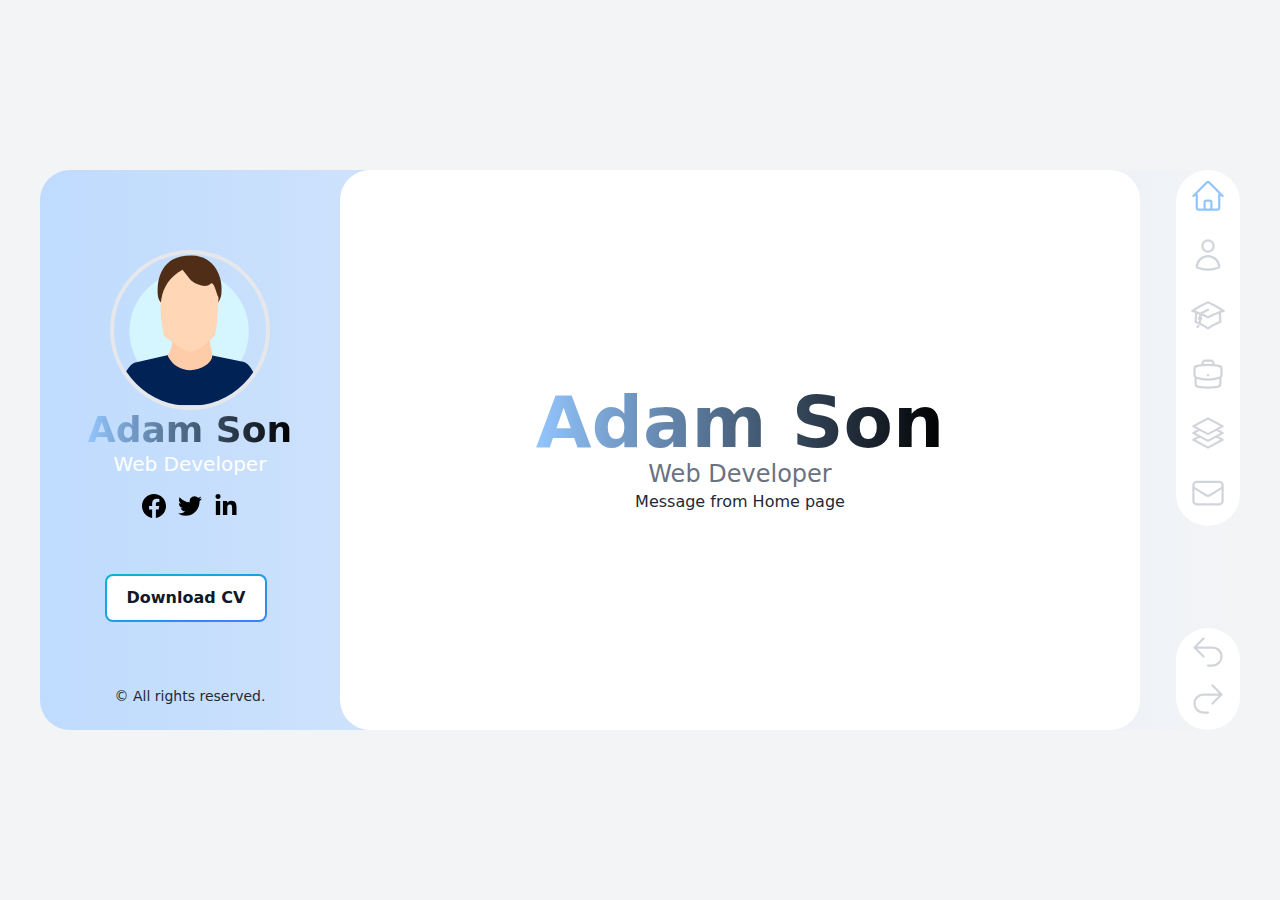
<file: index.html>
<!DOCTYPE html>
<html lang="en">
  <head>
    <meta charset="UTF-8" />
    <meta name="viewport" content="width=device-width, initial-scale=1.0" />
    <title>Flashcards One Page Website</title>
    <link
      href="lib/daisyui.css"
      rel="stylesheet"
      type="text/css"
    />
    <link rel="stylesheet" type="text/css" href="css/style.css" />
    
<!-- Google tag (gtag.js) -->
<script async src="https://www.googletagmanager.com/gtag/js?id=G-VL0CY95ZBR"></script>
<script>
  window.dataLayer = window.dataLayer || [];
  function gtag(){dataLayer.push(arguments);}
  gtag('js', new Date());

  gtag('config', 'G-VL0CY95ZBR');
</script>

  </head>
  <body>
    <div id="flashcard-app" class="flex h-screen bg-gray-100">
      <div
        class="md:rounded-large bg-gradient-to-r from-blue-200 to-transparent grid grid-cols-12 w-full md:w-[1200px] md:h-[560px] md:max-h-[560px] md:m-auto"
      >
        <!-- Sidebar -->
        <flashcard-sidebar></flashcard-sidebar>

        <!-- Page content -->
        <div
          class="bg-white col-span-12 md:col-span-8 w-full md:rounded-large flex flex-col md:mr-6"
        >
          <router-view></router-view>
        </div>

        <!-- Menu -->
        <flashcard-menu></flashcard-menu>
      </div>
    </div>
    <script src="lib/vuejs.js"></script>
    <script src="lib/vue-router.js"></script>
    <script type="module" src="js/index.js"></script>
  </body>
</html>
</file>
<file: lib/daisyui.css>
:root{--p:259 94% 51%;--pf:259 94% 41%;--sf:314 100% 38%;--af:174 60% 41%;--nf:219 14% 22%;--in:198 93% 60%;--su:158 64% 52%;--wa:43 96% 56%;--er:0 91% 71%;--inc:198 100% 12%;--suc:158 100% 10%;--wac:43 100% 11%;--erc:0 100% 14%;--rounded-box:1rem;--rounded-btn:.5rem;--rounded-badge:1.9rem;--animation-btn:.25s;--animation-input:.2s;--btn-text-case:uppercase;--btn-focus-scale:.95;--border-btn:1px;--tab-border:1px;--tab-radius:.5rem;--pc:0 0% 100%;--s:314 100% 47%;--sc:0 0% 100%;--a:174 60% 51%;--ac:0 0% 100%;--n:219 14% 28%;--nc:0 0% 100%;--b1:0 0% 100%;--b2:210 20% 98%;--b3:216 12% 84%;--bc:215 28% 17%}@media (prefers-color-scheme:dark){:root{--p:262 80% 50%;--pf:262 80% 40%;--sf:316 70% 40%;--af:175 70% 33%;--in:198 93% 60%;--su:158 64% 52%;--wa:43 96% 56%;--er:0 91% 71%;--inc:198 100% 12%;--suc:158 100% 10%;--wac:43 100% 11%;--erc:0 100% 14%;--rounded-box:1rem;--rounded-btn:.5rem;--rounded-badge:1.9rem;--animation-btn:.25s;--animation-input:.2s;--btn-text-case:uppercase;--btn-focus-scale:.95;--border-btn:1px;--tab-border:1px;--tab-radius:.5rem;--pc:0 0% 100%;--s:316 70% 50%;--sc:0 0% 100%;--a:175 70% 41%;--ac:0 0% 100%;--n:218 18% 12%;--nf:223 17% 8%;--nc:220 13% 69%;--b1:220 18% 20%;--b2:220 17% 17%;--b3:219 18% 15%;--bc:220 13% 69%}}[data-theme=light]{--p:259 94% 51%;--pf:259 94% 41%;--sf:314 100% 38%;--af:174 60% 41%;--nf:219 14% 22%;--in:198 93% 60%;--su:158 64% 52%;--wa:43 96% 56%;--er:0 91% 71%;--inc:198 100% 12%;--suc:158 100% 10%;--wac:43 100% 11%;--erc:0 100% 14%;--rounded-box:1rem;--rounded-btn:.5rem;--rounded-badge:1.9rem;--animation-btn:.25s;--animation-input:.2s;--btn-text-case:uppercase;--btn-focus-scale:.95;--border-btn:1px;--tab-border:1px;--tab-radius:.5rem;--pc:0 0% 100%;--s:314 100% 47%;--sc:0 0% 100%;--a:174 60% 51%;--ac:0 0% 100%;--n:219 14% 28%;--nc:0 0% 100%;--b1:0 0% 100%;--b2:210 20% 98%;--b3:216 12% 84%;--bc:215 28% 17%}[data-theme=dark]{--p:262 80% 50%;--pf:262 80% 40%;--sf:316 70% 40%;--af:175 70% 33%;--in:198 93% 60%;--su:158 64% 52%;--wa:43 96% 56%;--er:0 91% 71%;--inc:198 100% 12%;--suc:158 100% 10%;--wac:43 100% 11%;--erc:0 100% 14%;--rounded-box:1rem;--rounded-btn:.5rem;--rounded-badge:1.9rem;--animation-btn:.25s;--animation-input:.2s;--btn-text-case:uppercase;--btn-focus-scale:.95;--border-btn:1px;--tab-border:1px;--tab-radius:.5rem;--pc:0 0% 100%;--s:316 70% 50%;--sc:0 0% 100%;--a:175 70% 41%;--ac:0 0% 100%;--n:218 18% 12%;--nf:223 17% 8%;--nc:220 13% 69%;--b1:220 18% 20%;--b2:220 17% 17%;--b3:219 18% 15%;--bc:220 13% 69%}[data-theme=cupcake]{--p:183 47% 59%;--pf:183 47% 47%;--sf:338 71% 62%;--af:39 84% 46%;--nf:280 46% 11%;--in:198 93% 60%;--su:158 64% 52%;--wa:43 96% 56%;--er:0 91% 71%;--pc:183 100% 12%;--sc:338 100% 16%;--ac:39 100% 12%;--nc:280 83% 83%;--inc:198 100% 12%;--suc:158 100% 10%;--wac:43 100% 11%;--erc:0 100% 14%;--rounded-box:1rem;--rounded-badge:1.9rem;--animation-btn:.25s;--animation-input:.2s;--btn-text-case:uppercase;--btn-focus-scale:.95;--border-btn:1px;--s:338 71% 78%;--a:39 84% 58%;--n:280 46% 14%;--b1:24 33% 97%;--b2:27 22% 92%;--b3:22 14% 89%;--bc:280 46% 14%;--rounded-btn:1.9rem;--tab-border:2px;--tab-radius:.5rem}[data-theme=bumblebee]{--p:41 74% 53%;--pf:41 74% 42%;--sf:50 94% 46%;--af:240 33% 11%;--nf:240 33% 11%;--b2:0 0% 90%;--b3:0 0% 81%;--in:198 93% 60%;--su:158 64% 52%;--wa:43 96% 56%;--er:0 91% 71%;--bc:0 0% 20%;--ac:240 60% 83%;--nc:240 60% 83%;--inc:198 100% 12%;--suc:158 100% 10%;--wac:43 100% 11%;--erc:0 100% 14%;--rounded-box:1rem;--rounded-btn:.5rem;--rounded-badge:1.9rem;--animation-btn:.25s;--animation-input:.2s;--btn-text-case:uppercase;--btn-focus-scale:.95;--border-btn:1px;--tab-border:1px;--tab-radius:.5rem;--pc:240 33% 14%;--s:50 94% 58%;--sc:240 33% 14%;--a:240 33% 14%;--n:240 33% 14%;--b1:0 0% 100%}[data-theme=emerald]{--p:141 50% 60%;--pf:141 50% 48%;--sf:219 96% 48%;--af:10 81% 45%;--nf:219 20% 20%;--b2:0 0% 90%;--b3:0 0% 81%;--in:198 93% 60%;--su:158 64% 52%;--wa:43 96% 56%;--er:0 91% 71%;--inc:198 100% 12%;--suc:158 100% 10%;--wac:43 100% 11%;--erc:0 100% 14%;--rounded-box:1rem;--rounded-btn:.5rem;--rounded-badge:1.9rem;--btn-text-case:uppercase;--border-btn:1px;--tab-border:1px;--tab-radius:.5rem;--pc:210 20% 98%;--s:219 96% 60%;--sc:210 20% 98%;--a:10 81% 56%;--ac:210 20% 98%;--n:219 20% 25%;--nc:210 20% 98%;--b1:0 0% 100%;--bc:219 20% 25%;--animation-btn:0;--animation-input:0;--btn-focus-scale:1}[data-theme=corporate]{--p:229 96% 64%;--pf:229 96% 51%;--sf:215 26% 47%;--af:154 49% 48%;--nf:233 27% 10%;--b2:0 0% 90%;--b3:0 0% 81%;--in:198 93% 60%;--su:158 64% 52%;--wa:43 96% 56%;--er:0 91% 71%;--pc:229 100% 93%;--sc:215 100% 12%;--ac:154 100% 12%;--inc:198 100% 12%;--suc:158 100% 10%;--wac:43 100% 11%;--erc:0 100% 14%;--btn-text-case:uppercase;--border-btn:1px;--tab-border:1px;--tab-radius:.5rem;--s:215 26% 59%;--a:154 49% 60%;--n:233 27% 13%;--nc:210 38% 95%;--b1:0 0% 100%;--bc:233 27% 13%;--rounded-box:.25rem;--rounded-btn:.125rem;--rounded-badge:.125rem;--animation-btn:0;--animation-input:0;--btn-focus-scale:1}[data-theme=synthwave]{--p:321 70% 69%;--pf:321 70% 55%;--sf:197 87% 52%;--af:48 89% 46%;--nf:253 61% 15%;--b2:254 59% 23%;--b3:254 59% 21%;--pc:321 100% 14%;--sc:197 100% 13%;--ac:48 100% 11%;--rounded-box:1rem;--rounded-btn:.5rem;--rounded-badge:1.9rem;--animation-btn:.25s;--animation-input:.2s;--btn-text-case:uppercase;--btn-focus-scale:.95;--border-btn:1px;--tab-border:1px;--tab-radius:.5rem;--s:197 87% 65%;--a:48 89% 57%;--n:253 61% 19%;--nc:260 60% 98%;--b1:254 59% 26%;--bc:260 60% 98%;--in:199 87% 64%;--inc:257 63% 17%;--su:168 74% 68%;--suc:257 63% 17%;--wa:48 89% 57%;--wac:257 63% 17%;--er:352 74% 57%;--erc:260 60% 98%}[data-theme=retro]{--p:3 74% 76%;--pf:3 74% 61%;--sf:145 27% 58%;--af:49 67% 61%;--nf:42 17% 34%;--inc:221 100% 91%;--suc:142 100% 87%;--wac:32 100% 9%;--erc:0 100% 90%;--animation-btn:.25s;--animation-input:.2s;--btn-text-case:uppercase;--btn-focus-scale:.95;--border-btn:1px;--tab-border:1px;--tab-radius:.5rem;--pc:345 5% 15%;--s:145 27% 72%;--sc:345 5% 15%;--a:49 67% 76%;--ac:345 5% 15%;--n:42 17% 42%;--nc:45 47% 80%;--b1:45 47% 80%;--b2:45 37% 72%;--b3:42 36% 65%;--bc:345 5% 15%;--in:221 83% 53%;--su:142 76% 36%;--wa:32 95% 44%;--er:0 72% 51%;--rounded-box:.4rem;--rounded-btn:.4rem;--rounded-badge:.4rem}[data-theme=cyberpunk]{--pf:345 100% 58%;--sf:195 80% 56%;--af:276 74% 57%;--nf:57 100% 10%;--b2:56 100% 45%;--b3:56 100% 41%;--in:198 93% 60%;--su:158 64% 52%;--wa:43 96% 56%;--er:0 91% 71%;--bc:56 100% 10%;--pc:345 100% 15%;--sc:195 100% 14%;--ac:276 100% 14%;--inc:198 100% 12%;--suc:158 100% 10%;--wac:43 100% 11%;--erc:0 100% 14%;--animation-btn:.25s;--animation-input:.2s;--btn-text-case:uppercase;--btn-focus-scale:.95;--border-btn:1px;--tab-border:1px;--p:345 100% 73%;--s:195 80% 70%;--a:276 74% 71%;--n:57 100% 13%;--nc:56 100% 50%;--b1:56 100% 50%;--rounded-box:0;--rounded-btn:0;--rounded-badge:0;--tab-radius:0;font-family:ui-monospace,SFMono-Regular,Menlo,Monaco,Consolas,Liberation Mono,Courier New,monospace}[data-theme=valentine]{--p:353 74% 67%;--pf:353 74% 54%;--sf:254 86% 61%;--af:181 56% 56%;--nf:336 43% 38%;--b2:318 46% 80%;--b3:318 46% 72%;--pc:353 100% 13%;--sc:254 100% 15%;--ac:181 100% 14%;--inc:221 100% 91%;--suc:142 100% 87%;--wac:32 100% 9%;--erc:0 100% 90%;--rounded-box:1rem;--rounded-badge:1.9rem;--animation-btn:.25s;--animation-input:.2s;--btn-text-case:uppercase;--btn-focus-scale:.95;--border-btn:1px;--tab-border:1px;--tab-radius:.5rem;--s:254 86% 77%;--a:181 56% 70%;--n:336 43% 48%;--nc:318 46% 89%;--b1:318 46% 89%;--bc:344 38% 28%;--in:221 83% 53%;--su:142 76% 36%;--wa:32 95% 44%;--er:0 72% 51%;--rounded-btn:1.9rem}[data-theme=halloween]{--p:32 89% 52%;--pf:32 89% 42%;--sf:271 46% 34%;--af:91 100% 26%;--nf:180 4% 9%;--b2:0 0% 12%;--b3:0 0% 10%;--bc:0 0% 83%;--sc:271 100% 88%;--ac:91 100% 87%;--nc:180 5% 82%;--inc:221 100% 91%;--suc:142 100% 87%;--wac:32 100% 9%;--erc:0 100% 90%;--rounded-box:1rem;--rounded-btn:.5rem;--rounded-badge:1.9rem;--animation-btn:.25s;--animation-input:.2s;--btn-text-case:uppercase;--btn-focus-scale:.95;--border-btn:1px;--tab-border:1px;--tab-radius:.5rem;--pc:180 7% 8%;--s:271 46% 42%;--a:91 100% 33%;--n:180 4% 11%;--b1:0 0% 13%;--in:221 83% 53%;--su:142 76% 36%;--wa:32 95% 44%;--er:0 72% 51%}[data-theme=garden]{--p:139 16% 43%;--pf:139 16% 34%;--sf:97 37% 75%;--af:0 68% 75%;--nf:0 4% 28%;--b2:0 4% 82%;--b3:0 4% 74%;--in:198 93% 60%;--su:158 64% 52%;--wa:43 96% 56%;--er:0 91% 71%;--pc:139 100% 89%;--inc:198 100% 12%;--suc:158 100% 10%;--wac:43 100% 11%;--erc:0 100% 14%;--rounded-box:1rem;--rounded-btn:.5rem;--rounded-badge:1.9rem;--animation-btn:.25s;--animation-input:.2s;--btn-text-case:uppercase;--btn-focus-scale:.95;--border-btn:1px;--tab-border:1px;--tab-radius:.5rem;--s:97 37% 93%;--sc:96 32% 15%;--a:0 68% 94%;--ac:0 22% 16%;--n:0 4% 35%;--nc:0 4% 91%;--b1:0 4% 91%;--bc:0 3% 6%}[data-theme=forest]{--p:141 72% 42%;--pf:141 72% 34%;--sf:141 75% 38%;--af:35 69% 42%;--nf:0 10% 5%;--b2:0 12% 7%;--b3:0 12% 7%;--in:198 93% 60%;--su:158 64% 52%;--wa:43 96% 56%;--er:0 91% 71%;--bc:0 12% 82%;--pc:141 100% 88%;--sc:141 100% 10%;--ac:35 100% 10%;--nc:0 7% 81%;--inc:198 100% 12%;--suc:158 100% 10%;--wac:43 100% 11%;--erc:0 100% 14%;--rounded-box:1rem;--rounded-badge:1.9rem;--animation-btn:.25s;--animation-input:.2s;--btn-text-case:uppercase;--btn-focus-scale:.95;--border-btn:1px;--tab-border:1px;--tab-radius:.5rem;--s:141 75% 48%;--a:35 69% 52%;--n:0 10% 6%;--b1:0 12% 8%;--rounded-btn:1.9rem}[data-theme=aqua]{--p:182 93% 49%;--pf:182 93% 40%;--sf:274 31% 45%;--af:47 100% 64%;--nf:205 54% 40%;--b2:219 53% 39%;--b3:219 53% 35%;--bc:219 100% 89%;--pc:182 100% 10%;--sc:274 100% 11%;--ac:47 100% 16%;--nc:205 100% 90%;--inc:221 100% 91%;--suc:142 100% 87%;--wac:32 100% 9%;--erc:0 100% 90%;--rounded-box:1rem;--rounded-btn:.5rem;--rounded-badge:1.9rem;--animation-btn:.25s;--animation-input:.2s;--btn-text-case:uppercase;--btn-focus-scale:.95;--border-btn:1px;--tab-border:1px;--tab-radius:.5rem;--s:274 31% 57%;--a:47 100% 80%;--n:205 54% 50%;--b1:219 53% 43%;--in:221 83% 53%;--su:142 76% 36%;--wa:32 95% 44%;--er:0 72% 51%}[data-theme=lofi]{--p:0 0% 5%;--pf:0 0% 4%;--sf:0 2% 8%;--af:0 0% 12%;--nf:0 0% 0%;--btn-text-case:uppercase;--border-btn:1px;--tab-border:1px;--pc:0 0% 100%;--s:0 2% 10%;--sc:0 0% 100%;--a:0 0% 15%;--ac:0 0% 100%;--n:0 0% 0%;--nc:0 0% 100%;--b1:0 0% 100%;--b2:0 0% 95%;--b3:0 2% 90%;--bc:0 0% 0%;--in:212 100% 48%;--inc:0 0% 100%;--su:137 72% 46%;--suc:0 0% 100%;--wa:5 100% 66%;--wac:0 0% 100%;--er:325 78% 49%;--erc:0 0% 100%;--rounded-box:.25rem;--rounded-btn:.125rem;--rounded-badge:.125rem;--animation-btn:0;--animation-input:0;--btn-focus-scale:1;--tab-radius:0}[data-theme=pastel]{--p:284 22% 80%;--pf:284 22% 64%;--sf:352 70% 70%;--af:158 55% 65%;--nf:199 44% 49%;--in:198 93% 60%;--su:158 64% 52%;--wa:43 96% 56%;--er:0 91% 71%;--bc:0 0% 20%;--pc:284 59% 16%;--sc:352 100% 18%;--ac:158 100% 16%;--nc:199 100% 12%;--inc:198 100% 12%;--suc:158 100% 10%;--wac:43 100% 11%;--erc:0 100% 14%;--rounded-box:1rem;--rounded-badge:1.9rem;--animation-btn:.25s;--animation-input:.2s;--btn-text-case:uppercase;--btn-focus-scale:.95;--border-btn:1px;--tab-border:1px;--tab-radius:.5rem;--s:352 70% 88%;--a:158 55% 81%;--n:199 44% 61%;--b1:0 0% 100%;--b2:210 20% 98%;--b3:216 12% 84%;--rounded-btn:1.9rem}[data-theme=fantasy]{--p:296 83% 25%;--pf:296 83% 20%;--sf:200 100% 30%;--af:31 94% 41%;--nf:215 28% 13%;--b2:0 0% 90%;--b3:0 0% 81%;--in:198 93% 60%;--su:158 64% 52%;--wa:43 96% 56%;--er:0 91% 71%;--pc:296 100% 85%;--sc:200 100% 87%;--ac:31 100% 10%;--nc:215 62% 83%;--inc:198 100% 12%;--suc:158 100% 10%;--wac:43 100% 11%;--erc:0 100% 14%;--rounded-box:1rem;--rounded-btn:.5rem;--rounded-badge:1.9rem;--animation-btn:.25s;--animation-input:.2s;--btn-text-case:uppercase;--btn-focus-scale:.95;--border-btn:1px;--tab-border:1px;--tab-radius:.5rem;--s:200 100% 37%;--a:31 94% 51%;--n:215 28% 17%;--b1:0 0% 100%;--bc:215 28% 17%}[data-theme=wireframe]{--pf:0 0% 58%;--sf:0 0% 58%;--af:0 0% 58%;--nf:0 0% 74%;--bc:0 0% 20%;--pc:0 0% 14%;--sc:0 0% 14%;--ac:0 0% 14%;--nc:0 0% 18%;--inc:240 100% 90%;--suc:120 100% 85%;--wac:60 100% 10%;--erc:0 100% 90%;--animation-btn:.25s;--animation-input:.2s;--btn-text-case:uppercase;--btn-focus-scale:.95;--border-btn:1px;--tab-border:1px;--p:0 0% 72%;--s:0 0% 72%;--a:0 0% 72%;--n:0 0% 92%;--b1:0 0% 100%;--b2:0 0% 93%;--b3:0 0% 87%;--in:240 100% 50%;--su:120 100% 25%;--wa:60 30% 50%;--er:0 100% 50%;--rounded-box:.2rem;--rounded-btn:.2rem;--rounded-badge:.2rem;--tab-radius:.2rem;font-family:Chalkboard,comic sans ms,sanssecondaryerif}[data-theme=black]{--p:0 2% 20%;--pf:0 2% 16%;--sf:0 2% 16%;--af:0 2% 16%;--bc:0 0% 80%;--pc:0 5% 84%;--sc:0 5% 84%;--ac:0 5% 84%;--nc:0 3% 83%;--inc:240 100% 90%;--suc:120 100% 85%;--wac:60 100% 10%;--erc:0 100% 90%;--border-btn:1px;--tab-border:1px;--s:0 2% 20%;--a:0 2% 20%;--b1:0 0% 0%;--b2:0 0% 5%;--b3:0 2% 10%;--n:0 1% 15%;--nf:0 2% 20%;--in:240 100% 50%;--su:120 100% 25%;--wa:60 100% 50%;--er:0 100% 50%;--rounded-box:0;--rounded-btn:0;--rounded-badge:0;--animation-btn:0;--animation-input:0;--btn-text-case:lowercase;--btn-focus-scale:1;--tab-radius:0}[data-theme=luxury]{--p:0 0% 100%;--pf:0 0% 80%;--sf:218 54% 14%;--af:319 22% 21%;--nf:270 4% 7%;--pc:0 0% 20%;--sc:218 100% 84%;--ac:319 85% 85%;--inc:202 100% 14%;--suc:89 100% 10%;--wac:54 100% 13%;--erc:0 100% 14%;--rounded-box:1rem;--rounded-btn:.5rem;--rounded-badge:1.9rem;--animation-btn:.25s;--animation-input:.2s;--btn-text-case:uppercase;--btn-focus-scale:.95;--border-btn:1px;--tab-border:1px;--tab-radius:.5rem;--s:218 54% 18%;--a:319 22% 26%;--n:270 4% 9%;--nc:37 67% 58%;--b1:240 10% 4%;--b2:270 4% 9%;--b3:270 2% 18%;--bc:37 67% 58%;--in:202 100% 70%;--su:89 62% 52%;--wa:54 69% 64%;--er:0 100% 72%}[data-theme=dracula]{--p:326 100% 74%;--pf:326 100% 59%;--sf:265 89% 62%;--af:31 100% 57%;--nf:230 15% 24%;--b2:231 15% 17%;--b3:231 15% 15%;--pc:326 100% 15%;--sc:265 100% 16%;--ac:31 100% 14%;--nc:230 71% 86%;--inc:191 100% 15%;--suc:135 100% 13%;--wac:65 100% 15%;--erc:0 100% 13%;--rounded-box:1rem;--rounded-btn:.5rem;--rounded-badge:1.9rem;--animation-btn:.25s;--animation-input:.2s;--btn-text-case:uppercase;--btn-focus-scale:.95;--border-btn:1px;--tab-border:1px;--tab-radius:.5rem;--s:265 89% 78%;--a:31 100% 71%;--n:230 15% 30%;--b1:231 15% 18%;--bc:60 30% 96%;--in:191 97% 77%;--su:135 94% 65%;--wa:65 92% 76%;--er:0 100% 67%}[data-theme=cmyk]{--p:203 83% 60%;--pf:203 83% 48%;--sf:335 78% 48%;--af:56 100% 48%;--nf:0 0% 8%;--b2:0 0% 90%;--b3:0 0% 81%;--bc:0 0% 20%;--pc:203 100% 12%;--sc:335 100% 92%;--ac:56 100% 12%;--nc:0 0% 82%;--inc:192 100% 10%;--suc:291 100% 88%;--wac:25 100% 11%;--erc:4 100% 91%;--rounded-box:1rem;--rounded-btn:.5rem;--rounded-badge:1.9rem;--animation-btn:.25s;--animation-input:.2s;--btn-text-case:uppercase;--btn-focus-scale:.95;--border-btn:1px;--tab-border:1px;--tab-radius:.5rem;--s:335 78% 60%;--a:56 100% 60%;--n:0 0% 10%;--b1:0 0% 100%;--in:192 48% 52%;--su:291 48% 38%;--wa:25 85% 57%;--er:4 81% 56%}[data-theme=autumn]{--p:344 96% 28%;--pf:344 96% 22%;--sf:0 63% 47%;--af:27 56% 50%;--nf:22 17% 35%;--b2:0 0% 85%;--b3:0 0% 77%;--bc:0 0% 19%;--pc:344 100% 86%;--sc:0 100% 92%;--ac:27 100% 13%;--nc:22 100% 89%;--inc:187 100% 10%;--suc:165 100% 89%;--wac:30 100% 10%;--erc:354 100% 90%;--rounded-box:1rem;--rounded-btn:.5rem;--rounded-badge:1.9rem;--animation-btn:.25s;--animation-input:.2s;--btn-text-case:uppercase;--btn-focus-scale:.95;--border-btn:1px;--tab-border:1px;--tab-radius:.5rem;--s:0 63% 58%;--a:27 56% 63%;--n:22 17% 44%;--b1:0 0% 95%;--in:187 48% 50%;--su:165 34% 43%;--wa:30 84% 50%;--er:354 79% 49%}[data-theme=business]{--p:210 64% 31%;--pf:210 64% 24%;--sf:200 13% 44%;--af:13 80% 48%;--nf:213 14% 13%;--b2:0 0% 11%;--b3:0 0% 10%;--bc:0 0% 83%;--pc:210 100% 86%;--sc:200 100% 11%;--ac:13 100% 12%;--nc:213 28% 83%;--inc:199 100% 88%;--suc:144 100% 11%;--wac:39 100% 12%;--erc:6 100% 89%;--animation-btn:.25s;--animation-input:.2s;--btn-text-case:uppercase;--btn-focus-scale:.95;--border-btn:1px;--tab-border:1px;--tab-radius:.5rem;--s:200 13% 55%;--a:13 80% 60%;--n:213 14% 16%;--b1:0 0% 13%;--in:199 100% 42%;--su:144 31% 56%;--wa:39 64% 60%;--er:6 56% 43%;--rounded-box:.25rem;--rounded-btn:.125rem;--rounded-badge:.125rem}[data-theme=acid]{--p:303 100% 50%;--pf:303 100% 40%;--sf:27 100% 40%;--af:72 98% 40%;--nf:238 43% 14%;--b2:0 0% 88%;--b3:0 0% 79%;--bc:0 0% 20%;--pc:303 100% 90%;--sc:27 100% 10%;--ac:72 100% 10%;--nc:238 99% 83%;--inc:210 100% 12%;--suc:149 100% 12%;--wac:53 100% 11%;--erc:1 100% 89%;--animation-btn:.25s;--animation-input:.2s;--btn-text-case:uppercase;--btn-focus-scale:.95;--border-btn:1px;--tab-border:1px;--tab-radius:.5rem;--s:27 100% 50%;--a:72 98% 50%;--n:238 43% 17%;--b1:0 0% 98%;--in:210 92% 58%;--su:149 50% 58%;--wa:53 93% 57%;--er:1 100% 45%;--rounded-box:1.25rem;--rounded-btn:1rem;--rounded-badge:1rem}[data-theme=lemonade]{--p:89 96% 31%;--pf:89 96% 24%;--sf:60 81% 44%;--af:63 80% 71%;--nf:238 43% 14%;--b2:0 0% 90%;--b3:0 0% 81%;--bc:0 0% 20%;--pc:89 100% 86%;--sc:60 100% 11%;--ac:63 100% 18%;--nc:238 99% 83%;--inc:192 79% 17%;--suc:74 100% 16%;--wac:50 100% 15%;--erc:1 100% 17%;--rounded-box:1rem;--rounded-btn:.5rem;--rounded-badge:1.9rem;--animation-btn:.25s;--animation-input:.2s;--btn-text-case:uppercase;--btn-focus-scale:.95;--border-btn:1px;--tab-border:1px;--tab-radius:.5rem;--s:60 81% 55%;--a:63 80% 88%;--n:238 43% 17%;--b1:0 0% 100%;--in:192 39% 85%;--su:74 76% 79%;--wa:50 87% 75%;--er:1 70% 83%}[data-theme=night]{--p:198 93% 60%;--pf:198 93% 48%;--sf:234 89% 59%;--af:329 86% 56%;--b2:222 47% 10%;--b3:222 47% 9%;--bc:222 66% 82%;--pc:198 100% 12%;--sc:234 100% 15%;--ac:329 100% 14%;--nc:217 76% 83%;--inc:198 100% 90%;--suc:172 100% 10%;--wac:41 100% 13%;--erc:351 100% 14%;--rounded-box:1rem;--rounded-btn:.5rem;--rounded-badge:1.9rem;--animation-btn:.25s;--animation-input:.2s;--btn-text-case:uppercase;--btn-focus-scale:.95;--border-btn:1px;--tab-border:1px;--tab-radius:.5rem;--s:234 89% 74%;--a:329 86% 70%;--n:217 33% 17%;--nf:217 30% 22%;--b1:222 47% 11%;--in:198 90% 48%;--su:172 66% 50%;--wa:41 88% 64%;--er:351 95% 71%}[data-theme=coffee]{--p:30 67% 58%;--pf:30 67% 46%;--sf:182 25% 16%;--af:194 74% 20%;--nf:300 20% 5%;--b2:306 19% 10%;--b3:306 19% 9%;--pc:30 100% 12%;--sc:182 67% 84%;--ac:194 100% 85%;--nc:300 14% 81%;--inc:171 100% 13%;--suc:93 100% 12%;--wac:43 100% 14%;--erc:10 100% 15%;--rounded-box:1rem;--rounded-btn:.5rem;--rounded-badge:1.9rem;--animation-btn:.25s;--animation-input:.2s;--btn-text-case:uppercase;--btn-focus-scale:.95;--border-btn:1px;--tab-border:1px;--tab-radius:.5rem;--s:182 25% 20%;--a:194 74% 25%;--n:300 20% 6%;--b1:306 19% 11%;--bc:37 8% 42%;--in:171 37% 67%;--su:93 25% 62%;--wa:43 100% 69%;--er:10 95% 75%}[data-theme=winter]{--p:212 100% 51%;--pf:212 100% 41%;--sf:247 47% 35%;--af:310 49% 42%;--nf:217 92% 8%;--pc:212 100% 90%;--sc:247 100% 89%;--ac:310 100% 90%;--nc:217 100% 82%;--inc:192 100% 16%;--suc:182 100% 13%;--wac:32 100% 17%;--erc:0 100% 14%;--rounded-box:1rem;--rounded-btn:.5rem;--rounded-badge:1.9rem;--animation-btn:.25s;--animation-input:.2s;--btn-text-case:uppercase;--btn-focus-scale:.95;--border-btn:1px;--tab-border:1px;--tab-radius:.5rem;--s:247 47% 43%;--a:310 49% 52%;--n:217 92% 10%;--b1:0 0% 100%;--b2:217 100% 97%;--b3:219 44% 92%;--bc:214 30% 32%;--in:192 93% 78%;--su:182 47% 66%;--wa:32 62% 84%;--er:0 63% 72%}*,:before,:after{--tw-translate-x:0;--tw-translate-y:0;--tw-rotate:0;--tw-skew-x:0;--tw-skew-y:0;--tw-scale-x:1;--tw-scale-y:1;--tw-pan-x: ;--tw-pan-y: ;--tw-pinch-zoom: ;--tw-scroll-snap-strictness:proximity;--tw-ordinal: ;--tw-slashed-zero: ;--tw-numeric-figure: ;--tw-numeric-spacing: ;--tw-numeric-fraction: ;--tw-ring-inset: ;--tw-ring-offset-width:0px;--tw-ring-offset-color:#fff;--tw-ring-color:#3b82f680;--tw-ring-offset-shadow:0 0 #0000;--tw-ring-shadow:0 0 #0000;--tw-shadow:0 0 #0000;--tw-shadow-colored:0 0 #0000;--tw-blur: ;--tw-brightness: ;--tw-contrast: ;--tw-grayscale: ;--tw-hue-rotate: ;--tw-invert: ;--tw-saturate: ;--tw-sepia: ;--tw-drop-shadow: ;--tw-backdrop-blur: ;--tw-backdrop-brightness: ;--tw-backdrop-contrast: ;--tw-backdrop-grayscale: ;--tw-backdrop-hue-rotate: ;--tw-backdrop-invert: ;--tw-backdrop-opacity: ;--tw-backdrop-saturate: ;--tw-backdrop-sepia: ;box-sizing:border-box;border:0 solid }:before,:after{--tw-content:""}html{-webkit-text-size-adjust:100%;tab-size:4;font-family:ui-sans-serif,system-ui,-apple-system,BlinkMacSystemFont,Segoe UI,Roboto,Helvetica Neue,Arial,Noto Sans,sans-serif,Apple Color Emoji,Segoe UI Emoji,Segoe UI Symbol,Noto Color Emoji;line-height:1.5}body{line-height:inherit;margin:0}hr{height:0;color:inherit;border-top-width:1px}abbr:where([title]){-webkit-text-decoration:underline dotted;text-decoration:underline dotted}h1,h2,h3,h4,h5,h6{font-size:inherit;font-weight:inherit}a{color:inherit;-webkit-text-decoration:inherit;text-decoration:inherit}b,strong{font-weight:bolder}code,kbd,samp,pre{font-family:ui-monospace,SFMono-Regular,Menlo,Monaco,Consolas,Liberation Mono,Courier New,monospace;font-size:1em}small{font-size:80%}sub,sup{vertical-align:baseline;font-size:75%;line-height:0;position:relative}sub{bottom:-.25em}sup{top:-.5em}table{text-indent:0;border-color:inherit;border-collapse:collapse}button,input,optgroup,select,textarea{font-family:inherit;font-size:100%;line-height:inherit;color:inherit;margin:0;padding:0}button,select{text-transform:none}button,[type=button],[type=reset],[type=submit]{-webkit-appearance:button;background-color:#0000;background-image:none}:-moz-focusring{outline:auto }:-moz-ui-invalid{box-shadow:none}progress{vertical-align:baseline}::-webkit-inner-spin-button,::-webkit-outer-spin-button{height:auto}[type=search]{-webkit-appearance:textfield;outline-offset:-2px}::-webkit-search-decoration{-webkit-appearance:none}::-webkit-file-upload-button{-webkit-appearance:button;font:inherit}summary{display:list-item}blockquote,dl,dd,h1,h2,h3,h4,h5,h6,hr,figure,p,pre{margin:0}fieldset{margin:0;padding:0}legend{padding:0}ol,ul,menu{margin:0;padding:0;list-style:none}textarea{resize:vertical}input::placeholder,textarea::placeholder{opacity:1;color:#9ca3af}button,[role=button]{cursor:pointer}:disabled{cursor:default}img,svg,video,canvas,audio,iframe,embed,object{vertical-align:middle;display:block}img,video{max-width:100%;height:auto}[hidden]{display:none}:root{background-color:hsla(var(--b1)/var(--tw-bg-opacity,1));color:hsla(var(--bc)/var(--tw-text-opacity,1))}html{-webkit-tap-highlight-color:transparent}*,:before,:after{--tw-ring-inset: ;--tw-ring-offset-width:0px;--tw-ring-offset-color:#fff;--tw-ring-color:#3b82f680;--tw-ring-offset-shadow:0 0 #0000;--tw-ring-shadow:0 0 #0000;--tw-shadow:0 0 #0000;--tw-shadow-colored:0 0 #0000}.alert{width:100%;--tw-bg-opacity:1;background-color:hsl(var(--b2,var(--b1))/var(--tw-bg-opacity));border-radius:var(--rounded-box,1rem);flex-direction:column;justify-content:space-between;align-items:center;gap:1rem;padding:1rem;display:flex}.alert>:not([hidden])~:not([hidden]){--tw-space-y-reverse:0;margin-top:calc(.5rem*calc(1 - var(--tw-space-y-reverse)));margin-bottom:calc(.5rem*var(--tw-space-y-reverse))}@media (min-width:768px){.alert{flex-direction:row}.alert>:not([hidden])~:not([hidden]){--tw-space-y-reverse:0;margin-top:calc(0px*calc(1 - var(--tw-space-y-reverse)));margin-bottom:calc(0px*var(--tw-space-y-reverse))}}.alert>:where(*){align-items:center;gap:.5rem;display:flex}.artboard{width:100%}.avatar{display:inline-flex;position:relative}.avatar>div{aspect-ratio:1/1;display:block;overflow:hidden}.avatar img{height:100%;width:100%;object-fit:cover}.avatar.placeholder>div{justify-content:center;align-items:center;display:flex}.badge{height:1.25rem;width:fit-content;--tw-border-opacity:1;border-width:1px;border-color:hsl(var(--n)/var(--tw-border-opacity));--tw-bg-opacity:1;background-color:hsl(var(--n)/var(--tw-bg-opacity));--tw-text-opacity:1;color:hsl(var(--nc)/var(--tw-text-opacity));border-radius:var(--rounded-badge,1.9rem);justify-content:center;align-items:center;padding-left:.563rem;padding-right:.563rem;font-size:.875rem;line-height:1.25rem;transition-property:color,background-color,border-color,-webkit-text-decoration-color,text-decoration-color,fill,stroke,opacity,box-shadow,transform,filter,backdrop-filter,-webkit-text-decoration-color,-webkit-backdrop-filter;transition-duration:.2s;transition-timing-function:cubic-bezier(.4,0,.2,1);display:inline-flex}.breadcrumbs{max-width:100%;padding-top:.5rem;padding-bottom:.5rem;overflow-x:auto}.breadcrumbs>ul{white-space:nowrap;min-height:min-content;align-items:center;display:flex}.breadcrumbs>ul>li{align-items:center;display:flex}.breadcrumbs>ul>li>a{cursor:pointer;align-items:center;display:flex}.breadcrumbs>ul>li>a:hover{-webkit-text-decoration-line:underline;text-decoration-line:underline}.btn{cursor:pointer;-webkit-user-select:none;user-select:none;border-color:#0000;border-color:hsl(var(--n)/var(--tw-border-opacity));text-align:center;border-radius:var(--rounded-btn,.5rem);height:3rem;min-height:3rem;text-transform:uppercase;text-transform:var(--btn-text-case,uppercase);border-width:var(--border-btn,1px);animation:button-pop var(--animation-btn,.25s)ease-out;--tw-border-opacity:1;--tw-bg-opacity:1;background-color:hsl(var(--n)/var(--tw-bg-opacity));--tw-text-opacity:1;color:hsl(var(--nc)/var(--tw-text-opacity));flex-wrap:wrap;flex-shrink:0;justify-content:center;align-items:center;padding-left:1rem;padding-right:1rem;font-size:.875rem;font-weight:600;line-height:1em;transition-property:color,background-color,border-color,-webkit-text-decoration-color,text-decoration-color,fill,stroke,opacity,box-shadow,transform,filter,backdrop-filter,-webkit-text-decoration-color,-webkit-backdrop-filter;transition-duration:.2s;transition-timing-function:cubic-bezier(.4,0,.2,1);display:inline-flex}.btn-disabled,.btn[disabled]{pointer-events:none;--tw-border-opacity:0;background-color:hsl(var(--n)/var(--tw-bg-opacity));--tw-bg-opacity:.2;color:hsl(var(--bc)/var(--tw-text-opacity));--tw-text-opacity:.2}.btn-square{height:3rem;width:3rem;padding:0}.btn-circle{height:3rem;width:3rem;border-radius:9999px;padding:0}.btn.loading,.btn.loading:hover{pointer-events:none}.btn.loading:before{height:1rem;width:1rem;content:"";border-radius:9999px;border-width:2px;border-color:#0000 currentColor currentColor #0000;margin-right:.5rem;animation:spin 2s linear infinite}@media (prefers-reduced-motion:reduce){.btn.loading:before{animation:spin 10s linear infinite}}@keyframes spin{0%{transform:rotate(0deg)}to{transform:rotate(360deg)}}.btn-group{flex-wrap:wrap;display:flex}.btn-group>input[type=radio].btn{-webkit-appearance:none;appearance:none}.btn-group>input[type=radio].btn:before{content:attr(data-title)}.card{border-radius:var(--rounded-box,1rem);flex-direction:column;display:flex;position:relative;overflow:hidden}.card:focus{outline-offset:2px;outline:2px solid #0000}.card-body{padding:var(--padding-card,2rem);flex-direction:column;flex:auto;gap:.5rem;display:flex}.card-body :where(p){flex-grow:1}.card-actions{flex-wrap:wrap;align-items:flex-start;gap:.5rem;display:flex}.card figure{justify-content:center;align-items:center;display:flex}.card.image-full{display:grid}.card.image-full:before{content:"";z-index:10;--tw-bg-opacity:1;background-color:hsl(var(--n)/var(--tw-bg-opacity));opacity:.75;border-radius:var(--rounded-box,1rem);position:relative}.card.image-full:before,.card.image-full>*{grid-row-start:1;grid-column-start:1}.card.image-full>figure img{height:100%;object-fit:cover}.card.image-full>.card-body{z-index:20;--tw-text-opacity:1;color:hsl(var(--nc)/var(--tw-text-opacity));position:relative}.carousel{scroll-snap-type:x mandatory;scroll-behavior:smooth;-ms-overflow-style:none;scrollbar-width:none;display:flex;overflow-x:scroll}.carousel-vertical{scroll-snap-type:y mandatory;flex-direction:column;overflow-y:scroll}.carousel-item{box-sizing:content-box;scroll-snap-align:start;flex:none;display:flex}.carousel-center .carousel-item{scroll-snap-align:center}.carousel-end .carousel-item{scroll-snap-align:end}.checkbox{--chkbg:var(--bc);--chkfg:var(--b1);height:1.5rem;width:1.5rem;cursor:pointer;-webkit-appearance:none;appearance:none;border-width:1px;border-color:hsl(var(--bc)/var(--tw-border-opacity));--tw-border-opacity:.2;border-radius:var(--rounded-btn,.5rem)}.collapse{display:grid;position:relative;overflow:hidden}.collapse-title,.collapse>input[type=checkbox],.collapse-content{grid-row-start:1;grid-column-start:1}.collapse>input[type=checkbox]{-webkit-appearance:none;appearance:none;opacity:0}.collapse-content{max-height:0;cursor:unset;grid-row-start:2;padding-left:1rem;padding-right:1rem;transition:padding .2s ease-in-out,background-color .2s ease-in-out;overflow:hidden}.collapse-open .collapse-content,.collapse:focus:not(.collapse-close) .collapse-content,.collapse:not(.collapse-close) input[type=checkbox]:checked~.collapse-content{max-height:9000px}:root .countdown{line-height:1em}.countdown{display:inline-flex}.countdown>*{height:1em;display:inline-block;overflow-y:hidden}.countdown>:before{content:"00\a 01\a 02\a 03\a 04\a 05\a 06\a 07\a 08\a 09\a 10\a 11\a 12\a 13\a 14\a 15\a 16\a 17\a 18\a 19\a 20\a 21\a 22\a 23\a 24\a 25\a 26\a 27\a 28\a 29\a 30\a 31\a 32\a 33\a 34\a 35\a 36\a 37\a 38\a 39\a 40\a 41\a 42\a 43\a 44\a 45\a 46\a 47\a 48\a 49\a 50\a 51\a 52\a 53\a 54\a 55\a 56\a 57\a 58\a 59\a 60\a 61\a 62\a 63\a 64\a 65\a 66\a 67\a 68\a 69\a 70\a 71\a 72\a 73\a 74\a 75\a 76\a 77\a 78\a 79\a 80\a 81\a 82\a 83\a 84\a 85\a 86\a 87\a 88\a 89\a 90\a 91\a 92\a 93\a 94\a 95\a 96\a 97\a 98\a 99\a ";white-space:pre;top:calc(var(--value)*-1em);text-align:center;transition:all 1s cubic-bezier(1,0,0,1);position:relative}.divider{height:1rem;flex-direction:row;align-self:stretch;align-items:center;margin-top:1rem;margin-bottom:1rem;display:flex}.divider:before,.divider:after{content:"";height:.125rem;width:100%;flex-grow:1}.drawer{display:grid;overflow:hidden}.drawer.drawer-end{direction:rtl}.drawer.drawer-end>*{direction:ltr}.drawer.drawer-end .drawer-toggle~.drawer-side>.drawer-overlay+*{--tw-translate-x:100%;transform:translate(var(--tw-translate-x),var(--tw-translate-y))rotate(var(--tw-rotate))skewX(var(--tw-skew-x))skewY(var(--tw-skew-y))scaleX(var(--tw-scale-x))scaleY(var(--tw-scale-y));justify-self:end}.drawer.drawer-end .drawer-toggle:checked~.drawer-side>.drawer-overlay+*{--tw-translate-x:0px;transform:translate(var(--tw-translate-x),var(--tw-translate-y))rotate(var(--tw-rotate))skewX(var(--tw-skew-x))skewY(var(--tw-skew-y))scaleX(var(--tw-scale-x))scaleY(var(--tw-scale-y))}.drawer-toggle{height:0;width:0;-webkit-appearance:none;appearance:none;opacity:0;position:absolute}.drawer-toggle~.drawer-content{z-index:0;max-height:100vh;grid-row-start:1;grid-column-start:1;transition-property:all;transition-duration:.3s;transition-timing-function:cubic-bezier(.4,0,.2,1);overflow-y:auto}.drawer-toggle~.drawer-side{max-height:100vh;grid-row-start:1;grid-column-start:1;display:grid}.drawer-toggle~.drawer-side>.drawer-overlay{visibility:hidden;opacity:0;cursor:pointer;--tw-bg-opacity:1;background-color:hsl(var(--nf,var(--n))/var(--tw-bg-opacity));grid-row-start:1;grid-column-start:1;transition-property:all;transition-duration:.3s;transition-timing-function:cubic-bezier(.4,0,.2,1)}.drawer-toggle~.drawer-side>.drawer-overlay+*{z-index:10;--tw-translate-x:-100%;transform:translate(var(--tw-translate-x),var(--tw-translate-y))rotate(var(--tw-rotate))skewX(var(--tw-skew-x))skewY(var(--tw-skew-y))scaleX(var(--tw-scale-x))scaleY(var(--tw-scale-y));grid-row-start:1;grid-column-start:1;transition-property:all;transition-duration:.3s;transition-timing-function:cubic-bezier(.4,0,.2,1)}.drawer-toggle:checked~.drawer-side{overflow-y:auto}.drawer-toggle:checked~.drawer-side>.drawer-overlay{visibility:visible;opacity:.999999;--tw-bg-opacity:.4}.drawer-toggle:checked~.drawer-side>.drawer-overlay+*{--tw-translate-x:0px;transform:translate(var(--tw-translate-x),var(--tw-translate-y))rotate(var(--tw-rotate))skewX(var(--tw-skew-x))skewY(var(--tw-skew-y))scaleX(var(--tw-scale-x))scaleY(var(--tw-scale-y))}[dir=rtl] .drawer-toggle~.drawer-side>.drawer-overlay+*{--tw-translate-x:100%;transform:translate(var(--tw-translate-x),var(--tw-translate-y))rotate(var(--tw-rotate))skewX(var(--tw-skew-x))skewY(var(--tw-skew-y))scaleX(var(--tw-scale-x))scaleY(var(--tw-scale-y))}[dir=rtl] .drawer-toggle:checked~.drawer-side>.drawer-overlay+*{--tw-translate-x:0px;transform:translate(var(--tw-translate-x),var(--tw-translate-y))rotate(var(--tw-rotate))skewX(var(--tw-skew-x))skewY(var(--tw-skew-y))scaleX(var(--tw-scale-x))scaleY(var(--tw-scale-y))}@media (min-width:1024px){.drawer-mobile{grid-auto-columns:max-content auto}.drawer-mobile>.drawer-toggle~.drawer-content{height:auto}@media (min-width:1024px){.drawer-mobile>.drawer-toggle~.drawer-content{grid-column-start:2}}@media (min-width:1024px){.drawer-mobile>.drawer-toggle~.drawer-side>.drawer-overlay{visibility:visible}}@media (min-width:1024px){.drawer-mobile>.drawer-toggle~.drawer-side>.drawer-overlay+*{--tw-translate-x:0px;transform:translate(var(--tw-translate-x),var(--tw-translate-y))rotate(var(--tw-rotate))skewX(var(--tw-skew-x))skewY(var(--tw-skew-y))scaleX(var(--tw-scale-x))scaleY(var(--tw-scale-y))}}@media (min-width:1024px){.drawer-mobile.drawer-end>.drawer-toggle~.drawer-content{grid-column-start:1}}@media (min-width:1024px){.drawer-mobile.drawer-end>.drawer-toggle~.drawer-side{grid-column-start:2}}@media (min-width:1024px){.drawer-mobile.drawer-end>.drawer-toggle~.drawer-side>.drawer-overlay{visibility:visible}}@media (min-width:1024px){.drawer-mobile.drawer-end>.drawer-toggle~.drawer-side>.drawer-overlay+*{--tw-translate-x:0px;transform:translate(var(--tw-translate-x),var(--tw-translate-y))rotate(var(--tw-rotate))skewX(var(--tw-skew-x))skewY(var(--tw-skew-y))scaleX(var(--tw-scale-x))scaleY(var(--tw-scale-y))}}.drawer-mobile>.drawer-toggle~.drawer-side{overflow-y:auto}.drawer-mobile.drawer-end{direction:ltr;grid-auto-columns:auto max-content}.drawer-mobile.drawer-end>.drawer-toggle~.drawer-content{height:auto}.drawer-mobile.drawer-end>.drawer-toggle~.drawer-side{overflow-y:auto}.drawer-mobile>.drawer-toggle:checked~.drawer-content{--tw-translate-x:0px;transform:translate(var(--tw-translate-x),var(--tw-translate-y))rotate(var(--tw-rotate))skewX(var(--tw-skew-x))skewY(var(--tw-skew-y))scaleX(var(--tw-scale-x))scaleY(var(--tw-scale-y))}}.dropdown{display:inline-block;position:relative}.dropdown>:focus{outline-offset:2px;outline:2px solid #0000}.dropdown .dropdown-content{visibility:hidden;z-index:50;opacity:0;transform-origin:top;--tw-scale-x:.95;--tw-scale-y:.95;transform:translate(var(--tw-translate-x),var(--tw-translate-y))rotate(var(--tw-rotate))skewX(var(--tw-skew-x))skewY(var(--tw-skew-y))scaleX(var(--tw-scale-x))scaleY(var(--tw-scale-y));transition-property:color,background-color,border-color,-webkit-text-decoration-color,text-decoration-color,fill,stroke,opacity,box-shadow,transform,filter,backdrop-filter,-webkit-text-decoration-color,-webkit-backdrop-filter;transition-duration:.2s;transition-timing-function:cubic-bezier(.4,0,.2,1);position:absolute}.dropdown-end .dropdown-content{right:0}.dropdown-left .dropdown-content{transform-origin:100%;top:0;bottom:auto;right:100%}.dropdown-right .dropdown-content{transform-origin:0;top:0;bottom:auto;left:100%}.dropdown-top .dropdown-content{transform-origin:bottom;top:auto;bottom:100%}.dropdown-end.dropdown-right .dropdown-content,.dropdown-end.dropdown-left .dropdown-content{top:auto;bottom:0}.dropdown.dropdown-open .dropdown-content,.dropdown.dropdown-hover:hover .dropdown-content,.dropdown:not(.dropdown-hover):focus .dropdown-content,.dropdown:not(.dropdown-hover):focus-within .dropdown-content{visibility:visible;opacity:1}.footer{width:100%;grid-auto-flow:row;place-items:start;gap:2.5rem 1rem;font-size:.875rem;line-height:1.25rem;display:grid}.footer>*{place-items:start;gap:.5rem;display:grid}.footer-center{text-align:center;place-items:center}.footer-center>*{place-items:center}@media (min-width:48rem){.footer{grid-auto-flow:column}.footer-center{grid-auto-flow:dense}}.form-control{flex-direction:column;display:flex}.label{-webkit-user-select:none;user-select:none;justify-content:space-between;align-items:center;padding:.5rem .25rem;display:flex}.hero{width:100%;background-position:50%;background-size:cover;place-items:center;display:grid}.hero>*{grid-row-start:1;grid-column-start:1}.hero-overlay{height:100%;width:100%;background-color:hsl(var(--n)/var(--tw-bg-opacity));--tw-bg-opacity:.5;grid-row-start:1;grid-column-start:1}.hero-content{z-index:0;max-width:80rem;justify-content:center;align-items:center;gap:1rem;padding:1rem;display:flex}.indicator{width:fit-content;display:inline-flex;position:relative}.indicator .indicator-item{z-index:1;--tw-translate-x:50%;--tw-translate-y:-50%;transform:translate(var(--tw-translate-x),var(--tw-translate-y))rotate(var(--tw-rotate))skewX(var(--tw-skew-x))skewY(var(--tw-skew-y))scaleX(var(--tw-scale-x))scaleY(var(--tw-scale-y));position:absolute;inset:0 0 auto auto}.indicator .indicator-item.indicator-start{--tw-translate-x:-50%;transform:translate(var(--tw-translate-x),var(--tw-translate-y))rotate(var(--tw-rotate))skewX(var(--tw-skew-x))skewY(var(--tw-skew-y))scaleX(var(--tw-scale-x))scaleY(var(--tw-scale-y));left:0;right:auto}.indicator .indicator-item.indicator-center{--tw-translate-x:-50%;transform:translate(var(--tw-translate-x),var(--tw-translate-y))rotate(var(--tw-rotate))skewX(var(--tw-skew-x))skewY(var(--tw-skew-y))scaleX(var(--tw-scale-x))scaleY(var(--tw-scale-y));left:50%;right:50%}.indicator .indicator-item.indicator-end{--tw-translate-x:50%;transform:translate(var(--tw-translate-x),var(--tw-translate-y))rotate(var(--tw-rotate))skewX(var(--tw-skew-x))skewY(var(--tw-skew-y))scaleX(var(--tw-scale-x))scaleY(var(--tw-scale-y));left:auto;right:0}.indicator .indicator-item.indicator-bottom{--tw-translate-y:50%;transform:translate(var(--tw-translate-x),var(--tw-translate-y))rotate(var(--tw-rotate))skewX(var(--tw-skew-x))skewY(var(--tw-skew-y))scaleX(var(--tw-scale-x))scaleY(var(--tw-scale-y));top:auto;bottom:0}.indicator .indicator-item.indicator-middle{--tw-translate-y:-50%;transform:translate(var(--tw-translate-x),var(--tw-translate-y))rotate(var(--tw-rotate))skewX(var(--tw-skew-x))skewY(var(--tw-skew-y))scaleX(var(--tw-scale-x))scaleY(var(--tw-scale-y));top:50%;bottom:50%}.indicator .indicator-item.indicator-top{--tw-translate-y:-50%;transform:translate(var(--tw-translate-x),var(--tw-translate-y))rotate(var(--tw-rotate))skewX(var(--tw-skew-x))skewY(var(--tw-skew-y))scaleX(var(--tw-scale-x))scaleY(var(--tw-scale-y));top:0;bottom:auto}.input{height:3rem;border-width:1px;border-color:hsl(var(--bc)/var(--tw-border-opacity));--tw-border-opacity:0;--tw-bg-opacity:1;background-color:hsl(var(--b1)/var(--tw-bg-opacity));border-radius:var(--rounded-btn,.5rem);flex-shrink:1;padding-left:1rem;padding-right:1rem;font-size:.875rem;line-height:2;transition-property:color,background-color,border-color,-webkit-text-decoration-color,text-decoration-color,fill,stroke,opacity,box-shadow,transform,filter,backdrop-filter,-webkit-text-decoration-color,-webkit-backdrop-filter;transition-duration:.2s;transition-timing-function:cubic-bezier(.4,0,.2,1)}.input-group{width:100%;align-items:stretch;display:flex}.input-group>*,.input-group>.input{border-radius:0}.input-group-md{font-size:.875rem;line-height:2}.input-group-lg{font-size:1.125rem;line-height:2}.input-group-sm{font-size:.875rem;line-height:2rem}.input-group-xs{font-size:.75rem;line-height:1.625}.input-group :where(span){--tw-bg-opacity:1;background-color:hsl(var(--b3,var(--b2))/var(--tw-bg-opacity));align-items:center;padding-left:1rem;padding-right:1rem;display:flex}.input-group :first-child{border-top-left-radius:var(--rounded-btn,.5rem);border-top-right-radius:0;border-bottom-left-radius:var(--rounded-btn,.5rem);border-bottom-right-radius:0}.input-group :last-child{border-top-left-radius:0;border-top-right-radius:var(--rounded-btn,.5rem);border-bottom-left-radius:0;border-bottom-right-radius:var(--rounded-btn,.5rem)}.input-group-vertical{flex-direction:column}.input-group-vertical :first-child{border-top-left-radius:var(--rounded-btn,.5rem);border-top-right-radius:var(--rounded-btn,.5rem);border-bottom-left-radius:0;border-bottom-right-radius:0}.input-group-vertical :last-child{border-top-left-radius:0;border-top-right-radius:0;border-bottom-left-radius:var(--rounded-btn,.5rem);border-bottom-right-radius:var(--rounded-btn,.5rem)}.kbd{border-width:1px;border-color:hsl(var(--nf,var(--n))/var(--tw-border-opacity));--tw-border-opacity:.2;--tw-bg-opacity:1;background-color:hsl(var(--b2,var(--b1))/var(--tw-bg-opacity));border-radius:var(--rounded-btn,.5rem);min-height:2.2em;min-width:2.2em;border-bottom-width:2px;justify-content:center;align-items:center;padding-left:.5rem;padding-right:.5rem;display:inline-flex}.link{cursor:pointer;-webkit-text-decoration-line:underline;text-decoration-line:underline}.link-hover{-webkit-text-decoration-line:none;text-decoration-line:none}.link-hover:hover{-webkit-text-decoration-line:underline;text-decoration-line:underline}.mask{-webkit-mask-size:contain;mask-size:contain;-webkit-mask-repeat:no-repeat;mask-repeat:no-repeat;-webkit-mask-position:center;mask-position:50%}.mask-half-1{-webkit-mask-size:200%;mask-size:200%;-webkit-mask-position:left;mask-position:0}.mask-half-2{-webkit-mask-size:200%;mask-size:200%;-webkit-mask-position:right;mask-position:100%}.menu{flex-direction:column;display:flex}.menu.horizontal{flex-direction:row;display:inline-flex}.menu.horizontal :where(li){flex-direction:row}.menu :where(li){flex-flow:column wrap;align-items:stretch;display:flex;position:relative}.menu :where(li:not(.menu-title))>:where(:not(ul)){display:flex}.menu :where(li:not(.disabled):not(.menu-title))>:where(:not(ul)){cursor:pointer;-webkit-user-select:none;user-select:none;outline-offset:2px;outline:2px solid #0000;align-items:center}.menu>:where(li>:not(ul):focus){outline-offset:2px;outline:2px solid #0000}.menu>:where(li.disabled>:not(ul):focus){cursor:auto}.menu>:where(li) :where(ul){flex-direction:column;align-items:stretch;display:flex}.menu>:where(li)>:where(ul){top:initial;border-top-left-radius:inherit;border-top-right-radius:inherit;border-bottom-right-radius:inherit;border-bottom-left-radius:inherit;display:none;position:absolute;left:100%}.menu>:where(li:hover)>:where(ul){display:flex}.menu>:where(li:focus)>:where(ul){display:flex}.mockup-code{min-width:20rem;--tw-bg-opacity:1;background-color:hsl(var(--n)/var(--tw-bg-opacity));--tw-text-opacity:1;color:hsl(var(--nc)/var(--tw-text-opacity));border-radius:var(--rounded-box,1rem);padding-top:1.25rem;padding-bottom:1.25rem;position:relative;overflow-x:auto;overflow-y:hidden}.mockup-code pre[data-prefix]:before{content:attr(data-prefix);text-align:right;width:2rem;opacity:.5;display:inline-block}.mockup-window{border-radius:var(--rounded-box,1rem);padding-top:1.25rem;position:relative;overflow-x:auto;overflow-y:hidden}.mockup-window pre[data-prefix]:before{content:attr(data-prefix);text-align:right;display:inline-block}.modal{pointer-events:none;visibility:hidden;opacity:0;z-index:999;background-color:hsl(var(--nf,var(--n))/var(--tw-bg-opacity));--tw-bg-opacity:.4;overscroll-behavior:contain;justify-content:center;align-items:flex-end;transition-property:transform,opacity;transition-duration:.2s;transition-timing-function:cubic-bezier(.4,0,.2,1);display:flex;position:fixed;inset:0;overflow-y:hidden}@media (min-width:640px){.modal{align-items:center}.modal-box{max-width:32rem;--tw-translate-y:0px;transform:translate(var(--tw-translate-x),var(--tw-translate-y))rotate(var(--tw-rotate))skewX(var(--tw-skew-x))skewY(var(--tw-skew-y))scaleX(var(--tw-scale-x))scaleY(var(--tw-scale-y));--tw-scale-x:.9;--tw-scale-y:.9;border-bottom-left-radius:var(--rounded-box,1rem);border-bottom-right-radius:var(--rounded-box,1rem)}}.modal-box{max-height:calc(100vh - 5em);width:100%;--tw-translate-y:2.5rem;transform:translate(var(--tw-translate-x),var(--tw-translate-y))rotate(var(--tw-rotate))skewX(var(--tw-skew-x))skewY(var(--tw-skew-y))scaleX(var(--tw-scale-x))scaleY(var(--tw-scale-y));--tw-bg-opacity:1;background-color:hsl(var(--b1)/var(--tw-bg-opacity));border-top-left-radius:var(--rounded-box,1rem);border-top-right-radius:var(--rounded-box,1rem);overscroll-behavior:contain;padding:1.5rem;transition-property:color,background-color,border-color,-webkit-text-decoration-color,text-decoration-color,fill,stroke,opacity,box-shadow,transform,filter,backdrop-filter,-webkit-text-decoration-color,-webkit-backdrop-filter;transition-duration:.2s;transition-timing-function:cubic-bezier(.4,0,.2,1);overflow-y:auto;box-shadow:0 25px 50px -12px #00000040}.modal-open,.modal:target,.modal-toggle:checked+.modal{pointer-events:auto;visibility:visible;opacity:1}.modal-action{justify-content:flex-end;margin-top:1.5rem;display:flex}.modal-toggle{height:0;width:0;-webkit-appearance:none;appearance:none;opacity:0;position:fixed}.navbar{padding:var(--navbar-padding,.5rem);min-height:4rem;width:100%;align-items:center;display:flex}.navbar>*{align-items:center;display:flex}.navbar-start{width:50%;justify-content:flex-start}.navbar-center{flex-shrink:0}.navbar-end{width:50%;justify-content:flex-end}.progress{width:100%;-webkit-appearance:none;appearance:none;height:.5rem;border-radius:var(--rounded-box,1rem);position:relative;overflow:hidden}.radial-progress{height:var(--size);width:var(--size);vertical-align:middle;box-sizing:content-box;--value:0;--size:5rem;--thickness:calc(var(--size)/10);background-color:#0000;border-radius:9999px;place-content:center;display:inline-grid;position:relative}.radial-progress::-moz-progress-bar{-webkit-appearance:none;appearance:none;background-color:#0000}.radial-progress::-webkit-progress-value{-webkit-appearance:none;appearance:none;background-color:#0000}.radial-progress::-webkit-progress-bar{-webkit-appearance:none;appearance:none;background-color:#0000}.radial-progress:before,.radial-progress:after{content:"";border-radius:9999px;position:absolute}.radial-progress:before{background:radial-gradient(farthest-side,currentColor 98%,#0000)top/var(--thickness)var(--thickness)no-repeat,conic-gradient(currentColor calc(var(--value)*1%),#0000 0);-webkit-mask:radial-gradient(farthest-side,#0000 calc(99% - var(--thickness)),#000 calc(100% - var(--thickness)));mask:radial-gradient(farthest-side,#0000 calc(99% - var(--thickness)),#000 calc(100% - var(--thickness)));inset:0}.radial-progress:after{inset:calc(50% - var(--thickness)/2);transform:rotate(calc(var(--value)*3.6deg - 90deg))translate(calc(var(--size)/2 - 50%));background-color:currentColor}.radio{--chkbg:var(--bc);height:1.5rem;width:1.5rem;cursor:pointer;-webkit-appearance:none;appearance:none;border-width:1px;border-color:hsl(var(--bc)/var(--tw-border-opacity));--tw-border-opacity:.2;transition:background,box-shadow var(--animation-input,.2s)ease-in-out;border-radius:9999px}.range{height:1.5rem;width:100%;cursor:pointer;-webkit-appearance:none;--range-shdw:var(--bc);border-radius:var(--rounded-box,1rem);background-color:#0000;overflow:hidden}.range:focus{outline:0}.rating{display:inline-flex;position:relative}.rating :where(input){cursor:pointer;animation:rating-pop var(--animation-input,.25s)ease-out;height:1.5rem;width:1.5rem;background-color:hsl(var(--bc)/var(--tw-bg-opacity));--tw-bg-opacity:1}.select{cursor:pointer;-webkit-user-select:none;user-select:none;-webkit-appearance:none;appearance:none;height:3rem;min-height:3rem;border-width:1px;border-color:hsl(var(--bc)/var(--tw-border-opacity));--tw-border-opacity:0;--tw-bg-opacity:1;background-color:hsl(var(--b1)/var(--tw-bg-opacity));border-radius:var(--rounded-btn,.5rem);background-image:linear-gradient(45deg,#0000 50%,currentColor 50%),linear-gradient(135deg,currentColor 50%,#0000 50%);background-position:calc(100% - 20px) calc(1px + 50%),calc(100% - 16px) calc(1px + 50%);background-repeat:no-repeat;background-size:4px 4px,4px 4px;flex-shrink:0;padding-left:1rem;padding-right:2.5rem;font-size:.875rem;font-weight:600;line-height:2;transition-property:color,background-color,border-color,-webkit-text-decoration-color,text-decoration-color,fill,stroke,opacity,box-shadow,transform,filter,backdrop-filter,-webkit-text-decoration-color,-webkit-backdrop-filter;transition-duration:.2s;transition-timing-function:cubic-bezier(.4,0,.2,1);display:inline-flex}.select-disabled,.select[disabled]{pointer-events:none;cursor:not-allowed;--tw-border-opacity:1;border-color:hsl(var(--b2,var(--b1))/var(--tw-border-opacity));--tw-bg-opacity:1;background-color:hsl(var(--b2,var(--b1))/var(--tw-bg-opacity));--tw-text-opacity:.2}.stack{place-items:flex-end center;display:inline-grid}.stack>*{z-index:1;width:100%;opacity:.6;grid-row-start:1;grid-column-start:1;transform:translateY(1rem)scale(.9)}.stack>:nth-child(2){z-index:2;opacity:.8;transform:translateY(.5rem)scale(.95)}.stack>:nth-child(1){z-index:3;opacity:1;transform:matrix(1,0,0,1,0,0)}.stats{--tw-bg-opacity:1;background-color:hsl(var(--b1)/var(--tw-bg-opacity));--tw-text-opacity:1;color:hsl(var(--bc)/var(--tw-text-opacity));border-radius:var(--rounded-box,1rem);display:inline-grid}:where(.stats){grid-auto-flow:column;overflow-x:auto}.stat{width:100%;border-color:hsl(var(--bc)/var(--tw-border-opacity));--tw-border-opacity:.1;grid-template-columns:repeat(1,1fr);column-gap:1rem;padding:1rem 1.5rem;display:inline-grid}.stat-figure{grid-row:1/span 3;grid-column-start:2;place-self:center end}.stat-title{white-space:nowrap;opacity:.6;grid-column-start:1}.stat-value{white-space:nowrap;grid-column-start:1;font-size:2.25rem;font-weight:800;line-height:2.5rem}.stat-desc{white-space:nowrap;opacity:.6;grid-column-start:1;font-size:.75rem;line-height:1rem}.stat-actions{white-space:nowrap;grid-column-start:1;margin-top:1rem}.steps{counter-reset:step;grid-auto-columns:1fr;grid-auto-flow:column;display:inline-grid;overflow-x:auto;overflow-y:hidden}.steps .step{text-align:center;min-width:4rem;grid-template-rows:40px 1fr;grid-template-columns:auto;place-items:center;display:grid}.swap{-webkit-user-select:none;user-select:none;cursor:pointer;place-content:center;display:inline-grid;position:relative}.swap>*{grid-row-start:1;grid-column-start:1;transition-property:all;transition-duration:.3s;transition-timing-function:cubic-bezier(.4,0,.2,1)}.swap input{-webkit-appearance:none;appearance:none}.swap .swap-on,.swap .swap-indeterminate,.swap input:indeterminate~.swap-on,.swap input:checked~.swap-off,.swap.swap-active .swap-off,.swap input:indeterminate~.swap-off{opacity:0}.swap input:checked~.swap-on,.swap-active .swap-on,.swap input:indeterminate~.swap-indeterminate{opacity:1}.tabs{flex-wrap:wrap;align-items:flex-end;display:flex}.tab{cursor:pointer;-webkit-user-select:none;user-select:none;text-align:center;height:2rem;--tab-padding:1rem;--tw-text-opacity:.5;--tab-color:hsla(var(--bc)/var(--tw-text-opacity,1));--tab-bg:hsla(var(--b1)/var(--tw-bg-opacity,1));--tab-border-color:hsla(var(--b3)/var(--tw-bg-opacity,1));color:var(--tab-color);padding-left:var(--tab-padding,1rem);padding-right:var(--tab-padding,1rem);flex-wrap:wrap;justify-content:center;align-items:center;font-size:.875rem;line-height:2;display:inline-flex;position:relative}.table{text-align:left;position:relative}.table th:first-child{z-index:11;position:sticky;left:0}.textarea{min-height:3rem;border-width:1px;border-color:hsl(var(--bc)/var(--tw-border-opacity));--tw-border-opacity:0;--tw-bg-opacity:1;background-color:hsl(var(--b1)/var(--tw-bg-opacity));border-radius:var(--rounded-btn,.5rem);flex-shrink:1;padding:.5rem 1rem;font-size:.875rem;line-height:2;transition-property:color,background-color,border-color,-webkit-text-decoration-color,text-decoration-color,fill,stroke,opacity,box-shadow,transform,filter,backdrop-filter,-webkit-text-decoration-color,-webkit-backdrop-filter;transition-duration:.2s;transition-timing-function:cubic-bezier(.4,0,.2,1)}.toggle{--chkbg:hsla(var(--bc)/.2);--handleoffset:1.5rem;height:1.5rem;width:3rem;cursor:pointer;-webkit-appearance:none;appearance:none;border-width:1px;border-color:hsl(var(--bc)/var(--tw-border-opacity));--tw-border-opacity:.2;background-color:hsl(var(--bc)/var(--tw-bg-opacity));--tw-bg-opacity:.2;border-radius:var(--rounded-badge,1.9rem);transition-duration:.3s;transition-timing-function:cubic-bezier(.4,0,.2,1);transition:background,box-shadow var(--animation-input,.2s)ease-in-out;box-shadow:calc(var(--handleoffset)*-1)0 0 2px hsl(var(--b1))inset,0 0 0 2px hsl(var(--b1))inset;flex-shrink:0}.tooltip{--tooltip-offset:calc(100% + 1px + var(--tooltip-tail,0px));text-align:center;--tooltip-tail:3px;--tooltip-color:hsl(var(--n));--tooltip-text-color:hsl(var(--nc));--tooltip-tail-offset:calc(100% + 1px - var(--tooltip-tail));display:inline-block;position:relative}.tooltip:before{pointer-events:none;content:attr(data-tip);top:auto;left:50%;right:auto;bottom:var(--tooltip-offset);max-width:20rem;background-color:var(--tooltip-color);color:var(--tooltip-text-color);width:max-content;border-radius:.25rem;padding:.25rem .5rem;font-size:.875rem;line-height:1.25rem;position:absolute;transform:translate(-50%)}.tooltip-bottom:before{top:var(--tooltip-offset);bottom:auto;left:50%;right:auto;transform:translate(-50%)}.tooltip-left:before{top:50%;left:auto;right:var(--tooltip-offset);bottom:auto;transform:translateY(-50%)}.tooltip-right:before{top:50%;left:var(--tooltip-offset);bottom:auto;right:auto;transform:translateY(-50%)}.avatar-group{display:flex;overflow:hidden}.avatar-group .avatar{--tw-border-opacity:1;border-width:4px;border-color:hsl(var(--b1)/var(--tw-border-opacity));border-radius:9999px;overflow:hidden}.btn-outline .badge{--tw-border-opacity:1;border-color:hsl(var(--nf,var(--n))/var(--tw-border-opacity));--tw-text-opacity:1;color:hsl(var(--nc)/var(--tw-text-opacity))}.btn-outline.btn-primary .badge{--tw-border-opacity:1;border-color:hsl(var(--p)/var(--tw-border-opacity));--tw-bg-opacity:1;background-color:hsl(var(--p)/var(--tw-bg-opacity));--tw-text-opacity:1;color:hsl(var(--pc)/var(--tw-text-opacity))}.btn-outline.btn-secondary .badge{--tw-border-opacity:1;border-color:hsl(var(--s)/var(--tw-border-opacity));--tw-bg-opacity:1;background-color:hsl(var(--s)/var(--tw-bg-opacity));--tw-text-opacity:1;color:hsl(var(--sc)/var(--tw-text-opacity))}.btn-outline.btn-accent .badge{--tw-border-opacity:1;border-color:hsl(var(--a)/var(--tw-border-opacity));--tw-bg-opacity:1;background-color:hsl(var(--a)/var(--tw-bg-opacity));--tw-text-opacity:1;color:hsl(var(--ac)/var(--tw-text-opacity))}.btn-outline .badge.outline{--tw-border-opacity:1;border-color:hsl(var(--nf,var(--n))/var(--tw-border-opacity));background-color:#0000}.btn-outline.btn-primary .badge-outline{--tw-border-opacity:1;border-color:hsl(var(--p)/var(--tw-border-opacity));--tw-text-opacity:1;color:hsl(var(--p)/var(--tw-text-opacity));background-color:#0000}.btn-outline.btn-secondary .badge-outline{--tw-border-opacity:1;border-color:hsl(var(--s)/var(--tw-border-opacity));--tw-text-opacity:1;color:hsl(var(--s)/var(--tw-text-opacity));background-color:#0000}.btn-outline.btn-accent .badge-outline{--tw-border-opacity:1;border-color:hsl(var(--a)/var(--tw-border-opacity));--tw-text-opacity:1;color:hsl(var(--a)/var(--tw-text-opacity));background-color:#0000}.btn-outline:hover .badge{--tw-border-opacity:1;border-color:hsl(var(--b2,var(--b1))/var(--tw-border-opacity));--tw-bg-opacity:1;background-color:hsl(var(--b2,var(--b1))/var(--tw-bg-opacity));--tw-text-opacity:1;color:hsl(var(--bc)/var(--tw-text-opacity))}.btn-outline:hover .badge.outline{--tw-border-opacity:1;border-color:hsl(var(--b2,var(--b1))/var(--tw-border-opacity));--tw-text-opacity:1;color:hsl(var(--nc)/var(--tw-text-opacity))}.btn-outline.btn-primary:hover .badge{--tw-border-opacity:1;border-color:hsl(var(--pc)/var(--tw-border-opacity));--tw-bg-opacity:1;background-color:hsl(var(--pc)/var(--tw-bg-opacity));--tw-text-opacity:1;color:hsl(var(--p)/var(--tw-text-opacity))}.btn-outline.btn-primary:hover .badge.outline{--tw-border-opacity:1;border-color:hsl(var(--pc)/var(--tw-border-opacity));--tw-bg-opacity:1;background-color:hsl(var(--pf,var(--p))/var(--tw-bg-opacity));--tw-text-opacity:1;color:hsl(var(--pc)/var(--tw-text-opacity))}.btn-outline.btn-secondary:hover .badge{--tw-border-opacity:1;border-color:hsl(var(--sc)/var(--tw-border-opacity));--tw-bg-opacity:1;background-color:hsl(var(--sc)/var(--tw-bg-opacity));--tw-text-opacity:1;color:hsl(var(--s)/var(--tw-text-opacity))}.btn-outline.btn-secondary:hover .badge.outline{--tw-border-opacity:1;border-color:hsl(var(--sc)/var(--tw-border-opacity));--tw-bg-opacity:1;background-color:hsl(var(--sf,var(--s))/var(--tw-bg-opacity));--tw-text-opacity:1;color:hsl(var(--sc)/var(--tw-text-opacity))}.btn-outline.btn-accent:hover .badge{--tw-border-opacity:1;border-color:hsl(var(--ac)/var(--tw-border-opacity));--tw-bg-opacity:1;background-color:hsl(var(--ac)/var(--tw-bg-opacity));--tw-text-opacity:1;color:hsl(var(--a)/var(--tw-text-opacity))}.btn-outline.btn-accent:hover .badge.outline{--tw-border-opacity:1;border-color:hsl(var(--ac)/var(--tw-border-opacity));--tw-bg-opacity:1;background-color:hsl(var(--af,var(--a))/var(--tw-bg-opacity));--tw-text-opacity:1;color:hsl(var(--ac)/var(--tw-text-opacity))}.breadcrumbs>ul>li>a:focus{outline-offset:2px;outline:2px solid #0000}.breadcrumbs>ul>li>a:focus-visible{outline-offset:2px;outline:2px solid }.breadcrumbs>ul>li+:before{content:"";height:.375rem;width:.375rem;--tw-rotate:45deg;transform:translate(var(--tw-translate-x),var(--tw-translate-y))rotate(var(--tw-rotate))skewX(var(--tw-skew-x))skewY(var(--tw-skew-y))scaleX(var(--tw-scale-x))scaleY(var(--tw-scale-y));opacity:.4;background-color:#0000;border-top:1px solid ;border-right:1px solid ;margin-left:.5rem;margin-right:.75rem;display:block}.btn:active:hover,.btn:active:focus{transform:scale(var(--btn-focus-scale,.95));animation:none}.btn:hover,.btn-active{--tw-border-opacity:1;border-color:hsl(var(--nf,var(--n))/var(--tw-border-opacity));--tw-bg-opacity:1;background-color:hsl(var(--nf,var(--n))/var(--tw-bg-opacity))}.btn:focus-visible{outline:2px solid hsl(var(--nf));outline-offset:2px}.btn-primary{--tw-border-opacity:1;border-color:hsl(var(--p)/var(--tw-border-opacity));--tw-bg-opacity:1;background-color:hsl(var(--p)/var(--tw-bg-opacity));--tw-text-opacity:1;color:hsl(var(--pc)/var(--tw-text-opacity))}.btn-primary:hover,.btn-primary.btn-active{--tw-border-opacity:1;border-color:hsl(var(--pf,var(--p))/var(--tw-border-opacity));--tw-bg-opacity:1;background-color:hsl(var(--pf,var(--p))/var(--tw-bg-opacity))}.btn-primary:focus-visible{outline:2px solid hsl(var(--p))}.btn-secondary{--tw-border-opacity:1;border-color:hsl(var(--s)/var(--tw-border-opacity));--tw-bg-opacity:1;background-color:hsl(var(--s)/var(--tw-bg-opacity));--tw-text-opacity:1;color:hsl(var(--sc)/var(--tw-text-opacity))}.btn-secondary:hover,.btn-secondary.btn-active{--tw-border-opacity:1;border-color:hsl(var(--sf,var(--s))/var(--tw-border-opacity));--tw-bg-opacity:1;background-color:hsl(var(--sf,var(--s))/var(--tw-bg-opacity))}.btn-secondary:focus-visible{outline:2px solid hsl(var(--s))}.btn-accent{--tw-border-opacity:1;border-color:hsl(var(--a)/var(--tw-border-opacity));--tw-bg-opacity:1;background-color:hsl(var(--a)/var(--tw-bg-opacity));--tw-text-opacity:1;color:hsl(var(--ac)/var(--tw-text-opacity))}.btn-accent:hover,.btn-accent.btn-active{--tw-border-opacity:1;border-color:hsl(var(--af,var(--a))/var(--tw-border-opacity));--tw-bg-opacity:1;background-color:hsl(var(--af,var(--a))/var(--tw-bg-opacity))}.btn-accent:focus-visible{outline:2px solid hsl(var(--a))}.btn-info{--tw-border-opacity:1;border-color:hsl(var(--in)/var(--tw-border-opacity));--tw-bg-opacity:1;background-color:hsl(var(--in)/var(--tw-bg-opacity));--tw-text-opacity:1;color:hsl(var(--inc,var(--nc))/var(--tw-text-opacity))}.btn-info:hover,.btn-info.btn-active{--tw-border-opacity:1;border-color:hsl(var(--in)/var(--tw-border-opacity));--tw-bg-opacity:1;background-color:hsl(var(--in)/var(--tw-bg-opacity))}.btn-info:focus-visible{outline:2px solid hsl(var(--in))}.btn-success{--tw-border-opacity:1;border-color:hsl(var(--su)/var(--tw-border-opacity));--tw-bg-opacity:1;background-color:hsl(var(--su)/var(--tw-bg-opacity));--tw-text-opacity:1;color:hsl(var(--suc,var(--nc))/var(--tw-text-opacity))}.btn-success:hover,.btn-success.btn-active{--tw-border-opacity:1;border-color:hsl(var(--su)/var(--tw-border-opacity));--tw-bg-opacity:1;background-color:hsl(var(--su)/var(--tw-bg-opacity))}.btn-success:focus-visible{outline:2px solid hsl(var(--su))}.btn-warning{--tw-border-opacity:1;border-color:hsl(var(--wa)/var(--tw-border-opacity));--tw-bg-opacity:1;background-color:hsl(var(--wa)/var(--tw-bg-opacity));--tw-text-opacity:1;color:hsl(var(--wac,var(--nc))/var(--tw-text-opacity))}.btn-warning:hover,.btn-warning.btn-active{--tw-border-opacity:1;border-color:hsl(var(--wa)/var(--tw-border-opacity));--tw-bg-opacity:1;background-color:hsl(var(--wa)/var(--tw-bg-opacity))}.btn-warning:focus-visible{outline:2px solid hsl(var(--wa))}.btn-error{--tw-border-opacity:1;border-color:hsl(var(--er)/var(--tw-border-opacity));--tw-bg-opacity:1;background-color:hsl(var(--er)/var(--tw-bg-opacity));--tw-text-opacity:1;color:hsl(var(--erc,var(--nc))/var(--tw-text-opacity))}.btn-error:hover,.btn-error.btn-active{--tw-border-opacity:1;border-color:hsl(var(--er)/var(--tw-border-opacity));--tw-bg-opacity:1;background-color:hsl(var(--er)/var(--tw-bg-opacity))}.btn-error:focus-visible{outline:2px solid hsl(var(--er))}.btn.glass:hover,.btn.glass.btn-active{--glass-opacity:25%;--glass-border-opacity:15%}.btn.glass:focus-visible{outline:2px solid 0 0 2px currentColor}.btn-ghost{color:currentColor;background-color:#0000;border-width:1px;border-color:#0000}.btn-ghost:hover,.btn-ghost.btn-active{--tw-border-opacity:0;background-color:hsl(var(--bc)/var(--tw-bg-opacity));--tw-bg-opacity:.2}.btn-ghost:focus-visible{outline:2px solid 0 0 2px currentColor}.btn-link{--tw-text-opacity:1;color:hsl(var(--p)/var(--tw-text-opacity));background-color:#0000;border-color:#0000}.btn-link:hover,.btn-link.btn-active{background-color:#0000;border-color:#0000;-webkit-text-decoration-line:underline;text-decoration-line:underline}.btn-link:focus-visible{outline:2px solid 0 0 2px currentColor}.btn-outline{--tw-text-opacity:1;color:hsl(var(--bc)/var(--tw-text-opacity));background-color:#0000;border-color:currentColor}.btn-outline:hover{--tw-border-opacity:1;border-color:hsl(var(--bc)/var(--tw-border-opacity));--tw-bg-opacity:1;background-color:hsl(var(--bc)/var(--tw-bg-opacity));--tw-text-opacity:1;color:hsl(var(--b1)/var(--tw-text-opacity))}.btn-outline.btn-primary{--tw-text-opacity:1;color:hsl(var(--p)/var(--tw-text-opacity))}.btn-outline.btn-primary:hover{--tw-border-opacity:1;border-color:hsl(var(--pf,var(--p))/var(--tw-border-opacity));--tw-bg-opacity:1;background-color:hsl(var(--pf,var(--p))/var(--tw-bg-opacity));--tw-text-opacity:1;color:hsl(var(--pc)/var(--tw-text-opacity))}.btn-outline.btn-secondary{--tw-text-opacity:1;color:hsl(var(--s)/var(--tw-text-opacity))}.btn-outline.btn-secondary:hover{--tw-border-opacity:1;border-color:hsl(var(--sf,var(--s))/var(--tw-border-opacity));--tw-bg-opacity:1;background-color:hsl(var(--sf,var(--s))/var(--tw-bg-opacity));--tw-text-opacity:1;color:hsl(var(--sc)/var(--tw-text-opacity))}.btn-outline.btn-accent{--tw-text-opacity:1;color:hsl(var(--a)/var(--tw-text-opacity))}.btn-outline.btn-accent:hover{--tw-border-opacity:1;border-color:hsl(var(--af,var(--a))/var(--tw-border-opacity));--tw-bg-opacity:1;background-color:hsl(var(--af,var(--a))/var(--tw-bg-opacity));--tw-text-opacity:1;color:hsl(var(--ac)/var(--tw-text-opacity))}.btn-outline.btn-success{--tw-text-opacity:1;color:hsl(var(--su)/var(--tw-text-opacity))}.btn-outline.btn-success:hover{--tw-border-opacity:1;border-color:hsl(var(--su)/var(--tw-border-opacity));--tw-bg-opacity:1;background-color:hsl(var(--su)/var(--tw-bg-opacity));--tw-text-opacity:1;color:hsl(var(--suc,var(--nc))/var(--tw-text-opacity))}.btn-outline.btn-info{--tw-text-opacity:1;color:hsl(var(--in)/var(--tw-text-opacity))}.btn-outline.btn-info:hover{--tw-border-opacity:1;border-color:hsl(var(--in)/var(--tw-border-opacity));--tw-bg-opacity:1;background-color:hsl(var(--in)/var(--tw-bg-opacity));--tw-text-opacity:1;color:hsl(var(--inc,var(--nc))/var(--tw-text-opacity))}.btn-outline.btn-warning{--tw-text-opacity:1;color:hsl(var(--wa)/var(--tw-text-opacity))}.btn-outline.btn-warning:hover{--tw-border-opacity:1;border-color:hsl(var(--wa)/var(--tw-border-opacity));--tw-bg-opacity:1;background-color:hsl(var(--wa)/var(--tw-bg-opacity));--tw-text-opacity:1;color:hsl(var(--wac,var(--nc))/var(--tw-text-opacity))}.btn-outline.btn-error{--tw-text-opacity:1;color:hsl(var(--er)/var(--tw-text-opacity))}.btn-outline.btn-error:hover{--tw-border-opacity:1;border-color:hsl(var(--er)/var(--tw-border-opacity));--tw-bg-opacity:1;background-color:hsl(var(--er)/var(--tw-bg-opacity));--tw-text-opacity:1;color:hsl(var(--erc,var(--nc))/var(--tw-text-opacity))}.btn.loading.btn-square:before,.btn.loading.btn-circle:before{margin-right:0}.btn.loading.btn-xl:before,.btn.loading.btn-lg:before{height:1.25rem;width:1.25rem}.btn.loading.btn-sm:before,.btn.loading.btn-xs:before{height:.75rem;width:.75rem}.btn-group>input[type=radio]:checked.btn,.btn-group>.btn-active{--tw-border-opacity:1;border-color:hsl(var(--p)/var(--tw-border-opacity));--tw-bg-opacity:1;background-color:hsl(var(--p)/var(--tw-bg-opacity));--tw-text-opacity:1;color:hsl(var(--pc)/var(--tw-text-opacity))}.btn-group>input[type=radio]:checked.btn:focus-visible,.btn-group>.btn-active:focus-visible{outline:2px solid hsl(var(--p))}.btn-group>.btn:not(:first-child){border-top-left-radius:0;border-bottom-left-radius:0;margin-left:-1px}.btn-group>.btn:not(:last-child){border-top-right-radius:0;border-bottom-right-radius:0}@keyframes button-pop{0%{transform:scale(var(--btn-focus-scale,.95))}40%{transform:scale(1.02)}to{transform:scale(1)}}.card:focus-visible{outline-offset:2px;outline:2px solid }.card.bordered,.card-bordered{--tw-border-opacity:1;border-width:1px;border-color:hsl(var(--b2,var(--b1))/var(--tw-border-opacity))}.card.compact .card-body{padding:1rem;font-size:.875rem;line-height:1.25rem}.card-title{align-items:center;gap:.5rem;font-size:1.25rem;font-weight:600;line-height:1.75rem;display:flex}.carousel::-webkit-scrollbar{display:none}.checkbox:focus-visible{outline:2px solid hsl(var(--bc));outline-offset:2px}.checkbox:checked,.checkbox[checked=true]{--tw-bg-opacity:1;background-color:hsl(var(--bc)/var(--tw-bg-opacity));animation:checkmark var(--animation-input,.2s)ease-in-out;background-repeat:no-repeat;background-image:linear-gradient(-45deg,transparent 65%,hsl(var(--chkbg))65.99%),linear-gradient(45deg,transparent 75%,hsl(var(--chkbg))75.99%),linear-gradient(-45deg,hsl(var(--chkbg))40%,transparent 40.99%),linear-gradient(45deg,hsl(var(--chkbg))30%,hsl(var(--chkfg))30.99%,hsl(var(--chkfg))40%,transparent 40.99%),linear-gradient(-45deg,hsl(var(--chkfg))50%,hsl(var(--chkbg))50.99%)}.checkbox:indeterminate{--tw-bg-opacity:1;background-color:hsl(var(--bc)/var(--tw-bg-opacity));animation:checkmark var(--animation-input,.2s)ease-in-out;background-repeat:no-repeat;background-image:linear-gradient(90deg,transparent 80%,hsl(var(--chkbg))80%),linear-gradient(-90deg,transparent 80%,hsl(var(--chkbg))80%),linear-gradient(0deg,hsl(var(--chkbg))43%,hsl(var(--chkfg))43%,hsl(var(--chkfg))57%,hsl(var(--chkbg))57%)}.checkbox-primary{--chkbg:var(--p);--chkfg:var(--pc);--tw-border-opacity:1;border-color:hsl(var(--p)/var(--tw-border-opacity))}.checkbox-primary:hover{--tw-border-opacity:1;border-color:hsl(var(--p)/var(--tw-border-opacity))}.checkbox-primary:focus-visible{outline:2px solid hsl(var(--p))}.checkbox-primary:checked,.checkbox-primary[checked=true]{--tw-border-opacity:1;border-color:hsl(var(--p)/var(--tw-border-opacity));--tw-bg-opacity:1;background-color:hsl(var(--p)/var(--tw-bg-opacity));--tw-text-opacity:1;color:hsl(var(--pc)/var(--tw-text-opacity))}.checkbox-secondary{--chkbg:var(--s);--chkfg:var(--sc);--tw-border-opacity:1;border-color:hsl(var(--s)/var(--tw-border-opacity))}.checkbox-secondary:hover{--tw-border-opacity:1;border-color:hsl(var(--s)/var(--tw-border-opacity))}.checkbox-secondary:focus-visible{outline:2px solid hsl(var(--s))}.checkbox-secondary:checked,.checkbox-secondary[checked=true]{--tw-border-opacity:1;border-color:hsl(var(--s)/var(--tw-border-opacity));--tw-bg-opacity:1;background-color:hsl(var(--s)/var(--tw-bg-opacity));--tw-text-opacity:1;color:hsl(var(--sc)/var(--tw-text-opacity))}.checkbox-accent{--chkbg:var(--a);--chkfg:var(--ac);--tw-border-opacity:1;border-color:hsl(var(--a)/var(--tw-border-opacity))}.checkbox-accent:hover{--tw-border-opacity:1;border-color:hsl(var(--a)/var(--tw-border-opacity))}.checkbox-accent:focus-visible{outline:2px solid hsl(var(--a))}.checkbox-accent:checked,.checkbox-accent[checked=true]{--tw-border-opacity:1;border-color:hsl(var(--a)/var(--tw-border-opacity));--tw-bg-opacity:1;background-color:hsl(var(--a)/var(--tw-bg-opacity));--tw-text-opacity:1;color:hsl(var(--ac)/var(--tw-text-opacity))}.checkbox:disabled{cursor:not-allowed;--tw-bg-opacity:1;background-color:hsl(var(--bc)/var(--tw-bg-opacity));opacity:.2;border-color:#0000}@keyframes checkmark{0%{background-position-y:5px}50%{background-position-y:-2px}to{background-position-y:0}}.checkbox-mark{display:none}body[dir=rtl] .checkbox{--chkbg:var(--bc);--chkfg:var(--b1)}body[dir=rtl] .checkbox:checked,body[dir=rtl] .checkbox[checked=true]{background-image:linear-gradient(45deg,transparent 65%,hsl(var(--chkbg))65.99%),linear-gradient(-45deg,transparent 75%,hsl(var(--chkbg))75.99%),linear-gradient(45deg,hsl(var(--chkbg))40%,transparent 40.99%),linear-gradient(-45deg,hsl(var(--chkbg))30%,hsl(var(--chkfg))30.99%,hsl(var(--chkfg))40%,transparent 40.99%),linear-gradient(45deg,hsl(var(--chkfg))50%,hsl(var(--chkbg))50.99%)}.collapse:focus-visible{outline:2px solid hsl(var(--nf));outline-offset:2px}.collapse-arrow .collapse-title:after{height:.5rem;width:.5rem;content:"";transform-origin:75% 75%;pointer-events:none;transition-property:all;transition-duration:.2s;transition-timing-function:cubic-bezier(.4,0,.2,1);display:block;position:absolute;top:1.4rem;right:1.4rem;transform:rotate(45deg);box-shadow:2px 2px}.collapse-plus .collapse-title:after{height:.5rem;width:.5rem;content:"+";pointer-events:none;transition-property:all;transition-duration:.3s;transition-timing-function:cubic-bezier(.4,0,.2,1);display:block;position:absolute;top:.9rem;right:1.4rem}.collapse:not(.collapse-open):not(.collapse-close) input[type=checkbox],.collapse:not(.collapse-open):not(.collapse-close) .collapse-title{cursor:pointer}.collapse:focus:not(.collapse-open):not(.collapse-close) .collapse-title{cursor:unset}.collapse-title,.collapse>input[type=checkbox]{width:100%;min-height:3.75rem;padding:1rem 3rem 1rem 1rem;transition:background-color .2s ease-in-out}.collapse-open :where(.collapse-content),.collapse:focus:not(.collapse-close) :where(.collapse-content),.collapse:not(.collapse-close) :where(input[type=checkbox]:checked~.collapse-content){padding-bottom:1rem;transition:padding .2s ease-in-out,background-color .2s ease-in-out}.collapse-open.collapse-arrow .collapse-title:after,.collapse-arrow:focus:not(.collapse-close) .collapse-title:after,.collapse-arrow:not(.collapse-close) input[type=checkbox]:checked~.collapse-title:after{transform:rotate(225deg)}.collapse-open.collapse-plus .collapse-title:after,.collapse-plus:focus:not(.collapse-close) .collapse-title:after,.collapse-plus:not(.collapse-close) input[type=checkbox]:checked~.collapse-title:after{content:"−"}.divider:before,.divider:after{background-color:hsl(var(--bc)/var(--tw-bg-opacity));--tw-bg-opacity:.1}.divider:not(:empty){gap:1rem}.drawer.drawer-end .drawer-toggle:checked~.drawer-content{--tw-translate-x:-.5rem;transform:translate(var(--tw-translate-x),var(--tw-translate-y))rotate(var(--tw-rotate))skewX(var(--tw-skew-x))skewY(var(--tw-skew-y))scaleX(var(--tw-scale-x))scaleY(var(--tw-scale-y))}.drawer-toggle:checked~.drawer-content{--tw-translate-x:.5rem;transform:translate(var(--tw-translate-x),var(--tw-translate-y))rotate(var(--tw-rotate))skewX(var(--tw-skew-x))skewY(var(--tw-skew-y))scaleX(var(--tw-scale-x))scaleY(var(--tw-scale-y))}.drawer-toggle:focus-visible~.drawer-content .drawer-button{outline:2px solid hsl(var(--nf));outline-offset:2px}.drawer-toggle:focus-visible~.drawer-content .drawer-button.btn-primary{outline:2px solid hsl(var(--p))}.drawer-toggle:focus-visible~.drawer-content .drawer-button.btn-secondary{outline:2px solid hsl(var(--s))}.drawer-toggle:focus-visible~.drawer-content .drawer-button.btn-accent{outline:2px solid hsl(var(--a))}.drawer-toggle:focus-visible~.drawer-content .drawer-button.btn-info{outline:2px solid hsl(var(--in))}.drawer-toggle:focus-visible~.drawer-content .drawer-button.btn-success{outline:2px solid hsl(var(--su))}.drawer-toggle:focus-visible~.drawer-content .drawer-button.btn-warning{outline:2px solid hsl(var(--wa))}.drawer-toggle:focus-visible~.drawer-content .drawer-button.btn-error{outline:2px solid hsl(var(--er))}.drawer-toggle:focus-visible~.drawer-content .drawer-button.glass,.drawer-toggle:focus-visible~.drawer-content .drawer-button.btn-ghost,.drawer-toggle:focus-visible~.drawer-content .drawer-button.btn-link{outline:2px solid }.dropdown.dropdown-open .dropdown-content,.dropdown.dropdown-hover:hover .dropdown-content,.dropdown:focus .dropdown-content,.dropdown:focus-within .dropdown-content{--tw-scale-x:1;--tw-scale-y:1;transform:translate(var(--tw-translate-x),var(--tw-translate-y))rotate(var(--tw-rotate))skewX(var(--tw-skew-x))skewY(var(--tw-skew-y))scaleX(var(--tw-scale-x))scaleY(var(--tw-scale-y))}.footer-title{text-transform:uppercase;opacity:.5;margin-bottom:.5rem;font-weight:700}.label-text{--tw-text-opacity:1;color:hsl(var(--bc)/var(--tw-text-opacity));font-size:.875rem;line-height:1.25rem}.label-text-alt{--tw-text-opacity:1;color:hsl(var(--bc)/var(--tw-text-opacity));font-size:.75rem;line-height:1rem}.label a:hover{--tw-text-opacity:1;color:hsl(var(--bc)/var(--tw-text-opacity))}.input-bordered{--tw-border-opacity:.2}.input:focus{outline:2px solid hsla(var(--bc)/.2);outline-offset:2px}.input-ghost{--tw-bg-opacity:.05}.input-ghost:focus{--tw-bg-opacity:1;--tw-text-opacity:1;color:hsl(var(--bc)/var(--tw-text-opacity));box-shadow:none}.input-primary{--tw-border-opacity:1;border-color:hsl(var(--p)/var(--tw-border-opacity))}.input-primary:focus{outline:2px solid hsl(var(--p))}.input-secondary{--tw-border-opacity:1;border-color:hsl(var(--s)/var(--tw-border-opacity))}.input-secondary:focus{outline:2px solid hsl(var(--s))}.input-accent{--tw-border-opacity:1;border-color:hsl(var(--a)/var(--tw-border-opacity))}.input-accent:focus{outline:2px solid hsl(var(--a))}.input-info{--tw-border-opacity:1;border-color:hsl(var(--in)/var(--tw-border-opacity))}.input-info:focus{outline:2px solid hsl(var(--in))}.input-success{--tw-border-opacity:1;border-color:hsl(var(--su)/var(--tw-border-opacity))}.input-success:focus{outline:2px solid hsl(var(--su))}.input-warning{--tw-border-opacity:1;border-color:hsl(var(--wa)/var(--tw-border-opacity))}.input-warning:focus{outline:2px solid hsl(var(--wa))}.input-error{--tw-border-opacity:1;border-color:hsl(var(--er)/var(--tw-border-opacity))}.input-error:focus{outline:2px solid hsl(var(--er))}.input-disabled,.input[disabled]{cursor:not-allowed;--tw-border-opacity:1;border-color:hsl(var(--b2,var(--b1))/var(--tw-border-opacity));--tw-bg-opacity:1;background-color:hsl(var(--b2,var(--b1))/var(--tw-bg-opacity));--tw-text-opacity:.2}.input-disabled::placeholder,.input[disabled]::placeholder{color:hsl(var(--bc)/var(--tw-placeholder-opacity));--tw-placeholder-opacity:.2}.input::-webkit-calendar-picker-indicator{display:none}.link-primary{--tw-text-opacity:1;color:hsl(var(--p)/var(--tw-text-opacity))}.link-primary:hover{--tw-text-opacity:1;color:hsl(var(--pf,var(--p))/var(--tw-text-opacity))}.link-secondary{--tw-text-opacity:1;color:hsl(var(--s)/var(--tw-text-opacity))}.link-secondary:hover{--tw-text-opacity:1;color:hsl(var(--sf,var(--s))/var(--tw-text-opacity))}.link-accent{--tw-text-opacity:1;color:hsl(var(--a)/var(--tw-text-opacity))}.link-accent:hover{--tw-text-opacity:1;color:hsl(var(--af,var(--a))/var(--tw-text-opacity))}.link-neutral{--tw-text-opacity:1;color:hsl(var(--n)/var(--tw-text-opacity))}.link-neutral:hover{--tw-text-opacity:1;color:hsl(var(--nf,var(--n))/var(--tw-text-opacity))}.link:focus{outline-offset:2px;outline:2px solid #0000}.link:focus-visible{outline-offset:2px;outline:2px solid }.mask-squircle{-webkit-mask-image:url([data-uri]);mask-image:url([data-uri])}.mask-decagon{-webkit-mask-image:url([data-uri]);mask-image:url([data-uri])}.mask-diamond{-webkit-mask-image:url([data-uri]);mask-image:url([data-uri])}.mask-heart{-webkit-mask-image:url([data-uri]);mask-image:url([data-uri])}.mask-hexagon{-webkit-mask-image:url([data-uri]);mask-image:url([data-uri])}.mask-hexagon-2{-webkit-mask-image:url([data-uri]);mask-image:url([data-uri])}.mask-circle{-webkit-mask-image:url([data-uri]);mask-image:url([data-uri])}.mask-parallelogram{-webkit-mask-image:url([data-uri]);mask-image:url([data-uri])}.mask-parallelogram-2{-webkit-mask-image:url([data-uri]);mask-image:url([data-uri])}.mask-parallelogram-3{-webkit-mask-image:url([data-uri]);mask-image:url([data-uri])}.mask-parallelogram-4{-webkit-mask-image:url([data-uri]);mask-image:url([data-uri])}.mask-pentagon{-webkit-mask-image:url([data-uri]);mask-image:url([data-uri])}.mask-square{-webkit-mask-image:url([data-uri]);mask-image:url([data-uri])}.mask-star{-webkit-mask-image:url([data-uri]);mask-image:url([data-uri])}.mask-star-2{-webkit-mask-image:url([data-uri]);mask-image:url([data-uri])}.mask-triangle{-webkit-mask-image:url([data-uri]);mask-image:url([data-uri])}.mask-triangle-2{-webkit-mask-image:url([data-uri]);mask-image:url([data-uri])}.mask-triangle-3{-webkit-mask-image:url([data-uri]);mask-image:url([data-uri])}.mask-triangle-4{-webkit-mask-image:url([data-uri]);mask-image:url([data-uri])}.menu.horizontal li.bordered>a,.menu.horizontal li.bordered>button,.menu.horizontal li.bordered>span{--tw-border-opacity:1;border-bottom-width:4px;border-left-width:0;border-color:hsl(var(--p)/var(--tw-border-opacity))}.menu[class*=p-] li *,.menu[class*=p-] li button{border-radius:var(--rounded-btn,.5rem)}.menu :where(li.bordered>*){--tw-border-opacity:1;border-left-width:4px;border-color:hsl(var(--p)/var(--tw-border-opacity))}.menu :where(li)>:where(:not(ul)){color:currentColor;gap:.75rem;padding:.75rem 1rem}.menu :where(li:not(.menu-title):not(:empty))>:where(:not(ul):focus),.menu :where(li:not(.menu-title):not(:empty))>:where(:not(ul):hover){background-color:hsl(var(--bc)/var(--tw-bg-opacity));--tw-bg-opacity:.1}.menu :where(li:not(.menu-title):not(:empty))>:where(:not(ul).active),.menu :where(li:not(.menu-title):not(:empty))>:where(:not(ul):active){--tw-bg-opacity:1;background-color:hsl(var(--p)/var(--tw-bg-opacity));--tw-text-opacity:1;color:hsl(var(--pc)/var(--tw-text-opacity))}.menu :where(li:empty){height:1px;background-color:hsl(var(--bc)/var(--tw-bg-opacity));--tw-bg-opacity:.1;margin:.5rem 1rem}.menu li.disabled>*{-webkit-user-select:none;user-select:none;color:hsl(var(--bc)/var(--tw-text-opacity));--tw-text-opacity:.2}.menu li.disabled>:hover{background-color:#0000}.menu li.hover-bordered a{border-color:#0000;border-left-width:4px}.menu li.hover-bordered a:hover{--tw-border-opacity:1;border-color:hsl(var(--p)/var(--tw-border-opacity))}.menu.compact li>a,.menu.compact li>span{padding-top:.5rem;padding-bottom:.5rem;font-size:.875rem;line-height:1.25rem}.menu .menu-title>*{color:hsl(var(--bc)/var(--tw-text-opacity));--tw-text-opacity:.4;padding-top:.25rem;padding-bottom:.25rem;font-size:.75rem;font-weight:700;line-height:1rem}.menu :where(li:not(.disabled))>:where(:not(ul)){outline-offset:2px;outline:2px solid #0000;transition-property:color,background-color,border-color,-webkit-text-decoration-color,text-decoration-color,fill,stroke,opacity,box-shadow,transform,filter,backdrop-filter,-webkit-text-decoration-color,-webkit-backdrop-filter;transition-duration:.2s;transition-timing-function:cubic-bezier(.4,0,.2,1)}.menu>:where(li:first-child){border-top-left-radius:inherit;border-top-right-radius:inherit;border-bottom-right-radius:unset;border-bottom-left-radius:unset}.menu>:where(li:first-child)>:where(:not(ul)){border-top-left-radius:inherit;border-top-right-radius:inherit;border-bottom-right-radius:unset;border-bottom-left-radius:unset}.menu>:where(li:last-child){border-top-left-radius:unset;border-top-right-radius:unset;border-bottom-right-radius:inherit;border-bottom-left-radius:inherit}.menu>:where(li:last-child)>:where(:not(ul)){border-top-left-radius:unset;border-top-right-radius:unset;border-bottom-right-radius:inherit;border-bottom-left-radius:inherit}.menu>:where(li)>:where(ul) :where(li){width:100%;white-space:nowrap}.menu>:where(li)>:where(ul) :where(li) :where(ul){padding-left:1rem}.menu>:where(li)>:where(ul) :where(li) :where(:not(ul)){width:100%;white-space:nowrap}.menu>:where(li)>:where(ul)>:where(li:first-child){border-top-left-radius:inherit;border-top-right-radius:inherit;border-bottom-right-radius:unset;border-bottom-left-radius:unset}.menu>:where(li)>:where(ul)>:where(li:first-child)>:where(:not(ul)){border-top-left-radius:inherit;border-top-right-radius:inherit;border-bottom-right-radius:unset;border-bottom-left-radius:unset}.menu>:where(li)>:where(ul)>:where(li:last-child){border-top-left-radius:unset;border-top-right-radius:unset;border-bottom-right-radius:inherit;border-bottom-left-radius:inherit}.menu>:where(li)>:where(ul)>:where(li:last-child)>:where(:not(ul)){border-top-left-radius:unset;border-top-right-radius:unset;border-bottom-right-radius:inherit;border-bottom-left-radius:inherit}.mockup-code:before{content:"";height:.75rem;width:.75rem;opacity:.3;border-radius:9999px;margin-bottom:1rem;display:block;box-shadow:1.4em 0,2.8em 0,4.2em 0}.mockup-code pre{padding-right:1.25rem}.mockup-code pre:before{content:"";margin-right:2ch}.mockup-window:before{content:"";height:.75rem;width:.75rem;opacity:.3;border-radius:9999px;margin-bottom:1rem;display:block;box-shadow:1.4em 0,2.8em 0,4.2em 0}.mockup-phone{background-color:#000;border-radius:50px;border:4px solid #444;margin:0 auto;padding:10px;display:inline-block;overflow:hidden}.mockup-phone .camera{height:25px;width:150px;z-index:11;background:#000;border-bottom-left-radius:17px;border-bottom-right-radius:17px;margin:0 auto;position:relative;top:0;left:0}.mockup-phone .camera:before{content:"";width:50px;height:4px;background-color:#0c0b0e;border-radius:5px;position:absolute;top:35%;left:50%;transform:translate(-50%,-50%)}.mockup-phone .camera:after{content:"";width:8px;height:8px;background-color:#0f0b25;border-radius:5px;position:absolute;top:20%;left:70%}.mockup-phone .display{border-radius:40px;margin-top:-25px;overflow:hidden}.modal-open .modal-box,.modal-toggle:checked+.modal .modal-box,.modal:target .modal-box{--tw-translate-y:0px;--tw-scale-x:1;--tw-scale-y:1;transform:translate(var(--tw-translate-x),var(--tw-translate-y))rotate(var(--tw-rotate))skewX(var(--tw-skew-x))skewY(var(--tw-skew-y))scaleX(var(--tw-scale-x))scaleY(var(--tw-scale-y))}.modal-action>:not([hidden])~:not([hidden]){--tw-space-x-reverse:0;margin-right:calc(.5rem*var(--tw-space-x-reverse));margin-left:calc(.5rem*calc(1 - var(--tw-space-x-reverse)))}.progress::-moz-progress-bar{--tw-bg-opacity:1;background-color:hsl(var(--n)/var(--tw-bg-opacity))}.progress-primary::-moz-progress-bar{--tw-bg-opacity:1;background-color:hsl(var(--p)/var(--tw-bg-opacity))}.progress-secondary::-moz-progress-bar{--tw-bg-opacity:1;background-color:hsl(var(--s)/var(--tw-bg-opacity))}.progress-accent::-moz-progress-bar{--tw-bg-opacity:1;background-color:hsl(var(--a)/var(--tw-bg-opacity))}.progress-info::-moz-progress-bar{--tw-bg-opacity:1;background-color:hsl(var(--in)/var(--tw-bg-opacity))}.progress-success::-moz-progress-bar{--tw-bg-opacity:1;background-color:hsl(var(--su)/var(--tw-bg-opacity))}.progress-warning::-moz-progress-bar{--tw-bg-opacity:1;background-color:hsl(var(--wa)/var(--tw-bg-opacity))}.progress-error::-moz-progress-bar{--tw-bg-opacity:1;background-color:hsl(var(--er)/var(--tw-bg-opacity))}.progress::-webkit-progress-bar{background-color:hsl(var(--n)/var(--tw-bg-opacity));--tw-bg-opacity:.2;border-radius:var(--rounded-box,1rem)}.progress::-webkit-progress-value{--tw-bg-opacity:1;background-color:hsl(var(--nf,var(--n))/var(--tw-bg-opacity));border-radius:var(--rounded-box,1rem)}.progress-primary::-webkit-progress-value{--tw-bg-opacity:1;background-color:hsl(var(--p)/var(--tw-bg-opacity))}.progress-secondary::-webkit-progress-value{--tw-bg-opacity:1;background-color:hsl(var(--s)/var(--tw-bg-opacity))}.progress-accent::-webkit-progress-value{--tw-bg-opacity:1;background-color:hsl(var(--a)/var(--tw-bg-opacity))}.progress-info::-webkit-progress-value{--tw-bg-opacity:1;background-color:hsl(var(--in)/var(--tw-bg-opacity))}.progress-success::-webkit-progress-value{--tw-bg-opacity:1;background-color:hsl(var(--su)/var(--tw-bg-opacity))}.progress-warning::-webkit-progress-value{--tw-bg-opacity:1;background-color:hsl(var(--wa)/var(--tw-bg-opacity))}.progress-error::-webkit-progress-value{--tw-bg-opacity:1;background-color:hsl(var(--er)/var(--tw-bg-opacity))}.radio:focus-visible{outline:2px solid hsl(var(--bc));outline-offset:2px}.radio:checked{--tw-bg-opacity:1;background-color:hsl(var(--bc)/var(--tw-bg-opacity));animation:radiomark var(--animation-input,.2s)ease-in-out;box-shadow:0 0 0 4px hsl(var(--b1))inset,0 0 0 4px hsl(var(--b1))inset}.radio-primary{--chkbg:var(--p);--tw-border-opacity:1;border-color:hsl(var(--p)/var(--tw-border-opacity))}.radio-primary:hover{--tw-border-opacity:1;border-color:hsl(var(--p)/var(--tw-border-opacity))}.radio-primary:focus-visible{outline:2px solid hsl(var(--p))}.radio-primary:checked{--tw-border-opacity:1;border-color:hsl(var(--p)/var(--tw-border-opacity));--tw-bg-opacity:1;background-color:hsl(var(--p)/var(--tw-bg-opacity));--tw-text-opacity:1;color:hsl(var(--pc)/var(--tw-text-opacity))}.radio-secondary{--chkbg:var(--s);--tw-border-opacity:1;border-color:hsl(var(--s)/var(--tw-border-opacity))}.radio-secondary:hover{--tw-border-opacity:1;border-color:hsl(var(--s)/var(--tw-border-opacity))}.radio-secondary:focus-visible{outline:2px solid hsl(var(--s))}.radio-secondary:checked{--tw-border-opacity:1;border-color:hsl(var(--s)/var(--tw-border-opacity));--tw-bg-opacity:1;background-color:hsl(var(--s)/var(--tw-bg-opacity));--tw-text-opacity:1;color:hsl(var(--sc)/var(--tw-text-opacity))}.radio-accent{--chkbg:var(--a);--tw-border-opacity:1;border-color:hsl(var(--a)/var(--tw-border-opacity))}.radio-accent:hover{--tw-border-opacity:1;border-color:hsl(var(--a)/var(--tw-border-opacity))}.radio-accent:focus-visible{outline:2px solid hsl(var(--a))}.radio-accent:checked{--tw-border-opacity:1;border-color:hsl(var(--a)/var(--tw-border-opacity));--tw-bg-opacity:1;background-color:hsl(var(--a)/var(--tw-bg-opacity));--tw-text-opacity:1;color:hsl(var(--ac)/var(--tw-text-opacity))}.radio:disabled{cursor:not-allowed;opacity:.2}@keyframes radiomark{0%{box-shadow:0 0 0 12px hsl(var(--b1))inset,0 0 0 12px hsl(var(--b1))inset}50%{box-shadow:0 0 0 3px hsl(var(--b1))inset,0 0 0 3px hsl(var(--b1))inset}to{box-shadow:0 0 0 4px hsl(var(--b1))inset,0 0 0 4px hsl(var(--b1))inset}}.radio-mark{display:none}.range:focus-visible::-webkit-slider-thumb{--focus-shadow:0 0 0 6px hsl(var(--b1))inset,0 0 0 2rem hsl(var(--range-shdw))inset}.range:focus-visible::-moz-range-thumb{--focus-shadow:0 0 0 6px hsl(var(--b1))inset,0 0 0 2rem hsl(var(--range-shdw))inset}.range::-webkit-slider-runnable-track{height:.5rem;width:100%;border-radius:var(--rounded-box,1rem);background-color:hsla(var(--bc)/.1)}.range::-moz-range-track{height:.5rem;width:100%;border-radius:var(--rounded-box,1rem);background-color:hsla(var(--bc)/.1)}.range::-webkit-slider-thumb{background-color:hsl(var(--b1));height:1.5rem;width:1.5rem;border-radius:var(--rounded-box,1rem);-webkit-appearance:none;color:hsl(var(--range-shdw));--filler-size:100rem;--filler-offset:.6rem;box-shadow:0 0 0 3px hsl(var(--range-shdw))inset,var(--focus-shadow,0 0),calc(var(--filler-size)*-1 - var(--filler-offset))0 0 var(--filler-size);border-style:none;transition-property:all;transition-duration:.3s;transition-timing-function:cubic-bezier(.4,0,.2,1);position:relative;top:50%;transform:translateY(-50%)}.range::-moz-range-thumb{background-color:hsl(var(--b1));height:1.5rem;width:1.5rem;border-radius:var(--rounded-box,1rem);color:hsl(var(--range-shdw));--filler-size:100rem;--filler-offset:.5rem;box-shadow:0 0 0 3px hsl(var(--range-shdw))inset,var(--focus-shadow,0 0),calc(var(--filler-size)*-1 - var(--filler-offset))0 0 var(--filler-size);border-style:none;transition-property:all;transition-duration:.3s;transition-timing-function:cubic-bezier(.4,0,.2,1);position:relative;top:50%}.range-primary{--range-shdw:var(--p)}.range-secondary{--range-shdw:var(--s)}.range-accent{--range-shdw:var(--a)}.rating input{-webkit-appearance:none;appearance:none}.rating .rating-hidden{width:.5rem;background-color:#0000}.rating input:checked~input{--tw-bg-opacity:.2}.rating input:focus-visible{transition-property:transform;transition-duration:.3s;transition-timing-function:cubic-bezier(.4,0,.2,1);transform:translateY(-.125em)}.rating input:active:focus{animation:none;transform:translateY(-.125em)}.rating-half :where(input:not(.rating-hidden)){width:.75rem}@keyframes rating-pop{0%{transform:translateY(-.125em)}40%{transform:translateY(-.125em)}to{transform:translateY(0)}}.select-bordered{--tw-border-opacity:.2}.select:focus{outline:2px solid hsla(var(--bc)/.2);outline-offset:2px}.select-ghost{--tw-bg-opacity:.05}.select-ghost:focus{--tw-bg-opacity:1;--tw-text-opacity:1;color:hsl(var(--bc)/var(--tw-text-opacity))}.select-primary{--tw-border-opacity:1;border-color:hsl(var(--p)/var(--tw-border-opacity))}.select-primary:focus{outline:2px solid hsl(var(--p))}.select-secondary{--tw-border-opacity:1;border-color:hsl(var(--s)/var(--tw-border-opacity))}.select-secondary:focus{outline:2px solid hsl(var(--s))}.select-accent{--tw-border-opacity:1;border-color:hsl(var(--a)/var(--tw-border-opacity))}.select-accent:focus{outline:2px solid hsl(var(--a))}.select-info{--tw-border-opacity:1;border-color:hsl(var(--in)/var(--tw-border-opacity))}.select-info:focus{outline:2px solid hsl(var(--in))}.select-success{--tw-border-opacity:1;border-color:hsl(var(--su)/var(--tw-border-opacity))}.select-success:focus{outline:2px solid hsl(var(--su))}.select-warning{--tw-border-opacity:1;border-color:hsl(var(--wa)/var(--tw-border-opacity))}.select-warning:focus{outline:2px solid hsl(var(--wa))}.select-error{--tw-border-opacity:1;border-color:hsl(var(--er)/var(--tw-border-opacity))}.select-error:focus{outline:2px solid hsl(var(--er))}.select-disabled::placeholder,.select[disabled]::placeholder{color:hsl(var(--bc)/var(--tw-placeholder-opacity));--tw-placeholder-opacity:.2}.select-multiple,.select[multiple],.select[size].select:not([size="1"]){background-image:none;padding-right:1rem}:where(.stats)>:not([hidden])~:not([hidden]){--tw-divide-x-reverse:0;border-right-width:calc(1px*var(--tw-divide-x-reverse));border-left-width:calc(1px*calc(1 - var(--tw-divide-x-reverse)));--tw-divide-y-reverse:0;border-top-width:calc(0px*calc(1 - var(--tw-divide-y-reverse)));border-bottom-width:calc(0px*var(--tw-divide-y-reverse))}.steps .step:before{height:.5rem;width:100%;transform:translate(var(--tw-translate-x),var(--tw-translate-y))rotate(var(--tw-rotate))skewX(var(--tw-skew-x))skewY(var(--tw-skew-y))scaleX(var(--tw-scale-x))scaleY(var(--tw-scale-y));--tw-bg-opacity:1;background-color:hsl(var(--b3,var(--b2))/var(--tw-bg-opacity));--tw-text-opacity:1;color:hsl(var(--bc)/var(--tw-text-opacity));content:"";grid-row-start:1;grid-column-start:1;margin-left:-100%;top:0}.steps .step:after{content:counter(step);counter-increment:step;z-index:1;height:2rem;width:2rem;--tw-bg-opacity:1;background-color:hsl(var(--b3,var(--b2))/var(--tw-bg-opacity));--tw-text-opacity:1;color:hsl(var(--bc)/var(--tw-text-opacity));border-radius:9999px;grid-row-start:1;grid-column-start:1;place-self:center;place-items:center;display:grid;position:relative}.steps .step:first-child:before{content:none}.steps .step[data-content]:after{content:attr(data-content)}.steps .step-neutral+.step-neutral:before,.steps .step-neutral:after{--tw-bg-opacity:1;background-color:hsl(var(--n)/var(--tw-bg-opacity));--tw-text-opacity:1;color:hsl(var(--nc)/var(--tw-text-opacity))}.steps .step-primary+.step-primary:before,.steps .step-primary:after{--tw-bg-opacity:1;background-color:hsl(var(--p)/var(--tw-bg-opacity));--tw-text-opacity:1;color:hsl(var(--pc)/var(--tw-text-opacity))}.steps .step-secondary+.step-secondary:before,.steps .step-secondary:after{--tw-bg-opacity:1;background-color:hsl(var(--s)/var(--tw-bg-opacity));--tw-text-opacity:1;color:hsl(var(--sc)/var(--tw-text-opacity))}.steps .step-accent+.step-accent:before,.steps .step-accent:after{--tw-bg-opacity:1;background-color:hsl(var(--a)/var(--tw-bg-opacity));--tw-text-opacity:1;color:hsl(var(--ac)/var(--tw-text-opacity))}.steps .step-info+.step-info:before{--tw-bg-opacity:1;background-color:hsl(var(--in)/var(--tw-bg-opacity))}.steps .step-info:after{--tw-bg-opacity:1;background-color:hsl(var(--in)/var(--tw-bg-opacity));--tw-text-opacity:1;color:hsl(var(--inc,var(--nc))/var(--tw-text-opacity))}.steps .step-success+.step-success:before{--tw-bg-opacity:1;background-color:hsl(var(--su)/var(--tw-bg-opacity))}.steps .step-success:after{--tw-bg-opacity:1;background-color:hsl(var(--su)/var(--tw-bg-opacity));--tw-text-opacity:1;color:hsl(var(--suc,var(--nc))/var(--tw-text-opacity))}.steps .step-warning+.step-warning:before{--tw-bg-opacity:1;background-color:hsl(var(--wa)/var(--tw-bg-opacity))}.steps .step-warning:after{--tw-bg-opacity:1;background-color:hsl(var(--wa)/var(--tw-bg-opacity));--tw-text-opacity:1;color:hsl(var(--wac,var(--nc))/var(--tw-text-opacity))}.steps .step-error+.step-error:before{--tw-bg-opacity:1;background-color:hsl(var(--er)/var(--tw-bg-opacity))}.steps .step-error:after{--tw-bg-opacity:1;background-color:hsl(var(--er)/var(--tw-bg-opacity));--tw-text-opacity:1;color:hsl(var(--erc,var(--nc))/var(--tw-text-opacity))}.swap-rotate .swap-on,.swap-rotate .swap-indeterminate,.swap-rotate input:indeterminate~.swap-on{--tw-rotate:45deg;transform:translate(var(--tw-translate-x),var(--tw-translate-y))rotate(var(--tw-rotate))skewX(var(--tw-skew-x))skewY(var(--tw-skew-y))scaleX(var(--tw-scale-x))scaleY(var(--tw-scale-y))}.swap-rotate input:checked~.swap-off,.swap-rotate.swap-active .swap-off,.swap-rotate input:indeterminate~.swap-off{--tw-rotate:-45deg;transform:translate(var(--tw-translate-x),var(--tw-translate-y))rotate(var(--tw-rotate))skewX(var(--tw-skew-x))skewY(var(--tw-skew-y))scaleX(var(--tw-scale-x))scaleY(var(--tw-scale-y))}.swap-rotate input:checked~.swap-on,.swap-rotate.swap-active .swap-on,.swap-rotate input:indeterminate~.swap-indeterminate{--tw-rotate:0deg;transform:translate(var(--tw-translate-x),var(--tw-translate-y))rotate(var(--tw-rotate))skewX(var(--tw-skew-x))skewY(var(--tw-skew-y))scaleX(var(--tw-scale-x))scaleY(var(--tw-scale-y))}.swap-flip{transform-style:preserve-3d;perspective:16em}.swap-flip .swap-on,.swap-flip .swap-indeterminate,.swap-flip input:indeterminate~.swap-on{-webkit-backface-visibility:hidden;backface-visibility:hidden;opacity:1;transform:rotateY(180deg)}.swap-flip input:checked~.swap-off,.swap-flip.swap-active .swap-off,.swap-flip input:indeterminate~.swap-off{-webkit-backface-visibility:hidden;backface-visibility:hidden;opacity:1;transform:rotateY(180deg)}.swap-flip input:checked~.swap-on,.swap-flip.swap-active .swap-on,.swap-flip input:indeterminate~.swap-indeterminate{transform:rotateY(0deg)}.tab:hover{--tw-text-opacity:1}.tab.tab-active{border-color:hsl(var(--bc)/var(--tw-border-opacity));--tw-border-opacity:1;--tw-text-opacity:1}.tab:focus{outline-offset:2px;outline:2px solid #0000}.tab:focus-visible{outline-offset:-3px;border-bottom-right-radius:var(--tab-radius,.5rem);border-bottom-left-radius:var(--tab-radius,.5rem);outline:2px solid }.tab-bordered{border-color:hsl(var(--bc)/var(--tw-border-opacity));--tw-border-opacity:.2;border-style:solid;border-bottom-width:calc(var(--tab-border,1px) + 1px)}.tab-lifted{border:var(--tab-border,1px)solid transparent;border-width:0 0 var(--tab-border,1px)0;border-top-left-radius:var(--tab-radius,.5rem);border-top-right-radius:var(--tab-radius,.5rem);border-bottom-color:var(--tab-border-color);padding-left:var(--tab-padding,1rem);padding-right:var(--tab-padding,1rem);padding-top:var(--tab-border,1px)}.tab-lifted.tab-active{background-color:var(--tab-bg);border-width:var(--tab-border,1px)var(--tab-border,1px)0 var(--tab-border,1px);border-left-color:var(--tab-border-color);border-right-color:var(--tab-border-color);border-top-color:var(--tab-border-color);padding-left:calc(var(--tab-padding,1rem) - var(--tab-border,1px));padding-right:calc(var(--tab-padding,1rem) - var(--tab-border,1px));padding-bottom:var(--tab-border,1px);padding-top:0}.tab-lifted.tab-active:before,.tab-lifted.tab-active:after{z-index:1;content:"";width:var(--tab-radius,.5rem);height:var(--tab-radius,.5rem);--tab-grad:calc(68% - var(--tab-border,1px));--tab-corner-bg:radial-gradient(circle at var(--circle-pos),transparent var(--tab-grad),var(--tab-border-color)calc(var(--tab-grad) + .3px),var(--tab-border-color)calc(var(--tab-grad) + var(--tab-border,1px)),var(--tab-bg)calc(var(--tab-grad) + var(--tab-border,1px) + .3px));display:block;position:absolute;bottom:0}.tab-lifted.tab-active:before{left:calc(var(--tab-radius,.5rem)*-1);--circle-pos:top left;background-image:var(--tab-corner-bg)}[dir=rtl] .tab-lifted.tab-active:before{--circle-pos:top right}.tab-lifted.tab-active:after{right:calc(var(--tab-radius,.5rem)*-1);--circle-pos:top right;background-image:var(--tab-corner-bg)}[dir=rtl] .tab-lifted.tab-active:after{--circle-pos:top left}.tab-lifted.tab-active:first-child:before,.tab-lifted.tab-active:last-child:after,.tab-lifted.tab-active+.tab-lifted.tab-active:before{background:0 0}.tabs-boxed{--tw-bg-opacity:1;background-color:hsl(var(--b2,var(--b1))/var(--tw-bg-opacity));border-radius:var(--rounded-btn,.5rem);padding:.25rem}.tabs-boxed .tab-active{--tw-bg-opacity:1;background-color:hsl(var(--p)/var(--tw-bg-opacity));--tw-text-opacity:1;color:hsl(var(--pc)/var(--tw-text-opacity));border-radius:var(--rounded-btn,.5rem)}.tabs-boxed .tab-active:hover{--tw-text-opacity:1;color:hsl(var(--pc)/var(--tw-text-opacity))}.table :where(th,td){white-space:nowrap;vertical-align:middle;padding:1rem}.table tr.active th,.table tr.active td,.table tr.active:nth-child(2n) th,.table tr.active:nth-child(2n) td,.table tr.hover:hover th,.table tr.hover:hover td,.table tr.hover:nth-child(2n):hover th,.table tr.hover:nth-child(2n):hover td{--tw-bg-opacity:1;background-color:hsl(var(--b3,var(--b2))/var(--tw-bg-opacity))}.table:where(:not(.table-zebra)) :where(thead,tbody,tfoot) :where(tr:not(:last-child) :where(th,td)){--tw-border-opacity:1;border-bottom-width:1px;border-color:hsl(var(--b2,var(--b1))/var(--tw-border-opacity))}.table :where(thead,tfoot) :where(th,td){--tw-bg-opacity:1;background-color:hsl(var(--b2,var(--b1))/var(--tw-bg-opacity));text-transform:uppercase;font-size:.75rem;font-weight:700;line-height:1rem}.table :where(thead,tfoot) :where(th,td):first-child{border-top-left-radius:.5rem;border-bottom-left-radius:.5rem}.table :where(thead,tfoot) :where(th,td):last-child{border-top-right-radius:.5rem;border-bottom-right-radius:.5rem}.table :where(tbody th,tbody td){--tw-bg-opacity:1;background-color:hsl(var(--b1)/var(--tw-bg-opacity))}.table-zebra tbody tr th:first-child,.table-zebra tbody tr td:first-child{border-top-left-radius:.5rem;border-bottom-left-radius:.5rem}.table-zebra tbody tr th:last-child,.table-zebra tbody tr td:last-child{border-top-right-radius:.5rem;border-bottom-right-radius:.5rem}.table-zebra tbody tr:nth-child(2n) th,.table-zebra tbody tr:nth-child(2n) td{--tw-bg-opacity:1;background-color:hsl(var(--b2,var(--b1))/var(--tw-bg-opacity))}.textarea-bordered{--tw-border-opacity:.2}.textarea:focus{outline:2px solid hsla(var(--bc)/.2);outline-offset:2px}.textarea-ghost{--tw-bg-opacity:.05}.textarea-ghost:focus{--tw-bg-opacity:1;--tw-text-opacity:1;color:hsl(var(--bc)/var(--tw-text-opacity));box-shadow:none}.textarea-primary{--tw-border-opacity:1;border-color:hsl(var(--p)/var(--tw-border-opacity))}.textarea-primary:focus{outline:2px solid hsl(var(--p))}.textarea-secondary{--tw-border-opacity:1;border-color:hsl(var(--s)/var(--tw-border-opacity))}.textarea-secondary:focus{outline:2px solid hsl(var(--s))}.textarea-accent{--tw-border-opacity:1;border-color:hsl(var(--a)/var(--tw-border-opacity))}.textarea-accent:focus{outline:2px solid hsl(var(--a))}.textarea-info{--tw-border-opacity:1;border-color:hsl(var(--in)/var(--tw-border-opacity))}.textarea-info:focus{outline:2px solid hsl(var(--in))}.textarea-success{--tw-border-opacity:1;border-color:hsl(var(--su)/var(--tw-border-opacity))}.textarea-success:focus{outline:2px solid hsl(var(--su))}.textarea-warning{--tw-border-opacity:1;border-color:hsl(var(--wa)/var(--tw-border-opacity))}.textarea-warning:focus{outline:2px solid hsl(var(--wa))}.textarea-error{--tw-border-opacity:1;border-color:hsl(var(--er)/var(--tw-border-opacity))}.textarea-error:focus{outline:2px solid hsl(var(--er))}.textarea-disabled,.textarea[disabled]{cursor:not-allowed;--tw-border-opacity:1;border-color:hsl(var(--b2,var(--b1))/var(--tw-border-opacity));--tw-bg-opacity:1;background-color:hsl(var(--b2,var(--b1))/var(--tw-bg-opacity));--tw-text-opacity:.2}.textarea-disabled::placeholder,.textarea[disabled]::placeholder{color:hsl(var(--bc)/var(--tw-placeholder-opacity));--tw-placeholder-opacity:.2}.toggle:focus-visible{outline:2px solid hsl(var(--bc));outline-offset:2px}.toggle:checked,.toggle[checked=true]{--chkbg:hsl(var(--bc));--tw-border-opacity:1;--tw-bg-opacity:1;box-shadow:var(--handleoffset)0 0 2px hsl(var(--b1))inset,0 0 0 2px hsl(var(--b1))inset}[dir=rtl] .toggle:checked,[dir=rtl] .toggle[checked=true]{box-shadow:calc(var(--handleoffset)*1)0 0 2px hsl(var(--b1))inset,0 0 0 2px hsl(var(--b1))inset}.toggle:indeterminate{--chkbg:hsl(var(--bc));--tw-border-opacity:1;--tw-bg-opacity:1;box-shadow:calc(var(--handleoffset)/2)0 0 2px hsl(var(--b1))inset,calc(var(--handleoffset)/-2)0 0 2px hsl(var(--b1))inset,0 0 0 2px hsl(var(--b1))inset}[dir=rtl] .toggle:indeterminate{box-shadow:calc(var(--handleoffset)/2)0 0 2px hsl(var(--b1))inset,calc(var(--handleoffset)/-2)0 0 2px hsl(var(--b1))inset,0 0 0 2px hsl(var(--b1))inset}.toggle-primary:focus-visible{outline:2px solid hsl(var(--p))}.toggle-primary:checked,.toggle-primary[checked=true]{--chkbg:hsl(var(--p));border-color:hsl(var(--p)/var(--tw-border-opacity));--tw-border-opacity:.1;--tw-bg-opacity:1;background-color:hsl(var(--p)/var(--tw-bg-opacity));--tw-text-opacity:1;color:hsl(var(--pc)/var(--tw-text-opacity))}.toggle-secondary:focus-visible{outline:2px solid hsl(var(--s))}.toggle-secondary:checked,.toggle-secondary[checked=true]{--chkbg:hsl(var(--s));border-color:hsl(var(--s)/var(--tw-border-opacity));--tw-border-opacity:.1;--tw-bg-opacity:1;background-color:hsl(var(--s)/var(--tw-bg-opacity));--tw-text-opacity:1;color:hsl(var(--sc)/var(--tw-text-opacity))}.toggle-accent:focus-visible{outline:2px solid hsl(var(--a))}.toggle-accent:checked,.toggle-accent[checked=true]{--chkbg:hsl(var(--a));border-color:hsl(var(--a)/var(--tw-border-opacity));--tw-border-opacity:.1;--tw-bg-opacity:1;background-color:hsl(var(--a)/var(--tw-bg-opacity));--tw-text-opacity:1;color:hsl(var(--ac)/var(--tw-text-opacity))}.toggle:disabled{cursor:not-allowed;background-color:hsl(var(--bc)/var(--tw-bg-opacity));--tw-bg-opacity:.2;border-color:#0000}.toggle-mark{display:none}.tooltip:before,.tooltip:after{opacity:0;transition-property:color,background-color,border-color,-webkit-text-decoration-color,text-decoration-color,fill,stroke,opacity,box-shadow,transform,filter,backdrop-filter,-webkit-text-decoration-color,-webkit-backdrop-filter;transition-duration:.2s;transition-delay:.1s;transition-timing-function:cubic-bezier(.4,0,.2,1)}.tooltip:after{content:"";border-style:solid;border-width:var(--tooltip-tail,0);width:0;height:0;border-color:var(--tooltip-color)transparent transparent transparent;top:auto;left:50%;right:auto;bottom:var(--tooltip-tail-offset);display:block;position:absolute;transform:translate(-50%)}.tooltip.tooltip-open:before,.tooltip.tooltip-open:after,.tooltip:hover:before,.tooltip:hover:after{opacity:1;transition-delay:75ms}.tooltip-bottom:after{border-color:transparent transparent var(--tooltip-color)transparent;top:var(--tooltip-tail-offset);bottom:auto;left:50%;right:auto;transform:translate(-50%)}.tooltip-left:after{border-color:transparent transparent transparent var(--tooltip-color);top:50%;left:auto;right:calc(var(--tooltip-tail-offset) + 1px);bottom:auto;transform:translateY(-50%)}.tooltip-right:after{border-color:transparent var(--tooltip-color)transparent transparent;top:50%;left:calc(var(--tooltip-tail-offset) + 1px);bottom:auto;right:auto;transform:translateY(-50%)}.tooltip-primary{--tooltip-color:hsl(var(--p));--tooltip-text-color:hsl(var(--pc))}.tooltip-secondary{--tooltip-color:hsl(var(--s));--tooltip-text-color:hsl(var(--sc))}.tooltip-accent{--tooltip-color:hsl(var(--a));--tooltip-text-color:hsl(var(--ac))}.tooltip-info{--tooltip-color:hsla(var(--in));--tooltip-text-color:hsl(var(--inc))}.tooltip-success{--tooltip-color:hsla(var(--su));--tooltip-text-color:hsl(var(--suc))}.tooltip-warning{--tooltip-color:hsla(var(--wa));--tooltip-text-color:hsl(var(--wac))}.tooltip-error{--tooltip-color:hsla(var(--er));--tooltip-text-color:hsl(var(--erc))}:root .prose{--tw-prose-body:hsla(var(--bc)/.8);--tw-prose-headings:hsl(var(--bc));--tw-prose-lead:hsl(var(--bc));--tw-prose-links:hsl(var(--bc));--tw-prose-bold:hsl(var(--bc));--tw-prose-counters:hsl(var(--bc));--tw-prose-bullets:hsla(var(--bc)/.5);--tw-prose-hr:hsla(var(--bc)/.2);--tw-prose-quotes:hsl(var(--bc));--tw-prose-quote-borders:hsla(var(--bc)/.2);--tw-prose-captions:hsla(var(--bc)/.5);--tw-prose-code:hsl(var(--bc));--tw-prose-pre-code:hsl(var(--nc));--tw-prose-pre-bg:hsl(var(--n));--tw-prose-th-borders:hsla(var(--bc)/.5);--tw-prose-td-borders:hsla(var(--bc)/.2)}.prose :where(code):not(:where([class~=not-prose] *)){border-radius:var(--rounded-badge);padding:2px 8px}.prose code:after,.prose code:before{content:none}.prose pre code{border-radius:none;padding:0}.prose :where(tbody tr,thead):not(:where([class~=not-prose] *)){border-bottom-color:hsl(var(--bc)/20%)}.animate-none{animation:none}@keyframes spin{to{transform:rotate(360deg)}}.animate-spin{animation:spin 1s linear infinite}@keyframes ping{75%,to{opacity:0;transform:scale(2)}}.animate-ping{animation:ping 1s cubic-bezier(0,0,.2,1) infinite}@keyframes pulse{50%{opacity:.5}}.animate-pulse{animation:pulse 2s cubic-bezier(.4,0,.6,1) infinite}@keyframes bounce{0%,to{animation-timing-function:cubic-bezier(.8,0,1,1);transform:translateY(-25%)}50%{animation-timing-function:cubic-bezier(0,0,.2,1);transform:none}}.animate-bounce{animation:bounce 1s infinite}.divide-transparent>:not([hidden])~:not([hidden]){border-color:#0000}.divide-current>:not([hidden])~:not([hidden]){border-color:currentColor}.divide-primary>:not([hidden])~:not([hidden]){border-color:hsl(var(--p))}.divide-primary-focus>:not([hidden])~:not([hidden]){border-color:hsl(var(--pf,var(--p)))}.divide-primary-content>:not([hidden])~:not([hidden]){border-color:hsl(var(--pc))}.divide-secondary>:not([hidden])~:not([hidden]){border-color:hsl(var(--s))}.divide-secondary-focus>:not([hidden])~:not([hidden]){border-color:hsl(var(--sf,var(--s)))}.divide-secondary-content>:not([hidden])~:not([hidden]){border-color:hsl(var(--sc))}.divide-accent>:not([hidden])~:not([hidden]){border-color:hsl(var(--a))}.divide-accent-focus>:not([hidden])~:not([hidden]){border-color:hsl(var(--af,var(--a)))}.divide-accent-content>:not([hidden])~:not([hidden]){border-color:hsl(var(--ac))}.divide-neutral>:not([hidden])~:not([hidden]){border-color:hsl(var(--n))}.divide-neutral-focus>:not([hidden])~:not([hidden]){border-color:hsl(var(--nf,var(--n)))}.divide-neutral-content>:not([hidden])~:not([hidden]){border-color:hsl(var(--nc))}.divide-base-100>:not([hidden])~:not([hidden]){border-color:hsl(var(--b1))}.divide-base-200>:not([hidden])~:not([hidden]){border-color:hsl(var(--b2,var(--b1)))}.divide-base-300>:not([hidden])~:not([hidden]){border-color:hsl(var(--b3,var(--b2)))}.divide-base-content>:not([hidden])~:not([hidden]){border-color:hsl(var(--bc))}.divide-info>:not([hidden])~:not([hidden]){border-color:hsl(var(--in))}.divide-info-content>:not([hidden])~:not([hidden]){border-color:hsl(var(--inc,var(--nc)))}.divide-success>:not([hidden])~:not([hidden]){border-color:hsl(var(--su))}.divide-success-content>:not([hidden])~:not([hidden]){border-color:hsl(var(--suc,var(--nc)))}.divide-warning>:not([hidden])~:not([hidden]){border-color:hsl(var(--wa))}.divide-warning-content>:not([hidden])~:not([hidden]){border-color:hsl(var(--wac,var(--nc)))}.divide-error>:not([hidden])~:not([hidden]){border-color:hsl(var(--er))}.divide-error-content>:not([hidden])~:not([hidden]){border-color:hsl(var(--erc,var(--nc)))}.border-transparent{border-color:#0000}.border-current{border-color:currentColor}.border-primary{border-color:hsl(var(--p))}.border-primary-focus{border-color:hsl(var(--pf,var(--p)))}.border-primary-content{border-color:hsl(var(--pc))}.border-secondary{border-color:hsl(var(--s))}.border-secondary-focus{border-color:hsl(var(--sf,var(--s)))}.border-secondary-content{border-color:hsl(var(--sc))}.border-accent{border-color:hsl(var(--a))}.border-accent-focus{border-color:hsl(var(--af,var(--a)))}.border-accent-content{border-color:hsl(var(--ac))}.border-neutral{border-color:hsl(var(--n))}.border-neutral-focus{border-color:hsl(var(--nf,var(--n)))}.border-neutral-content{border-color:hsl(var(--nc))}.border-base-100{border-color:hsl(var(--b1))}.border-base-200{border-color:hsl(var(--b2,var(--b1)))}.border-base-300{border-color:hsl(var(--b3,var(--b2)))}.border-base-content{border-color:hsl(var(--bc))}.border-info{border-color:hsl(var(--in))}.border-info-content{border-color:hsl(var(--inc,var(--nc)))}.border-success{border-color:hsl(var(--su))}.border-success-content{border-color:hsl(var(--suc,var(--nc)))}.border-warning{border-color:hsl(var(--wa))}.border-warning-content{border-color:hsl(var(--wac,var(--nc)))}.border-error{border-color:hsl(var(--er))}.border-error-content{border-color:hsl(var(--erc,var(--nc)))}.border-x-transparent{border-left-color:#0000;border-right-color:#0000}.border-x-current{border-left-color:currentColor;border-right-color:currentColor}.border-x-primary{border-left-color:hsl(var(--p));border-right-color:hsl(var(--p))}.border-x-primary-focus{border-left-color:hsl(var(--pf,var(--p)));border-right-color:hsl(var(--pf,var(--p)))}.border-x-primary-content{border-left-color:hsl(var(--pc));border-right-color:hsl(var(--pc))}.border-x-secondary{border-left-color:hsl(var(--s));border-right-color:hsl(var(--s))}.border-x-secondary-focus{border-left-color:hsl(var(--sf,var(--s)));border-right-color:hsl(var(--sf,var(--s)))}.border-x-secondary-content{border-left-color:hsl(var(--sc));border-right-color:hsl(var(--sc))}.border-x-accent{border-left-color:hsl(var(--a));border-right-color:hsl(var(--a))}.border-x-accent-focus{border-left-color:hsl(var(--af,var(--a)));border-right-color:hsl(var(--af,var(--a)))}.border-x-accent-content{border-left-color:hsl(var(--ac));border-right-color:hsl(var(--ac))}.border-x-neutral{border-left-color:hsl(var(--n));border-right-color:hsl(var(--n))}.border-x-neutral-focus{border-left-color:hsl(var(--nf,var(--n)));border-right-color:hsl(var(--nf,var(--n)))}.border-x-neutral-content{border-left-color:hsl(var(--nc));border-right-color:hsl(var(--nc))}.border-x-base-100{border-left-color:hsl(var(--b1));border-right-color:hsl(var(--b1))}.border-x-base-200{border-left-color:hsl(var(--b2,var(--b1)));border-right-color:hsl(var(--b2,var(--b1)))}.border-x-base-300{border-left-color:hsl(var(--b3,var(--b2)));border-right-color:hsl(var(--b3,var(--b2)))}.border-x-base-content{border-left-color:hsl(var(--bc));border-right-color:hsl(var(--bc))}.border-x-info{border-left-color:hsl(var(--in));border-right-color:hsl(var(--in))}.border-x-info-content{border-left-color:hsl(var(--inc,var(--nc)));border-right-color:hsl(var(--inc,var(--nc)))}.border-x-success{border-left-color:hsl(var(--su));border-right-color:hsl(var(--su))}.border-x-success-content{border-left-color:hsl(var(--suc,var(--nc)));border-right-color:hsl(var(--suc,var(--nc)))}.border-x-warning{border-left-color:hsl(var(--wa));border-right-color:hsl(var(--wa))}.border-x-warning-content{border-left-color:hsl(var(--wac,var(--nc)));border-right-color:hsl(var(--wac,var(--nc)))}.border-x-error{border-left-color:hsl(var(--er));border-right-color:hsl(var(--er))}.border-x-error-content{border-left-color:hsl(var(--erc,var(--nc)));border-right-color:hsl(var(--erc,var(--nc)))}.border-y-transparent{border-top-color:#0000;border-bottom-color:#0000}.border-y-current{border-top-color:currentColor;border-bottom-color:currentColor}.border-y-primary{border-top-color:hsl(var(--p));border-bottom-color:hsl(var(--p))}.border-y-primary-focus{border-top-color:hsl(var(--pf,var(--p)));border-bottom-color:hsl(var(--pf,var(--p)))}.border-y-primary-content{border-top-color:hsl(var(--pc));border-bottom-color:hsl(var(--pc))}.border-y-secondary{border-top-color:hsl(var(--s));border-bottom-color:hsl(var(--s))}.border-y-secondary-focus{border-top-color:hsl(var(--sf,var(--s)));border-bottom-color:hsl(var(--sf,var(--s)))}.border-y-secondary-content{border-top-color:hsl(var(--sc));border-bottom-color:hsl(var(--sc))}.border-y-accent{border-top-color:hsl(var(--a));border-bottom-color:hsl(var(--a))}.border-y-accent-focus{border-top-color:hsl(var(--af,var(--a)));border-bottom-color:hsl(var(--af,var(--a)))}.border-y-accent-content{border-top-color:hsl(var(--ac));border-bottom-color:hsl(var(--ac))}.border-y-neutral{border-top-color:hsl(var(--n));border-bottom-color:hsl(var(--n))}.border-y-neutral-focus{border-top-color:hsl(var(--nf,var(--n)));border-bottom-color:hsl(var(--nf,var(--n)))}.border-y-neutral-content{border-top-color:hsl(var(--nc));border-bottom-color:hsl(var(--nc))}.border-y-base-100{border-top-color:hsl(var(--b1));border-bottom-color:hsl(var(--b1))}.border-y-base-200{border-top-color:hsl(var(--b2,var(--b1)));border-bottom-color:hsl(var(--b2,var(--b1)))}.border-y-base-300{border-top-color:hsl(var(--b3,var(--b2)));border-bottom-color:hsl(var(--b3,var(--b2)))}.border-y-base-content{border-top-color:hsl(var(--bc));border-bottom-color:hsl(var(--bc))}.border-y-info{border-top-color:hsl(var(--in));border-bottom-color:hsl(var(--in))}.border-y-info-content{border-top-color:hsl(var(--inc,var(--nc)));border-bottom-color:hsl(var(--inc,var(--nc)))}.border-y-success{border-top-color:hsl(var(--su));border-bottom-color:hsl(var(--su))}.border-y-success-content{border-top-color:hsl(var(--suc,var(--nc)));border-bottom-color:hsl(var(--suc,var(--nc)))}.border-y-warning{border-top-color:hsl(var(--wa));border-bottom-color:hsl(var(--wa))}.border-y-warning-content{border-top-color:hsl(var(--wac,var(--nc)));border-bottom-color:hsl(var(--wac,var(--nc)))}.border-y-error{border-top-color:hsl(var(--er));border-bottom-color:hsl(var(--er))}.border-y-error-content{border-top-color:hsl(var(--erc,var(--nc)));border-bottom-color:hsl(var(--erc,var(--nc)))}.border-t-transparent{border-top-color:#0000}.border-t-current{border-top-color:currentColor}.border-t-primary{border-top-color:hsl(var(--p))}.border-t-primary-focus{border-top-color:hsl(var(--pf,var(--p)))}.border-t-primary-content{border-top-color:hsl(var(--pc))}.border-t-secondary{border-top-color:hsl(var(--s))}.border-t-secondary-focus{border-top-color:hsl(var(--sf,var(--s)))}.border-t-secondary-content{border-top-color:hsl(var(--sc))}.border-t-accent{border-top-color:hsl(var(--a))}.border-t-accent-focus{border-top-color:hsl(var(--af,var(--a)))}.border-t-accent-content{border-top-color:hsl(var(--ac))}.border-t-neutral{border-top-color:hsl(var(--n))}.border-t-neutral-focus{border-top-color:hsl(var(--nf,var(--n)))}.border-t-neutral-content{border-top-color:hsl(var(--nc))}.border-t-base-100{border-top-color:hsl(var(--b1))}.border-t-base-200{border-top-color:hsl(var(--b2,var(--b1)))}.border-t-base-300{border-top-color:hsl(var(--b3,var(--b2)))}.border-t-base-content{border-top-color:hsl(var(--bc))}.border-t-info{border-top-color:hsl(var(--in))}.border-t-info-content{border-top-color:hsl(var(--inc,var(--nc)))}.border-t-success{border-top-color:hsl(var(--su))}.border-t-success-content{border-top-color:hsl(var(--suc,var(--nc)))}.border-t-warning{border-top-color:hsl(var(--wa))}.border-t-warning-content{border-top-color:hsl(var(--wac,var(--nc)))}.border-t-error{border-top-color:hsl(var(--er))}.border-t-error-content{border-top-color:hsl(var(--erc,var(--nc)))}.border-r-transparent{border-right-color:#0000}.border-r-current{border-right-color:currentColor}.border-r-primary{border-right-color:hsl(var(--p))}.border-r-primary-focus{border-right-color:hsl(var(--pf,var(--p)))}.border-r-primary-content{border-right-color:hsl(var(--pc))}.border-r-secondary{border-right-color:hsl(var(--s))}.border-r-secondary-focus{border-right-color:hsl(var(--sf,var(--s)))}.border-r-secondary-content{border-right-color:hsl(var(--sc))}.border-r-accent{border-right-color:hsl(var(--a))}.border-r-accent-focus{border-right-color:hsl(var(--af,var(--a)))}.border-r-accent-content{border-right-color:hsl(var(--ac))}.border-r-neutral{border-right-color:hsl(var(--n))}.border-r-neutral-focus{border-right-color:hsl(var(--nf,var(--n)))}.border-r-neutral-content{border-right-color:hsl(var(--nc))}.border-r-base-100{border-right-color:hsl(var(--b1))}.border-r-base-200{border-right-color:hsl(var(--b2,var(--b1)))}.border-r-base-300{border-right-color:hsl(var(--b3,var(--b2)))}.border-r-base-content{border-right-color:hsl(var(--bc))}.border-r-info{border-right-color:hsl(var(--in))}.border-r-info-content{border-right-color:hsl(var(--inc,var(--nc)))}.border-r-success{border-right-color:hsl(var(--su))}.border-r-success-content{border-right-color:hsl(var(--suc,var(--nc)))}.border-r-warning{border-right-color:hsl(var(--wa))}.border-r-warning-content{border-right-color:hsl(var(--wac,var(--nc)))}.border-r-error{border-right-color:hsl(var(--er))}.border-r-error-content{border-right-color:hsl(var(--erc,var(--nc)))}.border-b-transparent{border-bottom-color:#0000}.border-b-current{border-bottom-color:currentColor}.border-b-primary{border-bottom-color:hsl(var(--p))}.border-b-primary-focus{border-bottom-color:hsl(var(--pf,var(--p)))}.border-b-primary-content{border-bottom-color:hsl(var(--pc))}.border-b-secondary{border-bottom-color:hsl(var(--s))}.border-b-secondary-focus{border-bottom-color:hsl(var(--sf,var(--s)))}.border-b-secondary-content{border-bottom-color:hsl(var(--sc))}.border-b-accent{border-bottom-color:hsl(var(--a))}.border-b-accent-focus{border-bottom-color:hsl(var(--af,var(--a)))}.border-b-accent-content{border-bottom-color:hsl(var(--ac))}.border-b-neutral{border-bottom-color:hsl(var(--n))}.border-b-neutral-focus{border-bottom-color:hsl(var(--nf,var(--n)))}.border-b-neutral-content{border-bottom-color:hsl(var(--nc))}.border-b-base-100{border-bottom-color:hsl(var(--b1))}.border-b-base-200{border-bottom-color:hsl(var(--b2,var(--b1)))}.border-b-base-300{border-bottom-color:hsl(var(--b3,var(--b2)))}.border-b-base-content{border-bottom-color:hsl(var(--bc))}.border-b-info{border-bottom-color:hsl(var(--in))}.border-b-info-content{border-bottom-color:hsl(var(--inc,var(--nc)))}.border-b-success{border-bottom-color:hsl(var(--su))}.border-b-success-content{border-bottom-color:hsl(var(--suc,var(--nc)))}.border-b-warning{border-bottom-color:hsl(var(--wa))}.border-b-warning-content{border-bottom-color:hsl(var(--wac,var(--nc)))}.border-b-error{border-bottom-color:hsl(var(--er))}.border-b-error-content{border-bottom-color:hsl(var(--erc,var(--nc)))}.border-l-transparent{border-left-color:#0000}.border-l-current{border-left-color:currentColor}.border-l-primary{border-left-color:hsl(var(--p))}.border-l-primary-focus{border-left-color:hsl(var(--pf,var(--p)))}.border-l-primary-content{border-left-color:hsl(var(--pc))}.border-l-secondary{border-left-color:hsl(var(--s))}.border-l-secondary-focus{border-left-color:hsl(var(--sf,var(--s)))}.border-l-secondary-content{border-left-color:hsl(var(--sc))}.border-l-accent{border-left-color:hsl(var(--a))}.border-l-accent-focus{border-left-color:hsl(var(--af,var(--a)))}.border-l-accent-content{border-left-color:hsl(var(--ac))}.border-l-neutral{border-left-color:hsl(var(--n))}.border-l-neutral-focus{border-left-color:hsl(var(--nf,var(--n)))}.border-l-neutral-content{border-left-color:hsl(var(--nc))}.border-l-base-100{border-left-color:hsl(var(--b1))}.border-l-base-200{border-left-color:hsl(var(--b2,var(--b1)))}.border-l-base-300{border-left-color:hsl(var(--b3,var(--b2)))}.border-l-base-content{border-left-color:hsl(var(--bc))}.border-l-info{border-left-color:hsl(var(--in))}.border-l-info-content{border-left-color:hsl(var(--inc,var(--nc)))}.border-l-success{border-left-color:hsl(var(--su))}.border-l-success-content{border-left-color:hsl(var(--suc,var(--nc)))}.border-l-warning{border-left-color:hsl(var(--wa))}.border-l-warning-content{border-left-color:hsl(var(--wac,var(--nc)))}.border-l-error{border-left-color:hsl(var(--er))}.border-l-error-content{border-left-color:hsl(var(--erc,var(--nc)))}.bg-transparent{background-color:#0000}.bg-current{background-color:currentColor}.bg-primary{background-color:hsl(var(--p))}.bg-primary-focus{background-color:hsl(var(--pf,var(--p)))}.bg-primary-content{background-color:hsl(var(--pc))}.bg-secondary{background-color:hsl(var(--s))}.bg-secondary-focus{background-color:hsl(var(--sf,var(--s)))}.bg-secondary-content{background-color:hsl(var(--sc))}.bg-accent{background-color:hsl(var(--a))}.bg-accent-focus{background-color:hsl(var(--af,var(--a)))}.bg-accent-content{background-color:hsl(var(--ac))}.bg-neutral{background-color:hsl(var(--n))}.bg-neutral-focus{background-color:hsl(var(--nf,var(--n)))}.bg-neutral-content{background-color:hsl(var(--nc))}.bg-base-100{background-color:hsl(var(--b1))}.bg-base-200{background-color:hsl(var(--b2,var(--b1)))}.bg-base-300{background-color:hsl(var(--b3,var(--b2)))}.bg-base-content{background-color:hsl(var(--bc))}.bg-info{background-color:hsl(var(--in))}.bg-info-content{background-color:hsl(var(--inc,var(--nc)))}.bg-success{background-color:hsl(var(--su))}.bg-success-content{background-color:hsl(var(--suc,var(--nc)))}.bg-warning{background-color:hsl(var(--wa))}.bg-warning-content{background-color:hsl(var(--wac,var(--nc)))}.bg-error{background-color:hsl(var(--er))}.bg-error-content{background-color:hsl(var(--erc,var(--nc)))}.bg-none{background-image:none}.bg-gradient-to-t{background-image:linear-gradient(to top,var(--tw-gradient-stops))}.bg-gradient-to-tr{background-image:linear-gradient(to top right,var(--tw-gradient-stops))}.bg-gradient-to-r{background-image:linear-gradient(to right,var(--tw-gradient-stops))}.bg-gradient-to-br{background-image:linear-gradient(to bottom right,var(--tw-gradient-stops))}.bg-gradient-to-b{background-image:linear-gradient(to bottom,var(--tw-gradient-stops))}.bg-gradient-to-bl{background-image:linear-gradient(to bottom left,var(--tw-gradient-stops))}.bg-gradient-to-l{background-image:linear-gradient(to left,var(--tw-gradient-stops))}.bg-gradient-to-tl{background-image:linear-gradient(to top left,var(--tw-gradient-stops))}.from-transparent{--tw-gradient-from:transparent;--tw-gradient-stops:var(--tw-gradient-from),var(--tw-gradient-to,#0000)}.from-current{--tw-gradient-from:currentColor;--tw-gradient-stops:var(--tw-gradient-from),var(--tw-gradient-to,#fff0)}.from-primary{--tw-gradient-from:hsl(var(--p));--tw-gradient-stops:var(--tw-gradient-from),var(--tw-gradient-to,hsl(var(--p)/0))}.from-primary-focus{--tw-gradient-from:hsl(var(--pf,var(--p)));--tw-gradient-stops:var(--tw-gradient-from),var(--tw-gradient-to,hsl(var(--pf,var(--p))/0))}.from-primary-content{--tw-gradient-from:hsl(var(--pc));--tw-gradient-stops:var(--tw-gradient-from),var(--tw-gradient-to,hsl(var(--pc)/0))}.from-secondary{--tw-gradient-from:hsl(var(--s));--tw-gradient-stops:var(--tw-gradient-from),var(--tw-gradient-to,hsl(var(--s)/0))}.from-secondary-focus{--tw-gradient-from:hsl(var(--sf,var(--s)));--tw-gradient-stops:var(--tw-gradient-from),var(--tw-gradient-to,hsl(var(--sf,var(--s))/0))}.from-secondary-content{--tw-gradient-from:hsl(var(--sc));--tw-gradient-stops:var(--tw-gradient-from),var(--tw-gradient-to,hsl(var(--sc)/0))}.from-accent{--tw-gradient-from:hsl(var(--a));--tw-gradient-stops:var(--tw-gradient-from),var(--tw-gradient-to,hsl(var(--a)/0))}.from-accent-focus{--tw-gradient-from:hsl(var(--af,var(--a)));--tw-gradient-stops:var(--tw-gradient-from),var(--tw-gradient-to,hsl(var(--af,var(--a))/0))}.from-accent-content{--tw-gradient-from:hsl(var(--ac));--tw-gradient-stops:var(--tw-gradient-from),var(--tw-gradient-to,hsl(var(--ac)/0))}.from-neutral{--tw-gradient-from:hsl(var(--n));--tw-gradient-stops:var(--tw-gradient-from),var(--tw-gradient-to,hsl(var(--n)/0))}.from-neutral-focus{--tw-gradient-from:hsl(var(--nf,var(--n)));--tw-gradient-stops:var(--tw-gradient-from),var(--tw-gradient-to,hsl(var(--nf,var(--n))/0))}.from-neutral-content{--tw-gradient-from:hsl(var(--nc));--tw-gradient-stops:var(--tw-gradient-from),var(--tw-gradient-to,hsl(var(--nc)/0))}.from-base-100{--tw-gradient-from:hsl(var(--b1));--tw-gradient-stops:var(--tw-gradient-from),var(--tw-gradient-to,hsl(var(--b1)/0))}.from-base-200{--tw-gradient-from:hsl(var(--b2,var(--b1)));--tw-gradient-stops:var(--tw-gradient-from),var(--tw-gradient-to,hsl(var(--b2,var(--b1))/0))}.from-base-300{--tw-gradient-from:hsl(var(--b3,var(--b2)));--tw-gradient-stops:var(--tw-gradient-from),var(--tw-gradient-to,hsl(var(--b3,var(--b2))/0))}.from-base-content{--tw-gradient-from:hsl(var(--bc));--tw-gradient-stops:var(--tw-gradient-from),var(--tw-gradient-to,hsl(var(--bc)/0))}.from-info{--tw-gradient-from:hsl(var(--in));--tw-gradient-stops:var(--tw-gradient-from),var(--tw-gradient-to,hsl(var(--in)/0))}.from-info-content{--tw-gradient-from:hsl(var(--inc,var(--nc)));--tw-gradient-stops:var(--tw-gradient-from),var(--tw-gradient-to,hsl(var(--inc,var(--nc))/0))}.from-success{--tw-gradient-from:hsl(var(--su));--tw-gradient-stops:var(--tw-gradient-from),var(--tw-gradient-to,hsl(var(--su)/0))}.from-success-content{--tw-gradient-from:hsl(var(--suc,var(--nc)));--tw-gradient-stops:var(--tw-gradient-from),var(--tw-gradient-to,hsl(var(--suc,var(--nc))/0))}.from-warning{--tw-gradient-from:hsl(var(--wa));--tw-gradient-stops:var(--tw-gradient-from),var(--tw-gradient-to,hsl(var(--wa)/0))}.from-warning-content{--tw-gradient-from:hsl(var(--wac,var(--nc)));--tw-gradient-stops:var(--tw-gradient-from),var(--tw-gradient-to,hsl(var(--wac,var(--nc))/0))}.from-error{--tw-gradient-from:hsl(var(--er));--tw-gradient-stops:var(--tw-gradient-from),var(--tw-gradient-to,hsl(var(--er)/0))}.from-error-content{--tw-gradient-from:hsl(var(--erc,var(--nc)));--tw-gradient-stops:var(--tw-gradient-from),var(--tw-gradient-to,hsl(var(--erc,var(--nc))/0))}.via-transparent{--tw-gradient-stops:var(--tw-gradient-from),transparent,var(--tw-gradient-to,#0000)}.via-current{--tw-gradient-stops:var(--tw-gradient-from),currentColor,var(--tw-gradient-to,#fff0)}.via-primary{--tw-gradient-stops:var(--tw-gradient-from),hsl(var(--p)),var(--tw-gradient-to,hsl(var(--p)/0))}.via-primary-focus{--tw-gradient-stops:var(--tw-gradient-from),hsl(var(--pf,var(--p))),var(--tw-gradient-to,hsl(var(--pf,var(--p))/0))}.via-primary-content{--tw-gradient-stops:var(--tw-gradient-from),hsl(var(--pc)),var(--tw-gradient-to,hsl(var(--pc)/0))}.via-secondary{--tw-gradient-stops:var(--tw-gradient-from),hsl(var(--s)),var(--tw-gradient-to,hsl(var(--s)/0))}.via-secondary-focus{--tw-gradient-stops:var(--tw-gradient-from),hsl(var(--sf,var(--s))),var(--tw-gradient-to,hsl(var(--sf,var(--s))/0))}.via-secondary-content{--tw-gradient-stops:var(--tw-gradient-from),hsl(var(--sc)),var(--tw-gradient-to,hsl(var(--sc)/0))}.via-accent{--tw-gradient-stops:var(--tw-gradient-from),hsl(var(--a)),var(--tw-gradient-to,hsl(var(--a)/0))}.via-accent-focus{--tw-gradient-stops:var(--tw-gradient-from),hsl(var(--af,var(--a))),var(--tw-gradient-to,hsl(var(--af,var(--a))/0))}.via-accent-content{--tw-gradient-stops:var(--tw-gradient-from),hsl(var(--ac)),var(--tw-gradient-to,hsl(var(--ac)/0))}.via-neutral{--tw-gradient-stops:var(--tw-gradient-from),hsl(var(--n)),var(--tw-gradient-to,hsl(var(--n)/0))}.via-neutral-focus{--tw-gradient-stops:var(--tw-gradient-from),hsl(var(--nf,var(--n))),var(--tw-gradient-to,hsl(var(--nf,var(--n))/0))}.via-neutral-content{--tw-gradient-stops:var(--tw-gradient-from),hsl(var(--nc)),var(--tw-gradient-to,hsl(var(--nc)/0))}.via-base-100{--tw-gradient-stops:var(--tw-gradient-from),hsl(var(--b1)),var(--tw-gradient-to,hsl(var(--b1)/0))}.via-base-200{--tw-gradient-stops:var(--tw-gradient-from),hsl(var(--b2,var(--b1))),var(--tw-gradient-to,hsl(var(--b2,var(--b1))/0))}.via-base-300{--tw-gradient-stops:var(--tw-gradient-from),hsl(var(--b3,var(--b2))),var(--tw-gradient-to,hsl(var(--b3,var(--b2))/0))}.via-base-content{--tw-gradient-stops:var(--tw-gradient-from),hsl(var(--bc)),var(--tw-gradient-to,hsl(var(--bc)/0))}.via-info{--tw-gradient-stops:var(--tw-gradient-from),hsl(var(--in)),var(--tw-gradient-to,hsl(var(--in)/0))}.via-info-content{--tw-gradient-stops:var(--tw-gradient-from),hsl(var(--inc,var(--nc))),var(--tw-gradient-to,hsl(var(--inc,var(--nc))/0))}.via-success{--tw-gradient-stops:var(--tw-gradient-from),hsl(var(--su)),var(--tw-gradient-to,hsl(var(--su)/0))}.via-success-content{--tw-gradient-stops:var(--tw-gradient-from),hsl(var(--suc,var(--nc))),var(--tw-gradient-to,hsl(var(--suc,var(--nc))/0))}.via-warning{--tw-gradient-stops:var(--tw-gradient-from),hsl(var(--wa)),var(--tw-gradient-to,hsl(var(--wa)/0))}.via-warning-content{--tw-gradient-stops:var(--tw-gradient-from),hsl(var(--wac,var(--nc))),var(--tw-gradient-to,hsl(var(--wac,var(--nc))/0))}.via-error{--tw-gradient-stops:var(--tw-gradient-from),hsl(var(--er)),var(--tw-gradient-to,hsl(var(--er)/0))}.via-error-content{--tw-gradient-stops:var(--tw-gradient-from),hsl(var(--erc,var(--nc))),var(--tw-gradient-to,hsl(var(--erc,var(--nc))/0))}.to-transparent{--tw-gradient-to:transparent}.to-current{--tw-gradient-to:currentColor}.to-primary{--tw-gradient-to:hsl(var(--p))}.to-primary-focus{--tw-gradient-to:hsl(var(--pf,var(--p)))}.to-primary-content{--tw-gradient-to:hsl(var(--pc))}.to-secondary{--tw-gradient-to:hsl(var(--s))}.to-secondary-focus{--tw-gradient-to:hsl(var(--sf,var(--s)))}.to-secondary-content{--tw-gradient-to:hsl(var(--sc))}.to-accent{--tw-gradient-to:hsl(var(--a))}.to-accent-focus{--tw-gradient-to:hsl(var(--af,var(--a)))}.to-accent-content{--tw-gradient-to:hsl(var(--ac))}.to-neutral{--tw-gradient-to:hsl(var(--n))}.to-neutral-focus{--tw-gradient-to:hsl(var(--nf,var(--n)))}.to-neutral-content{--tw-gradient-to:hsl(var(--nc))}.to-base-100{--tw-gradient-to:hsl(var(--b1))}.to-base-200{--tw-gradient-to:hsl(var(--b2,var(--b1)))}.to-base-300{--tw-gradient-to:hsl(var(--b3,var(--b2)))}.to-base-content{--tw-gradient-to:hsl(var(--bc))}.to-info{--tw-gradient-to:hsl(var(--in))}.to-info-content{--tw-gradient-to:hsl(var(--inc,var(--nc)))}.to-success{--tw-gradient-to:hsl(var(--su))}.to-success-content{--tw-gradient-to:hsl(var(--suc,var(--nc)))}.to-warning{--tw-gradient-to:hsl(var(--wa))}.to-warning-content{--tw-gradient-to:hsl(var(--wac,var(--nc)))}.to-error{--tw-gradient-to:hsl(var(--er))}.to-error-content{--tw-gradient-to:hsl(var(--erc,var(--nc)))}.text-transparent{color:#0000}.text-current{color:currentColor}.text-primary{color:hsl(var(--p))}.text-primary-focus{color:hsl(var(--pf,var(--p)))}.text-primary-content{color:hsl(var(--pc))}.text-secondary{color:hsl(var(--s))}.text-secondary-focus{color:hsl(var(--sf,var(--s)))}.text-secondary-content{color:hsl(var(--sc))}.text-accent{color:hsl(var(--a))}.text-accent-focus{color:hsl(var(--af,var(--a)))}.text-accent-content{color:hsl(var(--ac))}.text-neutral{color:hsl(var(--n))}.text-neutral-focus{color:hsl(var(--nf,var(--n)))}.text-neutral-content{color:hsl(var(--nc))}.text-base-100{color:hsl(var(--b1))}.text-base-200{color:hsl(var(--b2,var(--b1)))}.text-base-300{color:hsl(var(--b3,var(--b2)))}.text-base-content{color:hsl(var(--bc))}.text-info{color:hsl(var(--in))}.text-info-content{color:hsl(var(--inc,var(--nc)))}.text-success{color:hsl(var(--su))}.text-success-content{color:hsl(var(--suc,var(--nc)))}.text-warning{color:hsl(var(--wa))}.text-warning-content{color:hsl(var(--wac,var(--nc)))}.text-error{color:hsl(var(--er))}.text-error-content{color:hsl(var(--erc,var(--nc)))}.placeholder-transparent::placeholder{color:#0000}.placeholder-current::placeholder{color:currentColor}.placeholder-primary::placeholder{color:hsl(var(--p))}.placeholder-primary-focus::placeholder{color:hsl(var(--pf,var(--p)))}.placeholder-primary-content::placeholder{color:hsl(var(--pc))}.placeholder-secondary::placeholder{color:hsl(var(--s))}.placeholder-secondary-focus::placeholder{color:hsl(var(--sf,var(--s)))}.placeholder-secondary-content::placeholder{color:hsl(var(--sc))}.placeholder-accent::placeholder{color:hsl(var(--a))}.placeholder-accent-focus::placeholder{color:hsl(var(--af,var(--a)))}.placeholder-accent-content::placeholder{color:hsl(var(--ac))}.placeholder-neutral::placeholder{color:hsl(var(--n))}.placeholder-neutral-focus::placeholder{color:hsl(var(--nf,var(--n)))}.placeholder-neutral-content::placeholder{color:hsl(var(--nc))}.placeholder-base-100::placeholder{color:hsl(var(--b1))}.placeholder-base-200::placeholder{color:hsl(var(--b2,var(--b1)))}.placeholder-base-300::placeholder{color:hsl(var(--b3,var(--b2)))}.placeholder-base-content::placeholder{color:hsl(var(--bc))}.placeholder-info::placeholder{color:hsl(var(--in))}.placeholder-info-content::placeholder{color:hsl(var(--inc,var(--nc)))}.placeholder-success::placeholder{color:hsl(var(--su))}.placeholder-success-content::placeholder{color:hsl(var(--suc,var(--nc)))}.placeholder-warning::placeholder{color:hsl(var(--wa))}.placeholder-warning-content::placeholder{color:hsl(var(--wac,var(--nc)))}.placeholder-error::placeholder{color:hsl(var(--er))}.placeholder-error-content::placeholder{color:hsl(var(--erc,var(--nc)))}.ring-0{--tw-ring-offset-shadow:var(--tw-ring-inset)0 0 0 var(--tw-ring-offset-width)var(--tw-ring-offset-color);--tw-ring-shadow:var(--tw-ring-inset)0 0 0 calc(0px + var(--tw-ring-offset-width))var(--tw-ring-color);box-shadow:var(--tw-ring-offset-shadow),var(--tw-ring-shadow),var(--tw-shadow,0 0 #0000)}.ring-1{--tw-ring-offset-shadow:var(--tw-ring-inset)0 0 0 var(--tw-ring-offset-width)var(--tw-ring-offset-color);--tw-ring-shadow:var(--tw-ring-inset)0 0 0 calc(1px + var(--tw-ring-offset-width))var(--tw-ring-color);box-shadow:var(--tw-ring-offset-shadow),var(--tw-ring-shadow),var(--tw-shadow,0 0 #0000)}.ring-2{--tw-ring-offset-shadow:var(--tw-ring-inset)0 0 0 var(--tw-ring-offset-width)var(--tw-ring-offset-color);--tw-ring-shadow:var(--tw-ring-inset)0 0 0 calc(2px + var(--tw-ring-offset-width))var(--tw-ring-color);box-shadow:var(--tw-ring-offset-shadow),var(--tw-ring-shadow),var(--tw-shadow,0 0 #0000)}.ring-4{--tw-ring-offset-shadow:var(--tw-ring-inset)0 0 0 var(--tw-ring-offset-width)var(--tw-ring-offset-color);--tw-ring-shadow:var(--tw-ring-inset)0 0 0 calc(4px + var(--tw-ring-offset-width))var(--tw-ring-color);box-shadow:var(--tw-ring-offset-shadow),var(--tw-ring-shadow),var(--tw-shadow,0 0 #0000)}.ring-8{--tw-ring-offset-shadow:var(--tw-ring-inset)0 0 0 var(--tw-ring-offset-width)var(--tw-ring-offset-color);--tw-ring-shadow:var(--tw-ring-inset)0 0 0 calc(8px + var(--tw-ring-offset-width))var(--tw-ring-color);box-shadow:var(--tw-ring-offset-shadow),var(--tw-ring-shadow),var(--tw-shadow,0 0 #0000)}.ring{--tw-ring-offset-shadow:var(--tw-ring-inset)0 0 0 var(--tw-ring-offset-width)var(--tw-ring-offset-color);--tw-ring-shadow:var(--tw-ring-inset)0 0 0 calc(3px + var(--tw-ring-offset-width))var(--tw-ring-color);box-shadow:var(--tw-ring-offset-shadow),var(--tw-ring-shadow),var(--tw-shadow,0 0 #0000)}.ring-inset{--tw-ring-inset:inset}.ring-transparent{--tw-ring-color:transparent}.ring-current{--tw-ring-color:currentColor}.ring-primary{--tw-ring-opacity:1;--tw-ring-color:hsl(var(--p)/var(--tw-ring-opacity))}.ring-primary-focus{--tw-ring-opacity:1;--tw-ring-color:hsl(var(--pf,var(--p))/var(--tw-ring-opacity))}.ring-primary-content{--tw-ring-opacity:1;--tw-ring-color:hsl(var(--pc)/var(--tw-ring-opacity))}.ring-secondary{--tw-ring-opacity:1;--tw-ring-color:hsl(var(--s)/var(--tw-ring-opacity))}.ring-secondary-focus{--tw-ring-opacity:1;--tw-ring-color:hsl(var(--sf,var(--s))/var(--tw-ring-opacity))}.ring-secondary-content{--tw-ring-opacity:1;--tw-ring-color:hsl(var(--sc)/var(--tw-ring-opacity))}.ring-accent{--tw-ring-opacity:1;--tw-ring-color:hsl(var(--a)/var(--tw-ring-opacity))}.ring-accent-focus{--tw-ring-opacity:1;--tw-ring-color:hsl(var(--af,var(--a))/var(--tw-ring-opacity))}.ring-accent-content{--tw-ring-opacity:1;--tw-ring-color:hsl(var(--ac)/var(--tw-ring-opacity))}.ring-neutral{--tw-ring-opacity:1;--tw-ring-color:hsl(var(--n)/var(--tw-ring-opacity))}.ring-neutral-focus{--tw-ring-opacity:1;--tw-ring-color:hsl(var(--nf,var(--n))/var(--tw-ring-opacity))}.ring-neutral-content{--tw-ring-opacity:1;--tw-ring-color:hsl(var(--nc)/var(--tw-ring-opacity))}.ring-base-100{--tw-ring-opacity:1;--tw-ring-color:hsl(var(--b1)/var(--tw-ring-opacity))}.ring-base-200{--tw-ring-opacity:1;--tw-ring-color:hsl(var(--b2,var(--b1))/var(--tw-ring-opacity))}.ring-base-300{--tw-ring-opacity:1;--tw-ring-color:hsl(var(--b3,var(--b2))/var(--tw-ring-opacity))}.ring-base-content{--tw-ring-opacity:1;--tw-ring-color:hsl(var(--bc)/var(--tw-ring-opacity))}.ring-info{--tw-ring-opacity:1;--tw-ring-color:hsl(var(--in)/var(--tw-ring-opacity))}.ring-info-content{--tw-ring-opacity:1;--tw-ring-color:hsl(var(--inc,var(--nc))/var(--tw-ring-opacity))}.ring-success{--tw-ring-opacity:1;--tw-ring-color:hsl(var(--su)/var(--tw-ring-opacity))}.ring-success-content{--tw-ring-opacity:1;--tw-ring-color:hsl(var(--suc,var(--nc))/var(--tw-ring-opacity))}.ring-warning{--tw-ring-opacity:1;--tw-ring-color:hsl(var(--wa)/var(--tw-ring-opacity))}.ring-warning-content{--tw-ring-opacity:1;--tw-ring-color:hsl(var(--wac,var(--nc))/var(--tw-ring-opacity))}.ring-error{--tw-ring-opacity:1;--tw-ring-color:hsl(var(--er)/var(--tw-ring-opacity))}.ring-error-content{--tw-ring-opacity:1;--tw-ring-color:hsl(var(--erc,var(--nc))/var(--tw-ring-opacity))}.ring-opacity-0{--tw-ring-opacity:0}.ring-opacity-5{--tw-ring-opacity:.05}.ring-opacity-10{--tw-ring-opacity:.1}.ring-opacity-20{--tw-ring-opacity:.2}.ring-opacity-25{--tw-ring-opacity:.25}.ring-opacity-30{--tw-ring-opacity:.3}.ring-opacity-40{--tw-ring-opacity:.4}.ring-opacity-50{--tw-ring-opacity:.5}.ring-opacity-60{--tw-ring-opacity:.6}.ring-opacity-70{--tw-ring-opacity:.7}.ring-opacity-75{--tw-ring-opacity:.75}.ring-opacity-80{--tw-ring-opacity:.8}.ring-opacity-90{--tw-ring-opacity:.9}.ring-opacity-95{--tw-ring-opacity:.95}.ring-opacity-100{--tw-ring-opacity:1}.ring-offset-0{--tw-ring-offset-width:0px}.ring-offset-1{--tw-ring-offset-width:1px}.ring-offset-2{--tw-ring-offset-width:2px}.ring-offset-4{--tw-ring-offset-width:4px}.ring-offset-8{--tw-ring-offset-width:8px}.ring-offset-transparent{--tw-ring-offset-color:transparent}.ring-offset-current{--tw-ring-offset-color:currentColor}.ring-offset-primary{--tw-ring-offset-color:hsl(var(--p))}.ring-offset-primary-focus{--tw-ring-offset-color:hsl(var(--pf,var(--p)))}.ring-offset-primary-content{--tw-ring-offset-color:hsl(var(--pc))}.ring-offset-secondary{--tw-ring-offset-color:hsl(var(--s))}.ring-offset-secondary-focus{--tw-ring-offset-color:hsl(var(--sf,var(--s)))}.ring-offset-secondary-content{--tw-ring-offset-color:hsl(var(--sc))}.ring-offset-accent{--tw-ring-offset-color:hsl(var(--a))}.ring-offset-accent-focus{--tw-ring-offset-color:hsl(var(--af,var(--a)))}.ring-offset-accent-content{--tw-ring-offset-color:hsl(var(--ac))}.ring-offset-neutral{--tw-ring-offset-color:hsl(var(--n))}.ring-offset-neutral-focus{--tw-ring-offset-color:hsl(var(--nf,var(--n)))}.ring-offset-neutral-content{--tw-ring-offset-color:hsl(var(--nc))}.ring-offset-base-100{--tw-ring-offset-color:hsl(var(--b1))}.ring-offset-base-200{--tw-ring-offset-color:hsl(var(--b2,var(--b1)))}.ring-offset-base-300{--tw-ring-offset-color:hsl(var(--b3,var(--b2)))}.ring-offset-base-content{--tw-ring-offset-color:hsl(var(--bc))}.ring-offset-info{--tw-ring-offset-color:hsl(var(--in))}.ring-offset-info-content{--tw-ring-offset-color:hsl(var(--inc,var(--nc)))}.ring-offset-success{--tw-ring-offset-color:hsl(var(--su))}.ring-offset-success-content{--tw-ring-offset-color:hsl(var(--suc,var(--nc)))}.ring-offset-warning{--tw-ring-offset-color:hsl(var(--wa))}.ring-offset-warning-content{--tw-ring-offset-color:hsl(var(--wac,var(--nc)))}.ring-offset-error{--tw-ring-offset-color:hsl(var(--er))}.ring-offset-error-content{--tw-ring-offset-color:hsl(var(--erc,var(--nc)))}.transition-none{transition-property:none}.transition-all{transition-property:all;transition-duration:.15s;transition-timing-function:cubic-bezier(.4,0,.2,1)}.transition{transition-property:color,background-color,border-color,-webkit-text-decoration-color,text-decoration-color,fill,stroke,opacity,box-shadow,transform,filter,backdrop-filter;transition-duration:.15s;transition-timing-function:cubic-bezier(.4,0,.2,1)}.transition-colors{transition-property:color,background-color,border-color,-webkit-text-decoration-color,text-decoration-color,fill,stroke;transition-duration:.15s;transition-timing-function:cubic-bezier(.4,0,.2,1)}.transition-opacity{transition-property:opacity;transition-duration:.15s;transition-timing-function:cubic-bezier(.4,0,.2,1)}.transition-shadow{transition-property:box-shadow;transition-duration:.15s;transition-timing-function:cubic-bezier(.4,0,.2,1)}.transition-transform{transition-property:transform;transition-duration:.15s;transition-timing-function:cubic-bezier(.4,0,.2,1)}.rounded-box{border-radius:var(--rounded-box,1rem)}.rounded-t-box{border-top-left-radius:var(--rounded-box,1rem);border-top-right-radius:var(--rounded-box,1rem)}.rounded-b-box{border-bottom-left-radius:var(--rounded-box,1rem);border-bottom-right-radius:var(--rounded-box,1rem)}.rounded-l-box{border-top-left-radius:var(--rounded-box,1rem);border-bottom-left-radius:var(--rounded-box,1rem)}.rounded-r-box{border-top-right-radius:var(--rounded-box,1rem);border-bottom-right-radius:var(--rounded-box,1rem)}.rounded-br-box{border-bottom-right-radius:var(--rounded-box,1rem)}.rounded-tr-box{border-top-right-radius:var(--rounded-box,1rem)}.rounded-bl-box{border-bottom-left-radius:var(--rounded-box,1rem)}.rounded-tl-box{border-top-left-radius:var(--rounded-box,1rem)}.rounded-btn{border-radius:var(--rounded-btn,.5rem)}.rounded-badge{border-radius:var(--rounded-badge,1.9rem)}.text-2xs{font-size:.7rem}.glass,.glass:hover,.glass.btn-active{-webkit-backdrop-filter:blur(var(--glass-blur,40px));backdrop-filter:blur(var(--glass-blur,40px));background-color:#0000;background-image:linear-gradient( 135deg,rgb(255 255 255/var(--glass-opacity,30%))0%,#0000 100% ),linear-gradient( var(--glass-reflex-degree,100deg),rgb(255 255 255/var(--glass-reflex-opacity,10%))25%,#0000 25% );box-shadow:0 0 0 1px rgb(255 255 255/var(--glass-border-opacity,10%))inset,0 0 0 2px #0000000d;text-shadow:0 1px rgb(0 0 0/var(--glass-text-shadow-opacity,5%));border:0}.min-h-6{min-height:1.5rem}.min-h-8{min-height:2rem}.min-h-12{min-height:3rem}.min-h-16{min-height:4rem}.no-animation{--btn-focus-scale:1;--animation-btn:0;--animation-input:0}.tab-border-none{--tab-border:0px}.tab-border{--tab-border:1px}.tab-border-2{--tab-border:2px}.tab-border-3{--tab-border:3px}.tab-rounded-none{--tab-radius:0}.tab-rounded-lg{--tab-radius:.5rem}.artboard-demo{flex-direction:column;flex:none;justify-content:center;align-items:center;display:flex}.artboard.phone{width:320px}.artboard.phone-1{width:320px;height:568px}.artboard.phone-1.horizontal,.artboard.phone-1.artboard-horizontal{width:568px;height:320px}.artboard.phone-2{width:375px;height:667px}.artboard.phone-2.horizontal,.artboard.phone-2.artboard-horizontal{width:667px;height:375px}.artboard.phone-3{width:414px;height:736px}.artboard.phone-3.horizontal,.artboard.phone-3.artboard-horizontal{width:736px;height:414px}.artboard.phone-4{width:375px;height:812px}.artboard.phone-4.horizontal,.artboard.phone-4.artboard-horizontal{width:812px;height:375px}.artboard.phone-5{width:414px;height:896px}.artboard.phone-5.horizontal,.artboard.phone-5.artboard-horizontal{width:896px;height:414px}.artboard.phone-6{width:320px;height:1024px}.artboard.phone-6.horizontal,.artboard.phone-6.artboard-horizontal{width:1024px;height:320px}.badge-xs{height:.75rem;padding-left:.313rem;padding-right:.313rem;font-size:.75rem;line-height:.75rem}.badge-sm{height:1rem;padding-left:.438rem;padding-right:.438rem;font-size:.75rem;line-height:1rem}.badge-md{height:1.25rem;padding-left:.563rem;padding-right:.563rem;font-size:.875rem;line-height:1.25rem}.badge-lg{height:1.5rem;padding-left:.688rem;padding-right:.688rem;font-size:1rem;line-height:1.5rem}.btn-xs{height:1.5rem;min-height:1.5rem;padding-left:.5rem;padding-right:.5rem;font-size:.75rem}.btn-sm{height:2rem;min-height:2rem;padding-left:.75rem;padding-right:.75rem;font-size:.875rem}.btn-md{height:3rem;min-height:3rem;padding-left:1rem;padding-right:1rem;font-size:.875rem}.btn-lg{height:4rem;min-height:4rem;padding-left:1.5rem;padding-right:1.5rem;font-size:1.125rem}.btn-wide{width:16rem}.btn-block{width:100%}.btn-square:where(.btn-xs){height:1.5rem;width:1.5rem;padding:0}.btn-square:where(.btn-sm){height:2rem;width:2rem;padding:0}.btn-square:where(.btn-md){height:3rem;width:3rem;padding:0}.btn-square:where(.btn-lg){height:4rem;width:4rem;padding:0}.btn-circle:where(.btn-xs){height:1.5rem;width:1.5rem;border-radius:9999px;padding:0}.btn-circle:where(.btn-sm){height:2rem;width:2rem;border-radius:9999px;padding:0}.btn-circle:where(.btn-md){height:3rem;width:3rem;border-radius:9999px;padding:0}.btn-circle:where(.btn-lg){height:4rem;width:4rem;border-radius:9999px;padding:0}.card-side{flex-direction:row;align-items:stretch}.card-side figure>*{max-width:unset}:where(.card-side figure>*){width:100%;height:100%;object-fit:cover}.checkbox-xs{height:1rem;width:1rem}.checkbox-sm{height:1.25rem;width:1.25rem}.checkbox-md{height:1.5rem;width:1.5rem}.checkbox-lg{height:2rem;width:2rem}.divider-horizontal{flex-direction:column}.divider-horizontal:before,.divider-horizontal:after{height:100%;width:.125rem}.divider-vertical{flex-direction:row}.divider-vertical:before,.divider-vertical:after{height:.125rem;width:100%}.input-md{height:3rem;padding-left:1rem;padding-right:1rem;font-size:.875rem;line-height:2}.input-lg{height:4rem;padding-left:1.5rem;padding-right:1.5rem;font-size:1.125rem;line-height:2}.input-sm{height:2rem;padding-left:.75rem;padding-right:.75rem;font-size:.875rem;line-height:2rem}.input-xs{height:1.5rem;padding-left:.5rem;padding-right:.5rem;font-size:.75rem;line-height:1.625}.kbd-xs{min-height:1.2em;min-width:1.2em;padding-left:.25rem;padding-right:.25rem;font-size:.75rem;line-height:1rem}.kbd-sm{min-height:1.6em;min-width:1.6em;padding-left:.25rem;padding-right:.25rem;font-size:.875rem;line-height:1.25rem}.kbd-md{min-height:2.2em;min-width:2.2em;padding-left:.5rem;padding-right:.5rem;font-size:1rem;line-height:1.5rem}.kbd-lg{min-height:2.5em;min-width:2.5em;padding-left:1rem;padding-right:1rem;font-size:1.125rem;line-height:1.75rem}.menu-vertical{flex-direction:column}.menu-vertical :where(li){flex-direction:column}.menu-vertical>:where(li)>:where(ul){top:initial;left:100%}.menu-horizontal{flex-direction:row;display:inline-flex}.menu-horizontal :where(li){flex-direction:row}.menu-horizontal>:where(li)>:where(ul){top:100%;left:initial}.radio-xs{height:1rem;width:1rem}.radio-sm{height:1.25rem;width:1.25rem}.radio-md{height:1.5rem;width:1.5rem}.radio-lg{height:2rem;width:2rem}.range-xs{height:1rem}.range-xs::-webkit-slider-runnable-track{height:.25rem}.range-xs::-moz-range-track{height:.25rem}.range-xs::-webkit-slider-thumb{height:1rem;width:1rem;--filler-offset:.4rem}.range-xs::-moz-range-thumb{height:1rem;width:1rem;--filler-offset:.4rem}.range-sm{height:1.25rem}.range-sm::-webkit-slider-runnable-track{height:.25rem}.range-sm::-moz-range-track{height:.25rem}.range-sm::-webkit-slider-thumb{height:1.25rem;width:1.25rem;--filler-offset:.5rem}.range-sm::-moz-range-thumb{height:1.25rem;width:1.25rem;--filler-offset:.5rem}.range-md{height:1.5rem}.range-md::-webkit-slider-runnable-track{height:.5rem}.range-md::-moz-range-track{height:.5rem}.range-md::-webkit-slider-thumb{height:1.5rem;width:1.5rem;--filler-offset:.6rem}.range-md::-moz-range-thumb{height:1.5rem;width:1.5rem;--filler-offset:.6rem}.range-lg{height:2rem}.range-lg::-webkit-slider-runnable-track{height:1rem}.range-lg::-moz-range-track{height:1rem}.range-lg::-webkit-slider-thumb{height:2rem;width:2rem;--filler-offset:1rem}.range-lg::-moz-range-thumb{height:2rem;width:2rem;--filler-offset:1rem}.rating-xs input{height:.75rem;width:.75rem}.rating-sm input{height:1rem;width:1rem}.rating-md input{height:1.5rem;width:1.5rem}.rating-lg input{height:2.5rem;width:2.5rem}.rating-half.rating-xs input:not(.rating-hidden){width:.375rem}.rating-half.rating-sm input:not(.rating-hidden){width:.5rem}.rating-half.rating-md input:not(.rating-hidden){width:.75rem}.rating-half.rating-lg input:not(.rating-hidden){width:1.25rem}.select-md{height:3rem;min-height:3rem;padding-left:1rem;padding-right:2.5rem;font-size:.875rem;line-height:2}.select-lg{height:4rem;min-height:4rem;padding-left:1.5rem;padding-right:2rem;font-size:1.125rem;line-height:2}.select-sm{height:2rem;min-height:2rem;padding-left:.75rem;padding-right:2rem;font-size:.875rem;line-height:2rem}.select-xs{height:1.5rem;min-height:1.5rem;padding-left:.5rem;padding-right:2rem;font-size:.75rem;line-height:1.625}.stats-horizontal{grid-auto-flow:column}.stats-vertical{grid-auto-flow:row}.steps-horizontal{grid-auto-columns:1fr;grid-auto-flow:column;display:inline-grid;overflow-x:auto;overflow-y:hidden}.steps-horizontal .step{text-align:center;grid-template-rows:repeat(2,minmax(0,1fr));grid-template-columns:repeat(1,minmax(0,1fr));place-items:center;display:grid}.steps-vertical{grid-auto-rows:1fr;grid-auto-flow:row}.steps-vertical .step{grid-template-rows:repeat(1,minmax(0,1fr));grid-template-columns:repeat(2,minmax(0,1fr));display:grid}.tab-md{height:2rem;--tab-padding:1rem;font-size:.875rem;line-height:2}.tab-lg{height:3rem;--tab-padding:1.25rem;font-size:1.125rem;line-height:2}.tab-sm{height:1.5rem;--tab-padding:.75rem;font-size:.875rem;line-height:.75rem}.tab-xs{height:1.25rem;--tab-padding:.5rem;font-size:.75rem;line-height:.75rem}.toggle-xs{--handleoffset:.5rem;height:1rem;width:1.5rem}.toggle-sm{--handleoffset:.75rem;height:1.25rem;width:2rem}.toggle-md{--handleoffset:1.5rem;height:1.5rem;width:3rem}.toggle-lg{--handleoffset:2rem;height:2rem;width:4rem}.alert-sm{padding:.5rem}.alert-info{--tw-bg-opacity:1;background-color:hsl(var(--in)/var(--tw-bg-opacity));--tw-text-opacity:1;color:hsl(var(--inc,var(--nc))/var(--tw-text-opacity))}.alert-success{--tw-bg-opacity:1;background-color:hsl(var(--su)/var(--tw-bg-opacity));--tw-text-opacity:1;color:hsl(var(--suc,var(--nc))/var(--tw-text-opacity))}.alert-warning{--tw-bg-opacity:1;background-color:hsl(var(--wa)/var(--tw-bg-opacity));--tw-text-opacity:1;color:hsl(var(--wac,var(--nc))/var(--tw-text-opacity))}.alert-error{--tw-bg-opacity:1;background-color:hsl(var(--er)/var(--tw-bg-opacity));--tw-text-opacity:1;color:hsl(var(--erc,var(--nc))/var(--tw-text-opacity))}.artboard-demo{--tw-bg-opacity:1;background-color:hsl(var(--b1)/var(--tw-bg-opacity));--tw-text-opacity:1;color:hsl(var(--bc)/var(--tw-text-opacity));border-radius:var(--rounded-box,1rem);box-shadow:0 1px 3px #0000001a,0 1px 2px #0000000f}.avatar.online:before{content:"";z-index:10;--tw-bg-opacity:1;background-color:hsl(var(--su)/var(--tw-bg-opacity));width:15%;height:15%;box-shadow:0 0 0 2px hsl(var(--b1));border-radius:9999px;display:block;position:absolute;top:7%;right:7%}.avatar.offline:before{content:"";z-index:10;--tw-bg-opacity:1;background-color:hsl(var(--b3,var(--b2))/var(--tw-bg-opacity));width:15%;height:15%;box-shadow:0 0 0 2px hsl(var(--b1));border-radius:9999px;display:block;position:absolute;top:7%;right:7%}.badge-primary{--tw-border-opacity:1;border-color:hsl(var(--p)/var(--tw-border-opacity));--tw-bg-opacity:1;background-color:hsl(var(--p)/var(--tw-bg-opacity));--tw-text-opacity:1;color:hsl(var(--pc)/var(--tw-text-opacity))}.badge-secondary{--tw-border-opacity:1;border-color:hsl(var(--s)/var(--tw-border-opacity));--tw-bg-opacity:1;background-color:hsl(var(--s)/var(--tw-bg-opacity));--tw-text-opacity:1;color:hsl(var(--sc)/var(--tw-text-opacity))}.badge-accent{--tw-border-opacity:1;border-color:hsl(var(--a)/var(--tw-border-opacity));--tw-bg-opacity:1;background-color:hsl(var(--a)/var(--tw-bg-opacity));--tw-text-opacity:1;color:hsl(var(--ac)/var(--tw-text-opacity))}.badge-ghost{--tw-border-opacity:1;border-color:hsl(var(--b2,var(--b1))/var(--tw-border-opacity));--tw-bg-opacity:1;background-color:hsl(var(--b2,var(--b1))/var(--tw-bg-opacity));--tw-text-opacity:1;color:hsl(var(--bc)/var(--tw-text-opacity))}.badge-outline{--tw-border-opacity:.5;--tw-text-opacity:1;color:hsl(var(--bc)/var(--tw-text-opacity));background-color:#0000;border-color:currentColor}.badge-outline.badge-primary{--tw-text-opacity:1;color:hsl(var(--p)/var(--tw-text-opacity))}.badge-outline.badge-secondary{--tw-text-opacity:1;color:hsl(var(--s)/var(--tw-text-opacity))}.badge-outline.badge-accent{--tw-text-opacity:1;color:hsl(var(--a)/var(--tw-text-opacity))}.badge-info{--tw-bg-opacity:1;background-color:hsl(var(--in)/var(--tw-bg-opacity));--tw-text-opacity:1;color:hsl(var(--inc,var(--nc))/var(--tw-text-opacity));border-color:#0000}.badge-success{--tw-bg-opacity:1;background-color:hsl(var(--su)/var(--tw-bg-opacity));--tw-text-opacity:1;color:hsl(var(--suc,var(--nc))/var(--tw-text-opacity));border-color:#0000}.badge-warning{--tw-bg-opacity:1;background-color:hsl(var(--wa)/var(--tw-bg-opacity));--tw-text-opacity:1;color:hsl(var(--wac,var(--nc))/var(--tw-text-opacity));border-color:#0000}.badge-error{--tw-bg-opacity:1;background-color:hsl(var(--er)/var(--tw-bg-opacity));--tw-text-opacity:1;color:hsl(var(--erc,var(--nc))/var(--tw-text-opacity));border-color:#0000}.card-compact .card-body{padding:1rem;font-size:.875rem;line-height:1.25rem}.card-compact .card-title{margin-bottom:.25rem}.card-normal .card-body{padding:var(--padding-card,2rem);font-size:1rem;line-height:1.5rem}.card-normal .card-title{margin-bottom:.75rem}.divider-horizontal{height:auto;width:1rem;margin:0 1rem}.divider-vertical{height:1rem;width:auto;margin:1rem 0}.menu-vertical :where(li.bordered>*){border-bottom-width:0;border-left-width:4px}.menu-horizontal :where(li.bordered>*){border-bottom-width:4px;border-left-width:0}.menu-normal :where(li>*){padding-top:.75rem;padding-bottom:.75rem;font-size:1rem;line-height:1.5rem}.menu-compact :where(li>*){padding-top:.5rem;padding-bottom:.5rem;font-size:.875rem;line-height:1.25rem}.menu-vertical>:where(li:first-child){border-top-left-radius:inherit;border-top-right-radius:inherit;border-bottom-right-radius:unset;border-bottom-left-radius:unset}.menu-vertical>:where(li:first-child)>:where(:not(ul)){border-top-left-radius:inherit;border-top-right-radius:inherit;border-bottom-right-radius:unset;border-bottom-left-radius:unset}.menu-vertical>:where(li:last-child){border-top-left-radius:unset;border-top-right-radius:unset;border-bottom-right-radius:inherit;border-bottom-left-radius:inherit}.menu-vertical>:where(li:last-child)>:where(:not(ul)){border-top-left-radius:unset;border-top-right-radius:unset;border-bottom-right-radius:inherit;border-bottom-left-radius:inherit}.menu-horizontal>:where(li:first-child){border-top-left-radius:inherit;border-top-right-radius:unset;border-bottom-right-radius:unset;border-bottom-left-radius:inherit}.menu-horizontal>:where(li:first-child)>:where(:not(ul)){border-top-left-radius:inherit;border-top-right-radius:unset;border-bottom-right-radius:unset;border-bottom-left-radius:inherit}.menu-horizontal>:where(li:last-child){border-top-left-radius:unset;border-top-right-radius:inherit;border-bottom-right-radius:inherit;border-bottom-left-radius:unset}.menu-horizontal>:where(li:last-child)>:where(:not(ul)){border-top-left-radius:unset;border-top-right-radius:inherit;border-bottom-right-radius:inherit;border-bottom-left-radius:unset}.stats-horizontal>:not([hidden])~:not([hidden]){--tw-divide-x-reverse:0;border-right-width:calc(1px*var(--tw-divide-x-reverse));border-left-width:calc(1px*calc(1 - var(--tw-divide-x-reverse)));--tw-divide-y-reverse:0;border-top-width:calc(0px*calc(1 - var(--tw-divide-y-reverse)));border-bottom-width:calc(0px*var(--tw-divide-y-reverse))}.stats-horizontal{overflow-x:auto}.stats-vertical>:not([hidden])~:not([hidden]){--tw-divide-y-reverse:0;border-top-width:calc(1px*calc(1 - var(--tw-divide-y-reverse)));border-bottom-width:calc(1px*var(--tw-divide-y-reverse));--tw-divide-x-reverse:0;border-right-width:calc(0px*var(--tw-divide-x-reverse));border-left-width:calc(0px*calc(1 - var(--tw-divide-x-reverse)))}.stats-vertical{overflow-y:auto}.steps-horizontal .step{min-width:4rem;grid-template-rows:40px 1fr;grid-template-columns:auto}.steps-horizontal .step:before{height:.5rem;width:100%;--tw-translate-y:0px;--tw-translate-x:0px;transform:translate(var(--tw-translate-x),var(--tw-translate-y))rotate(var(--tw-rotate))skewX(var(--tw-skew-x))skewY(var(--tw-skew-y))scaleX(var(--tw-scale-x))scaleY(var(--tw-scale-y));content:"";margin-left:-100%}.steps-vertical .step{min-height:4rem;grid-template-rows:auto;grid-template-columns:40px 1fr;justify-items:start;gap:.5rem}.steps-vertical .step:before{height:100%;width:.5rem;--tw-translate-y:-50%;--tw-translate-x:-50%;transform:translate(var(--tw-translate-x),var(--tw-translate-y))rotate(var(--tw-rotate))skewX(var(--tw-skew-x))skewY(var(--tw-skew-y))scaleX(var(--tw-scale-x))scaleY(var(--tw-scale-y));margin-left:50%}.table-normal :where(th,td){padding:1rem;font-size:1rem;line-height:1.5rem}.table-compact :where(th,td){padding:.5rem;font-size:.875rem;line-height:1.25rem}@media (min-width:640px){.sm\:input-group-md{font-size:.875rem;line-height:2}.sm\:input-group-lg{font-size:1.125rem;line-height:2}.sm\:input-group-sm{font-size:.875rem;line-height:2rem}.btn.loading.sm\:btn-xl:before,.btn.loading.btn-lg:before,.btn.loading.btn-xl:before,.btn.loading.sm\:btn-lg:before{height:1.25rem;width:1.25rem}.btn.loading.sm\:btn-sm:before,.btn.loading.btn-xs:before{height:.75rem;width:.75rem}.sm\:tab-rounded-lg{--tab-radius:.5rem}.sm\:badge-sm{height:1rem;padding-left:.438rem;padding-right:.438rem;font-size:.75rem;line-height:1rem}.sm\:badge-md{height:1.25rem;padding-left:.563rem;padding-right:.563rem;font-size:.875rem;line-height:1.25rem}.sm\:badge-lg{height:1.5rem;padding-left:.688rem;padding-right:.688rem;font-size:1rem;line-height:1.5rem}.sm\:btn-sm{height:2rem;min-height:2rem;padding-left:.75rem;padding-right:.75rem;font-size:.875rem}.sm\:btn-md{height:3rem;min-height:3rem;padding-left:1rem;padding-right:1rem;font-size:.875rem}.sm\:btn-lg{height:4rem;min-height:4rem;padding-left:1.5rem;padding-right:1.5rem;font-size:1.125rem}.btn-square:where(.sm\:btn-sm){height:2rem;width:2rem;padding:0}.btn-square:where(.sm\:btn-md){height:3rem;width:3rem;padding:0}.btn-square:where(.sm\:btn-lg){height:4rem;width:4rem;padding:0}.btn-circle:where(.sm\:btn-sm){height:2rem;width:2rem;border-radius:9999px;padding:0}.btn-circle:where(.sm\:btn-md){height:3rem;width:3rem;border-radius:9999px;padding:0}.btn-circle:where(.sm\:btn-lg){height:4rem;width:4rem;border-radius:9999px;padding:0}.sm\:checkbox-sm{height:1.25rem;width:1.25rem}.sm\:checkbox-md{height:1.5rem;width:1.5rem}.sm\:checkbox-lg{height:2rem;width:2rem}.sm\:input-md{height:3rem;padding-left:1rem;padding-right:1rem;font-size:.875rem;line-height:2}.sm\:input-lg{height:4rem;padding-left:1.5rem;padding-right:1.5rem;font-size:1.125rem;line-height:2}.sm\:input-sm{height:2rem;padding-left:.75rem;padding-right:.75rem;font-size:.875rem;line-height:2rem}.sm\:kbd-sm{min-height:1.6em;min-width:1.6em;padding-left:.25rem;padding-right:.25rem;font-size:.875rem;line-height:1.25rem}.sm\:kbd-md{min-height:2.2em;min-width:2.2em;padding-left:.5rem;padding-right:.5rem;font-size:1rem;line-height:1.5rem}.sm\:kbd-lg{min-height:2.5em;min-width:2.5em;padding-left:1rem;padding-right:1rem;font-size:1.125rem;line-height:1.75rem}.sm\:radio-sm{height:1.25rem;width:1.25rem}.sm\:radio-md{height:1.5rem;width:1.5rem}.sm\:radio-lg{height:2rem;width:2rem}.sm\:range-sm{height:1.25rem}.sm\:range-sm::-webkit-slider-runnable-track{height:.25rem}.sm\:range-sm::-moz-range-track{height:.25rem}.sm\:range-sm::-webkit-slider-thumb{height:1.25rem;width:1.25rem;--filler-offset:.5rem}.sm\:range-sm::-moz-range-thumb{height:1.25rem;width:1.25rem;--filler-offset:.5rem}.sm\:range-md{height:1.5rem}.sm\:range-md::-webkit-slider-runnable-track{height:.5rem}.sm\:range-md::-moz-range-track{height:.5rem}.sm\:range-md::-webkit-slider-thumb{height:1.5rem;width:1.5rem;--filler-offset:.6rem}.sm\:range-md::-moz-range-thumb{height:1.5rem;width:1.5rem;--filler-offset:.6rem}.sm\:range-lg{height:2rem}.sm\:range-lg::-webkit-slider-runnable-track{height:1rem}.sm\:range-lg::-moz-range-track{height:1rem}.sm\:range-lg::-webkit-slider-thumb{height:2rem;width:2rem;--filler-offset:1rem}.sm\:range-lg::-moz-range-thumb{height:2rem;width:2rem;--filler-offset:1rem}.sm\:rating-sm input{height:1rem;width:1rem}.sm\:rating-md input{height:1.5rem;width:1.5rem}.sm\:rating-lg input{height:2.5rem;width:2.5rem}.rating-half.sm\:rating-sm input:not(.rating-hidden){width:.5rem}.rating-half.sm\:rating-md input:not(.rating-hidden){width:.75rem}.rating-half.sm\:rating-lg input:not(.rating-hidden){width:1.25rem}.sm\:select-md{height:3rem;min-height:3rem;padding-left:1rem;padding-right:2.5rem;font-size:.875rem;line-height:2}.sm\:select-lg{height:4rem;min-height:4rem;padding-left:1.5rem;padding-right:2rem;font-size:1.125rem;line-height:2}.sm\:select-sm{height:2rem;min-height:2rem;padding-left:.75rem;padding-right:2rem;font-size:.875rem;line-height:2rem}.sm\:tab-md{height:2rem;--tab-padding:1rem;font-size:.875rem;line-height:2}.sm\:tab-lg{height:3rem;--tab-padding:1.25rem;font-size:1.125rem;line-height:2}.sm\:tab-sm{height:1.5rem;--tab-padding:.75rem;font-size:.875rem;line-height:.75rem}.sm\:toggle-sm{--handleoffset:.75rem;height:1.25rem;width:2rem}.sm\:toggle-md{--handleoffset:1.5rem;height:1.5rem;width:3rem}.sm\:toggle-lg{--handleoffset:2rem;height:2rem;width:4rem}.sm\:alert-sm{padding:.5rem}}@media (min-width:768px){.md\:input-group-md{font-size:.875rem;line-height:2}.md\:input-group-lg{font-size:1.125rem;line-height:2}.md\:input-group-sm{font-size:.875rem;line-height:2rem}.btn.loading.md\:btn-xl:before,.btn.loading.btn-lg:before,.btn.loading.btn-xl:before,.btn.loading.md\:btn-lg:before{height:1.25rem;width:1.25rem}.btn.loading.md\:btn-sm:before,.btn.loading.btn-xs:before{height:.75rem;width:.75rem}.md\:tab-rounded-lg{--tab-radius:.5rem}.md\:badge-sm{height:1rem;padding-left:.438rem;padding-right:.438rem;font-size:.75rem;line-height:1rem}.md\:badge-md{height:1.25rem;padding-left:.563rem;padding-right:.563rem;font-size:.875rem;line-height:1.25rem}.md\:badge-lg{height:1.5rem;padding-left:.688rem;padding-right:.688rem;font-size:1rem;line-height:1.5rem}.md\:btn-sm{height:2rem;min-height:2rem;padding-left:.75rem;padding-right:.75rem;font-size:.875rem}.md\:btn-md{height:3rem;min-height:3rem;padding-left:1rem;padding-right:1rem;font-size:.875rem}.md\:btn-lg{height:4rem;min-height:4rem;padding-left:1.5rem;padding-right:1.5rem;font-size:1.125rem}.btn-square:where(.md\:btn-sm){height:2rem;width:2rem;padding:0}.btn-square:where(.md\:btn-md){height:3rem;width:3rem;padding:0}.btn-square:where(.md\:btn-lg){height:4rem;width:4rem;padding:0}.btn-circle:where(.md\:btn-sm){height:2rem;width:2rem;border-radius:9999px;padding:0}.btn-circle:where(.md\:btn-md){height:3rem;width:3rem;border-radius:9999px;padding:0}.btn-circle:where(.md\:btn-lg){height:4rem;width:4rem;border-radius:9999px;padding:0}.md\:checkbox-sm{height:1.25rem;width:1.25rem}.md\:checkbox-md{height:1.5rem;width:1.5rem}.md\:checkbox-lg{height:2rem;width:2rem}.md\:input-md{height:3rem;padding-left:1rem;padding-right:1rem;font-size:.875rem;line-height:2}.md\:input-lg{height:4rem;padding-left:1.5rem;padding-right:1.5rem;font-size:1.125rem;line-height:2}.md\:input-sm{height:2rem;padding-left:.75rem;padding-right:.75rem;font-size:.875rem;line-height:2rem}.md\:kbd-sm{min-height:1.6em;min-width:1.6em;padding-left:.25rem;padding-right:.25rem;font-size:.875rem;line-height:1.25rem}.md\:kbd-md{min-height:2.2em;min-width:2.2em;padding-left:.5rem;padding-right:.5rem;font-size:1rem;line-height:1.5rem}.md\:kbd-lg{min-height:2.5em;min-width:2.5em;padding-left:1rem;padding-right:1rem;font-size:1.125rem;line-height:1.75rem}.md\:radio-sm{height:1.25rem;width:1.25rem}.md\:radio-md{height:1.5rem;width:1.5rem}.md\:radio-lg{height:2rem;width:2rem}.md\:range-sm{height:1.25rem}.md\:range-sm::-webkit-slider-runnable-track{height:.25rem}.md\:range-sm::-moz-range-track{height:.25rem}.md\:range-sm::-webkit-slider-thumb{height:1.25rem;width:1.25rem;--filler-offset:.5rem}.md\:range-sm::-moz-range-thumb{height:1.25rem;width:1.25rem;--filler-offset:.5rem}.md\:range-md{height:1.5rem}.md\:range-md::-webkit-slider-runnable-track{height:.5rem}.md\:range-md::-moz-range-track{height:.5rem}.md\:range-md::-webkit-slider-thumb{height:1.5rem;width:1.5rem;--filler-offset:.6rem}.md\:range-md::-moz-range-thumb{height:1.5rem;width:1.5rem;--filler-offset:.6rem}.md\:range-lg{height:2rem}.md\:range-lg::-webkit-slider-runnable-track{height:1rem}.md\:range-lg::-moz-range-track{height:1rem}.md\:range-lg::-webkit-slider-thumb{height:2rem;width:2rem;--filler-offset:1rem}.md\:range-lg::-moz-range-thumb{height:2rem;width:2rem;--filler-offset:1rem}.md\:rating-sm input{height:1rem;width:1rem}.md\:rating-md input{height:1.5rem;width:1.5rem}.md\:rating-lg input{height:2.5rem;width:2.5rem}.rating-half.md\:rating-sm input:not(.rating-hidden){width:.5rem}.rating-half.md\:rating-md input:not(.rating-hidden){width:.75rem}.rating-half.md\:rating-lg input:not(.rating-hidden){width:1.25rem}.md\:select-md{height:3rem;min-height:3rem;padding-left:1rem;padding-right:2.5rem;font-size:.875rem;line-height:2}.md\:select-lg{height:4rem;min-height:4rem;padding-left:1.5rem;padding-right:2rem;font-size:1.125rem;line-height:2}.md\:select-sm{height:2rem;min-height:2rem;padding-left:.75rem;padding-right:2rem;font-size:.875rem;line-height:2rem}.md\:tab-md{height:2rem;--tab-padding:1rem;font-size:.875rem;line-height:2}.md\:tab-lg{height:3rem;--tab-padding:1.25rem;font-size:1.125rem;line-height:2}.md\:tab-sm{height:1.5rem;--tab-padding:.75rem;font-size:.875rem;line-height:.75rem}.md\:toggle-sm{--handleoffset:.75rem;height:1.25rem;width:2rem}.md\:toggle-md{--handleoffset:1.5rem;height:1.5rem;width:3rem}.md\:toggle-lg{--handleoffset:2rem;height:2rem;width:4rem}.md\:alert-sm{padding:.5rem}}@media (min-width:1024px){.lg\:input-group-md{font-size:.875rem;line-height:2}.lg\:input-group-lg{font-size:1.125rem;line-height:2}.lg\:input-group-sm{font-size:.875rem;line-height:2rem}.btn.loading.lg\:btn-xl:before,.btn.loading.btn-lg:before,.btn.loading.btn-xl:before,.btn.loading.lg\:btn-lg:before{height:1.25rem;width:1.25rem}.btn.loading.lg\:btn-sm:before,.btn.loading.btn-xs:before{height:.75rem;width:.75rem}.lg\:tab-rounded-lg{--tab-radius:.5rem}.lg\:badge-sm{height:1rem;padding-left:.438rem;padding-right:.438rem;font-size:.75rem;line-height:1rem}.lg\:badge-md{height:1.25rem;padding-left:.563rem;padding-right:.563rem;font-size:.875rem;line-height:1.25rem}.lg\:badge-lg{height:1.5rem;padding-left:.688rem;padding-right:.688rem;font-size:1rem;line-height:1.5rem}.lg\:btn-sm{height:2rem;min-height:2rem;padding-left:.75rem;padding-right:.75rem;font-size:.875rem}.lg\:btn-md{height:3rem;min-height:3rem;padding-left:1rem;padding-right:1rem;font-size:.875rem}.lg\:btn-lg{height:4rem;min-height:4rem;padding-left:1.5rem;padding-right:1.5rem;font-size:1.125rem}.btn-square:where(.lg\:btn-sm){height:2rem;width:2rem;padding:0}.btn-square:where(.lg\:btn-md){height:3rem;width:3rem;padding:0}.btn-square:where(.lg\:btn-lg){height:4rem;width:4rem;padding:0}.btn-circle:where(.lg\:btn-sm){height:2rem;width:2rem;border-radius:9999px;padding:0}.btn-circle:where(.lg\:btn-md){height:3rem;width:3rem;border-radius:9999px;padding:0}.btn-circle:where(.lg\:btn-lg){height:4rem;width:4rem;border-radius:9999px;padding:0}.lg\:checkbox-sm{height:1.25rem;width:1.25rem}.lg\:checkbox-md{height:1.5rem;width:1.5rem}.lg\:checkbox-lg{height:2rem;width:2rem}.lg\:input-md{height:3rem;padding-left:1rem;padding-right:1rem;font-size:.875rem;line-height:2}.lg\:input-lg{height:4rem;padding-left:1.5rem;padding-right:1.5rem;font-size:1.125rem;line-height:2}.lg\:input-sm{height:2rem;padding-left:.75rem;padding-right:.75rem;font-size:.875rem;line-height:2rem}.lg\:kbd-sm{min-height:1.6em;min-width:1.6em;padding-left:.25rem;padding-right:.25rem;font-size:.875rem;line-height:1.25rem}.lg\:kbd-md{min-height:2.2em;min-width:2.2em;padding-left:.5rem;padding-right:.5rem;font-size:1rem;line-height:1.5rem}.lg\:kbd-lg{min-height:2.5em;min-width:2.5em;padding-left:1rem;padding-right:1rem;font-size:1.125rem;line-height:1.75rem}.lg\:radio-sm{height:1.25rem;width:1.25rem}.lg\:radio-md{height:1.5rem;width:1.5rem}.lg\:radio-lg{height:2rem;width:2rem}.lg\:range-sm{height:1.25rem}.lg\:range-sm::-webkit-slider-runnable-track{height:.25rem}.lg\:range-sm::-moz-range-track{height:.25rem}.lg\:range-sm::-webkit-slider-thumb{height:1.25rem;width:1.25rem;--filler-offset:.5rem}.lg\:range-sm::-moz-range-thumb{height:1.25rem;width:1.25rem;--filler-offset:.5rem}.lg\:range-md{height:1.5rem}.lg\:range-md::-webkit-slider-runnable-track{height:.5rem}.lg\:range-md::-moz-range-track{height:.5rem}.lg\:range-md::-webkit-slider-thumb{height:1.5rem;width:1.5rem;--filler-offset:.6rem}.lg\:range-md::-moz-range-thumb{height:1.5rem;width:1.5rem;--filler-offset:.6rem}.lg\:range-lg{height:2rem}.lg\:range-lg::-webkit-slider-runnable-track{height:1rem}.lg\:range-lg::-moz-range-track{height:1rem}.lg\:range-lg::-webkit-slider-thumb{height:2rem;width:2rem;--filler-offset:1rem}.lg\:range-lg::-moz-range-thumb{height:2rem;width:2rem;--filler-offset:1rem}.lg\:rating-sm input{height:1rem;width:1rem}.lg\:rating-md input{height:1.5rem;width:1.5rem}.lg\:rating-lg input{height:2.5rem;width:2.5rem}.rating-half.lg\:rating-sm input:not(.rating-hidden){width:.5rem}.rating-half.lg\:rating-md input:not(.rating-hidden){width:.75rem}.rating-half.lg\:rating-lg input:not(.rating-hidden){width:1.25rem}.lg\:select-md{height:3rem;min-height:3rem;padding-left:1rem;padding-right:2.5rem;font-size:.875rem;line-height:2}.lg\:select-lg{height:4rem;min-height:4rem;padding-left:1.5rem;padding-right:2rem;font-size:1.125rem;line-height:2}.lg\:select-sm{height:2rem;min-height:2rem;padding-left:.75rem;padding-right:2rem;font-size:.875rem;line-height:2rem}.lg\:tab-md{height:2rem;--tab-padding:1rem;font-size:.875rem;line-height:2}.lg\:tab-lg{height:3rem;--tab-padding:1.25rem;font-size:1.125rem;line-height:2}.lg\:tab-sm{height:1.5rem;--tab-padding:.75rem;font-size:.875rem;line-height:.75rem}.lg\:toggle-sm{--handleoffset:.75rem;height:1.25rem;width:2rem}.lg\:toggle-md{--handleoffset:1.5rem;height:1.5rem;width:3rem}.lg\:toggle-lg{--handleoffset:2rem;height:2rem;width:4rem}.lg\:alert-sm{padding:.5rem}}@media (min-width:1280px){.xl\:input-group-md{font-size:.875rem;line-height:2}.xl\:input-group-lg{font-size:1.125rem;line-height:2}.xl\:input-group-sm{font-size:.875rem;line-height:2rem}.btn.loading.xl\:btn-xl:before,.btn.loading.btn-lg:before,.btn.loading.btn-xl:before,.btn.loading.xl\:btn-lg:before{height:1.25rem;width:1.25rem}.btn.loading.xl\:btn-sm:before,.btn.loading.btn-xs:before{height:.75rem;width:.75rem}.xl\:tab-rounded-lg{--tab-radius:.5rem}.xl\:badge-sm{height:1rem;padding-left:.438rem;padding-right:.438rem;font-size:.75rem;line-height:1rem}.xl\:badge-md{height:1.25rem;padding-left:.563rem;padding-right:.563rem;font-size:.875rem;line-height:1.25rem}.xl\:badge-lg{height:1.5rem;padding-left:.688rem;padding-right:.688rem;font-size:1rem;line-height:1.5rem}.xl\:btn-sm{height:2rem;min-height:2rem;padding-left:.75rem;padding-right:.75rem;font-size:.875rem}.xl\:btn-md{height:3rem;min-height:3rem;padding-left:1rem;padding-right:1rem;font-size:.875rem}.xl\:btn-lg{height:4rem;min-height:4rem;padding-left:1.5rem;padding-right:1.5rem;font-size:1.125rem}.btn-square:where(.xl\:btn-sm){height:2rem;width:2rem;padding:0}.btn-square:where(.xl\:btn-md){height:3rem;width:3rem;padding:0}.btn-square:where(.xl\:btn-lg){height:4rem;width:4rem;padding:0}.btn-circle:where(.xl\:btn-sm){height:2rem;width:2rem;border-radius:9999px;padding:0}.btn-circle:where(.xl\:btn-md){height:3rem;width:3rem;border-radius:9999px;padding:0}.btn-circle:where(.xl\:btn-lg){height:4rem;width:4rem;border-radius:9999px;padding:0}.xl\:checkbox-sm{height:1.25rem;width:1.25rem}.xl\:checkbox-md{height:1.5rem;width:1.5rem}.xl\:checkbox-lg{height:2rem;width:2rem}.xl\:input-md{height:3rem;padding-left:1rem;padding-right:1rem;font-size:.875rem;line-height:2}.xl\:input-lg{height:4rem;padding-left:1.5rem;padding-right:1.5rem;font-size:1.125rem;line-height:2}.xl\:input-sm{height:2rem;padding-left:.75rem;padding-right:.75rem;font-size:.875rem;line-height:2rem}.xl\:kbd-sm{min-height:1.6em;min-width:1.6em;padding-left:.25rem;padding-right:.25rem;font-size:.875rem;line-height:1.25rem}.xl\:kbd-md{min-height:2.2em;min-width:2.2em;padding-left:.5rem;padding-right:.5rem;font-size:1rem;line-height:1.5rem}.xl\:kbd-lg{min-height:2.5em;min-width:2.5em;padding-left:1rem;padding-right:1rem;font-size:1.125rem;line-height:1.75rem}.xl\:radio-sm{height:1.25rem;width:1.25rem}.xl\:radio-md{height:1.5rem;width:1.5rem}.xl\:radio-lg{height:2rem;width:2rem}.xl\:range-sm{height:1.25rem}.xl\:range-sm::-webkit-slider-runnable-track{height:.25rem}.xl\:range-sm::-moz-range-track{height:.25rem}.xl\:range-sm::-webkit-slider-thumb{height:1.25rem;width:1.25rem;--filler-offset:.5rem}.xl\:range-sm::-moz-range-thumb{height:1.25rem;width:1.25rem;--filler-offset:.5rem}.xl\:range-md{height:1.5rem}.xl\:range-md::-webkit-slider-runnable-track{height:.5rem}.xl\:range-md::-moz-range-track{height:.5rem}.xl\:range-md::-webkit-slider-thumb{height:1.5rem;width:1.5rem;--filler-offset:.6rem}.xl\:range-md::-moz-range-thumb{height:1.5rem;width:1.5rem;--filler-offset:.6rem}.xl\:range-lg{height:2rem}.xl\:range-lg::-webkit-slider-runnable-track{height:1rem}.xl\:range-lg::-moz-range-track{height:1rem}.xl\:range-lg::-webkit-slider-thumb{height:2rem;width:2rem;--filler-offset:1rem}.xl\:range-lg::-moz-range-thumb{height:2rem;width:2rem;--filler-offset:1rem}.xl\:rating-sm input{height:1rem;width:1rem}.xl\:rating-md input{height:1.5rem;width:1.5rem}.xl\:rating-lg input{height:2.5rem;width:2.5rem}.rating-half.xl\:rating-sm input:not(.rating-hidden){width:.5rem}.rating-half.xl\:rating-md input:not(.rating-hidden){width:.75rem}.rating-half.xl\:rating-lg input:not(.rating-hidden){width:1.25rem}.xl\:select-md{height:3rem;min-height:3rem;padding-left:1rem;padding-right:2.5rem;font-size:.875rem;line-height:2}.xl\:select-lg{height:4rem;min-height:4rem;padding-left:1.5rem;padding-right:2rem;font-size:1.125rem;line-height:2}.xl\:select-sm{height:2rem;min-height:2rem;padding-left:.75rem;padding-right:2rem;font-size:.875rem;line-height:2rem}.xl\:tab-md{height:2rem;--tab-padding:1rem;font-size:.875rem;line-height:2}.xl\:tab-lg{height:3rem;--tab-padding:1.25rem;font-size:1.125rem;line-height:2}.xl\:tab-sm{height:1.5rem;--tab-padding:.75rem;font-size:.875rem;line-height:.75rem}.xl\:toggle-sm{--handleoffset:.75rem;height:1.25rem;width:2rem}.xl\:toggle-md{--handleoffset:1.5rem;height:1.5rem;width:3rem}.xl\:toggle-lg{--handleoffset:2rem;height:2rem;width:4rem}.xl\:alert-sm{padding:.5rem}}
</file>
<file: css/style.css>
/*
! tailwindcss v3.2.0 | MIT License | https://tailwindcss.com
*/

/*
1. Prevent padding and border from affecting element width. (https://github.com/mozdevs/cssremedy/issues/4)
2. Allow adding a border to an element by just adding a border-width. (https://github.com/tailwindcss/tailwindcss/pull/116)
*/

*,
::before,
::after {
  box-sizing: border-box;
  /* 1 */
  border-width: 0;
  /* 2 */
  border-style: solid;
  /* 2 */
  border-color: #e5e7eb;
  /* 2 */
}

::before,
::after {
  --tw-content: '';
}

/*
1. Use a consistent sensible line-height in all browsers.
2. Prevent adjustments of font size after orientation changes in iOS.
3. Use a more readable tab size.
4. Use the user's configured `sans` font-family by default.
*/

html {
  line-height: 1.5;
  /* 1 */
  -webkit-text-size-adjust: 100%;
  /* 2 */
  -moz-tab-size: 4;
  /* 3 */
  -o-tab-size: 4;
     tab-size: 4;
  /* 3 */
  font-family: ui-sans-serif, system-ui, -apple-system, BlinkMacSystemFont, "Segoe UI", Roboto, "Helvetica Neue", Arial, "Noto Sans", sans-serif, "Apple Color Emoji", "Segoe UI Emoji", "Segoe UI Symbol", "Noto Color Emoji";
  /* 4 */
}

/*
1. Remove the margin in all browsers.
2. Inherit line-height from `html` so users can set them as a class directly on the `html` element.
*/

body {
  margin: 0;
  /* 1 */
  line-height: inherit;
  /* 2 */
}

/*
1. Add the correct height in Firefox.
2. Correct the inheritance of border color in Firefox. (https://bugzilla.mozilla.org/show_bug.cgi?id=190655)
3. Ensure horizontal rules are visible by default.
*/

hr {
  height: 0;
  /* 1 */
  color: inherit;
  /* 2 */
  border-top-width: 1px;
  /* 3 */
}

/*
Add the correct text decoration in Chrome, Edge, and Safari.
*/

abbr:where([title]) {
  -webkit-text-decoration: underline dotted;
          text-decoration: underline dotted;
}

/*
Remove the default font size and weight for headings.
*/

h1,
h2,
h3,
h4,
h5,
h6 {
  font-size: inherit;
  font-weight: inherit;
}

/*
Reset links to optimize for opt-in styling instead of opt-out.
*/

a {
  color: inherit;
  text-decoration: inherit;
}

/*
Add the correct font weight in Edge and Safari.
*/

b,
strong {
  font-weight: bolder;
}

/*
1. Use the user's configured `mono` font family by default.
2. Correct the odd `em` font sizing in all browsers.
*/

code,
kbd,
samp,
pre {
  font-family: ui-monospace, SFMono-Regular, Menlo, Monaco, Consolas, "Liberation Mono", "Courier New", monospace;
  /* 1 */
  font-size: 1em;
  /* 2 */
}

/*
Add the correct font size in all browsers.
*/

small {
  font-size: 80%;
}

/*
Prevent `sub` and `sup` elements from affecting the line height in all browsers.
*/

sub,
sup {
  font-size: 75%;
  line-height: 0;
  position: relative;
  vertical-align: baseline;
}

sub {
  bottom: -0.25em;
}

sup {
  top: -0.5em;
}

/*
1. Remove text indentation from table contents in Chrome and Safari. (https://bugs.chromium.org/p/chromium/issues/detail?id=999088, https://bugs.webkit.org/show_bug.cgi?id=201297)
2. Correct table border color inheritance in all Chrome and Safari. (https://bugs.chromium.org/p/chromium/issues/detail?id=935729, https://bugs.webkit.org/show_bug.cgi?id=195016)
3. Remove gaps between table borders by default.
*/

table {
  text-indent: 0;
  /* 1 */
  border-color: inherit;
  /* 2 */
  border-collapse: collapse;
  /* 3 */
}

/*
1. Change the font styles in all browsers.
2. Remove the margin in Firefox and Safari.
3. Remove default padding in all browsers.
*/

button,
input,
optgroup,
select,
textarea {
  font-family: inherit;
  /* 1 */
  font-size: 100%;
  /* 1 */
  font-weight: inherit;
  /* 1 */
  line-height: inherit;
  /* 1 */
  color: inherit;
  /* 1 */
  margin: 0;
  /* 2 */
  padding: 0;
  /* 3 */
}

/*
Remove the inheritance of text transform in Edge and Firefox.
*/

button,
select {
  text-transform: none;
}

/*
1. Correct the inability to style clickable types in iOS and Safari.
2. Remove default button styles.
*/

button,
[type='button'],
[type='reset'],
[type='submit'] {
  -webkit-appearance: button;
  /* 1 */
  background-color: transparent;
  /* 2 */
  background-image: none;
  /* 2 */
}

/*
Use the modern Firefox focus style for all focusable elements.
*/

:-moz-focusring {
  outline: auto;
}

/*
Remove the additional `:invalid` styles in Firefox. (https://github.com/mozilla/gecko-dev/blob/2f9eacd9d3d995c937b4251a5557d95d494c9be1/layout/style/res/forms.css#L728-L737)
*/

:-moz-ui-invalid {
  box-shadow: none;
}

/*
Add the correct vertical alignment in Chrome and Firefox.
*/

progress {
  vertical-align: baseline;
}

/*
Correct the cursor style of increment and decrement buttons in Safari.
*/

::-webkit-inner-spin-button,
::-webkit-outer-spin-button {
  height: auto;
}

/*
1. Correct the odd appearance in Chrome and Safari.
2. Correct the outline style in Safari.
*/

[type='search'] {
  -webkit-appearance: textfield;
  /* 1 */
  outline-offset: -2px;
  /* 2 */
}

/*
Remove the inner padding in Chrome and Safari on macOS.
*/

::-webkit-search-decoration {
  -webkit-appearance: none;
}

/*
1. Correct the inability to style clickable types in iOS and Safari.
2. Change font properties to `inherit` in Safari.
*/

::-webkit-file-upload-button {
  -webkit-appearance: button;
  /* 1 */
  font: inherit;
  /* 2 */
}

/*
Add the correct display in Chrome and Safari.
*/

summary {
  display: list-item;
}

/*
Removes the default spacing and border for appropriate elements.
*/

blockquote,
dl,
dd,
h1,
h2,
h3,
h4,
h5,
h6,
hr,
figure,
p,
pre {
  margin: 0;
}

fieldset {
  margin: 0;
  padding: 0;
}

legend {
  padding: 0;
}

ol,
ul,
menu {
  list-style: none;
  margin: 0;
  padding: 0;
}

/*
Prevent resizing textareas horizontally by default.
*/

textarea {
  resize: vertical;
}

/*
1. Reset the default placeholder opacity in Firefox. (https://github.com/tailwindlabs/tailwindcss/issues/3300)
2. Set the default placeholder color to the user's configured gray 400 color.
*/

input::-moz-placeholder, textarea::-moz-placeholder {
  opacity: 1;
  /* 1 */
  color: #9ca3af;
  /* 2 */
}

input::placeholder,
textarea::placeholder {
  opacity: 1;
  /* 1 */
  color: #9ca3af;
  /* 2 */
}

/*
Set the default cursor for buttons.
*/

button,
[role="button"] {
  cursor: pointer;
}

/*
Make sure disabled buttons don't get the pointer cursor.
*/

:disabled {
  cursor: default;
}

/*
1. Make replaced elements `display: block` by default. (https://github.com/mozdevs/cssremedy/issues/14)
2. Add `vertical-align: middle` to align replaced elements more sensibly by default. (https://github.com/jensimmons/cssremedy/issues/14#issuecomment-634934210)
   This can trigger a poorly considered lint error in some tools but is included by design.
*/

img,
svg,
video,
canvas,
audio,
iframe,
embed,
object {
  display: block;
  /* 1 */
  vertical-align: middle;
  /* 2 */
}

/*
Constrain images and videos to the parent width and preserve their intrinsic aspect ratio. (https://github.com/mozdevs/cssremedy/issues/14)
*/

img,
video {
  max-width: 100%;
  height: auto;
}

/* Make elements with the HTML hidden attribute stay hidden by default */

[hidden] {
  display: none;
}

*, ::before, ::after {
  --tw-border-spacing-x: 0;
  --tw-border-spacing-y: 0;
  --tw-translate-x: 0;
  --tw-translate-y: 0;
  --tw-rotate: 0;
  --tw-skew-x: 0;
  --tw-skew-y: 0;
  --tw-scale-x: 1;
  --tw-scale-y: 1;
  --tw-pan-x:  ;
  --tw-pan-y:  ;
  --tw-pinch-zoom:  ;
  --tw-scroll-snap-strictness: proximity;
  --tw-ordinal:  ;
  --tw-slashed-zero:  ;
  --tw-numeric-figure:  ;
  --tw-numeric-spacing:  ;
  --tw-numeric-fraction:  ;
  --tw-ring-inset:  ;
  --tw-ring-offset-width: 0px;
  --tw-ring-offset-color: #fff;
  --tw-ring-color: rgb(59 130 246 / 0.5);
  --tw-ring-offset-shadow: 0 0 #0000;
  --tw-ring-shadow: 0 0 #0000;
  --tw-shadow: 0 0 #0000;
  --tw-shadow-colored: 0 0 #0000;
  --tw-blur:  ;
  --tw-brightness:  ;
  --tw-contrast:  ;
  --tw-grayscale:  ;
  --tw-hue-rotate:  ;
  --tw-invert:  ;
  --tw-saturate:  ;
  --tw-sepia:  ;
  --tw-drop-shadow:  ;
  --tw-backdrop-blur:  ;
  --tw-backdrop-brightness:  ;
  --tw-backdrop-contrast:  ;
  --tw-backdrop-grayscale:  ;
  --tw-backdrop-hue-rotate:  ;
  --tw-backdrop-invert:  ;
  --tw-backdrop-opacity:  ;
  --tw-backdrop-saturate:  ;
  --tw-backdrop-sepia:  ;
}

::-webkit-backdrop {
  --tw-border-spacing-x: 0;
  --tw-border-spacing-y: 0;
  --tw-translate-x: 0;
  --tw-translate-y: 0;
  --tw-rotate: 0;
  --tw-skew-x: 0;
  --tw-skew-y: 0;
  --tw-scale-x: 1;
  --tw-scale-y: 1;
  --tw-pan-x:  ;
  --tw-pan-y:  ;
  --tw-pinch-zoom:  ;
  --tw-scroll-snap-strictness: proximity;
  --tw-ordinal:  ;
  --tw-slashed-zero:  ;
  --tw-numeric-figure:  ;
  --tw-numeric-spacing:  ;
  --tw-numeric-fraction:  ;
  --tw-ring-inset:  ;
  --tw-ring-offset-width: 0px;
  --tw-ring-offset-color: #fff;
  --tw-ring-color: rgb(59 130 246 / 0.5);
  --tw-ring-offset-shadow: 0 0 #0000;
  --tw-ring-shadow: 0 0 #0000;
  --tw-shadow: 0 0 #0000;
  --tw-shadow-colored: 0 0 #0000;
  --tw-blur:  ;
  --tw-brightness:  ;
  --tw-contrast:  ;
  --tw-grayscale:  ;
  --tw-hue-rotate:  ;
  --tw-invert:  ;
  --tw-saturate:  ;
  --tw-sepia:  ;
  --tw-drop-shadow:  ;
  --tw-backdrop-blur:  ;
  --tw-backdrop-brightness:  ;
  --tw-backdrop-contrast:  ;
  --tw-backdrop-grayscale:  ;
  --tw-backdrop-hue-rotate:  ;
  --tw-backdrop-invert:  ;
  --tw-backdrop-opacity:  ;
  --tw-backdrop-saturate:  ;
  --tw-backdrop-sepia:  ;
}

::backdrop {
  --tw-border-spacing-x: 0;
  --tw-border-spacing-y: 0;
  --tw-translate-x: 0;
  --tw-translate-y: 0;
  --tw-rotate: 0;
  --tw-skew-x: 0;
  --tw-skew-y: 0;
  --tw-scale-x: 1;
  --tw-scale-y: 1;
  --tw-pan-x:  ;
  --tw-pan-y:  ;
  --tw-pinch-zoom:  ;
  --tw-scroll-snap-strictness: proximity;
  --tw-ordinal:  ;
  --tw-slashed-zero:  ;
  --tw-numeric-figure:  ;
  --tw-numeric-spacing:  ;
  --tw-numeric-fraction:  ;
  --tw-ring-inset:  ;
  --tw-ring-offset-width: 0px;
  --tw-ring-offset-color: #fff;
  --tw-ring-color: rgb(59 130 246 / 0.5);
  --tw-ring-offset-shadow: 0 0 #0000;
  --tw-ring-shadow: 0 0 #0000;
  --tw-shadow: 0 0 #0000;
  --tw-shadow-colored: 0 0 #0000;
  --tw-blur:  ;
  --tw-brightness:  ;
  --tw-contrast:  ;
  --tw-grayscale:  ;
  --tw-hue-rotate:  ;
  --tw-invert:  ;
  --tw-saturate:  ;
  --tw-sepia:  ;
  --tw-drop-shadow:  ;
  --tw-backdrop-blur:  ;
  --tw-backdrop-brightness:  ;
  --tw-backdrop-contrast:  ;
  --tw-backdrop-grayscale:  ;
  --tw-backdrop-hue-rotate:  ;
  --tw-backdrop-invert:  ;
  --tw-backdrop-opacity:  ;
  --tw-backdrop-saturate:  ;
  --tw-backdrop-sepia:  ;
}

/*
 *  STYLE 8
 */

#style-8::-webkit-scrollbar-track
 {
  border: 1px solid black;
  background-color: #F5F5F5;
}

#style-8::-webkit-scrollbar
 {
  width: 10px;
  background-color: #F5F5F5;
}

#style-8::-webkit-scrollbar-thumb
 {
  background-color: #000000;
}

.container {
  width: 100%;
}

.\!container {
  width: 100% !important;
}

@media (min-width: 640px) {
  .container {
    max-width: 640px;
  }

  .\!container {
    max-width: 640px !important;
  }
}

@media (min-width: 768px) {
  .container {
    max-width: 768px;
  }

  .\!container {
    max-width: 768px !important;
  }
}

@media (min-width: 1024px) {
  .container {
    max-width: 1024px;
  }

  .\!container {
    max-width: 1024px !important;
  }
}

@media (min-width: 1280px) {
  .container {
    max-width: 1280px;
  }

  .\!container {
    max-width: 1280px !important;
  }
}

@media (min-width: 1536px) {
  .container {
    max-width: 1536px;
  }

  .\!container {
    max-width: 1536px !important;
  }
}

.static {
  position: static;
}

.fixed {
  position: fixed;
}

.absolute {
  position: absolute;
}

.relative {
  position: relative;
}

.sticky {
  position: sticky;
}

.-top-10 {
  top: -2.5rem;
}

.left-0 {
  left: 0px;
}

.right-0 {
  right: 0px;
}

.left-2 {
  left: 0.5rem;
}

.top-1 {
  top: 0.25rem;
}

.bottom-2 {
  bottom: 0.5rem;
}

.right-1 {
  right: 0.25rem;
}

.right-2 {
  right: 0.5rem;
}

.top-2 {
  top: 0.5rem;
}

.top-3 {
  top: 0.75rem;
}

.right-3 {
  right: 0.75rem;
}

.top-10 {
  top: 2.5rem;
}

.top-12 {
  top: 3rem;
}

.top-16 {
  top: 4rem;
}

.top-14 {
  top: 3.5rem;
}

.col-span-8 {
  grid-column: span 8 / span 8;
}

.col-span-2 {
  grid-column: span 2 / span 2;
}

.col-span-12 {
  grid-column: span 12 / span 12;
}

.row-span-1 {
  grid-row: span 1 / span 1;
}

.m-auto {
  margin: auto;
}

.mx-auto {
  margin-left: auto;
  margin-right: auto;
}

.mx-4 {
  margin-left: 1rem;
  margin-right: 1rem;
}

.my-auto {
  margin-top: auto;
  margin-bottom: auto;
}

.mr-6 {
  margin-right: 1.5rem;
}

.mt-4 {
  margin-top: 1rem;
}

.ml-2 {
  margin-left: 0.5rem;
}

.mt-1 {
  margin-top: 0.25rem;
}

.mt-8 {
  margin-top: 2rem;
}

.mr-1 {
  margin-right: 0.25rem;
}

.mt-16 {
  margin-top: 4rem;
}

.mt-5 {
  margin-top: 1.25rem;
}

.mt-3 {
  margin-top: 0.75rem;
}

.mt-6 {
  margin-top: 1.5rem;
}

.mt-10 {
  margin-top: 2.5rem;
}

.mt-auto {
  margin-top: auto;
}

.mt-2 {
  margin-top: 0.5rem;
}

.ml-1 {
  margin-left: 0.25rem;
}

.mb-auto {
  margin-bottom: auto;
}

.ml-3 {
  margin-left: 0.75rem;
}

.mb-2 {
  margin-bottom: 0.5rem;
}

.mr-2 {
  margin-right: 0.5rem;
}

.ml-4 {
  margin-left: 1rem;
}

.block {
  display: block;
}

.inline {
  display: inline;
}

.flex {
  display: flex;
}

.inline-flex {
  display: inline-flex;
}

.table {
  display: table;
}

.grid {
  display: grid;
}

.hidden {
  display: none;
}

.h-screen {
  height: 100vh;
}

.h-\[560px\] {
  height: 560px;
}

.h-12 {
  height: 3rem;
}

.h-8 {
  height: 2rem;
}

.h-20 {
  height: 5rem;
}

.h-\[160px\] {
  height: 160px;
}

.h-24 {
  height: 6rem;
}

.h-9 {
  height: 2.25rem;
}

.h-1\/2 {
  height: 50%;
}

.h-\[260px\] {
  height: 260px;
}

.h-16 {
  height: 4rem;
}

.h-6 {
  height: 1.5rem;
}

.h-1 {
  height: 0.25rem;
}

.h-4 {
  height: 1rem;
}

.h-40 {
  height: 10rem;
}

.h-10 {
  height: 2.5rem;
}

.h-5 {
  height: 1.25rem;
}

.max-h-\[560px\] {
  max-height: 560px;
}

.max-h-16 {
  max-height: 4rem;
}

.w-\[1200px\] {
  width: 1200px;
}

.w-full {
  width: 100%;
}

.w-12 {
  width: 3rem;
}

.w-8 {
  width: 2rem;
}

.w-20 {
  width: 5rem;
}

.w-1\/2 {
  width: 50%;
}

.w-3\/4 {
  width: 75%;
}

.w-9 {
  width: 2.25rem;
}

.w-1\/4 {
  width: 25%;
}

.w-4\/5 {
  width: 80%;
}

.w-2\/3 {
  width: 66.666667%;
}

.w-6 {
  width: 1.5rem;
}

.w-11\/12 {
  width: 91.666667%;
}

.w-10\/12 {
  width: 83.333333%;
}

.w-4 {
  width: 1rem;
}

.w-40 {
  width: 10rem;
}

.w-24 {
  width: 6rem;
}

.w-10 {
  width: 2.5rem;
}

.w-56 {
  width: 14rem;
}

.w-5 {
  width: 1.25rem;
}

.max-w-xs {
  max-width: 20rem;
}

.transform {
  transform: translate(var(--tw-translate-x), var(--tw-translate-y)) rotate(var(--tw-rotate)) skewX(var(--tw-skew-x)) skewY(var(--tw-skew-y)) scaleX(var(--tw-scale-x)) scaleY(var(--tw-scale-y));
}

.cursor-pointer {
  cursor: pointer;
}

.list-disc {
  list-style-type: disc;
}

.grid-cols-12 {
  grid-template-columns: repeat(12, minmax(0, 1fr));
}

.grid-cols-3 {
  grid-template-columns: repeat(3, minmax(0, 1fr));
}

.grid-cols-2 {
  grid-template-columns: repeat(2, minmax(0, 1fr));
}

.grid-cols-6 {
  grid-template-columns: repeat(6, minmax(0, 1fr));
}

.grid-cols-1 {
  grid-template-columns: repeat(1, minmax(0, 1fr));
}

.flex-row {
  flex-direction: row;
}

.flex-col {
  flex-direction: column;
}

.flex-wrap {
  flex-wrap: wrap;
}

.place-content-around {
  place-content: space-around;
}

.content-center {
  align-content: center;
}

.items-end {
  align-items: flex-end;
}

.items-center {
  align-items: center;
}

.justify-center {
  justify-content: center;
}

.justify-between {
  justify-content: space-between;
}

.gap-4 {
  gap: 1rem;
}

.gap-8 {
  gap: 2rem;
}

.gap-3 {
  gap: 0.75rem;
}

.gap-x-4 {
  -moz-column-gap: 1rem;
       column-gap: 1rem;
}

.gap-y-8 {
  row-gap: 2rem;
}

.place-self-center {
  place-self: center;
}

.overflow-hidden {
  overflow: hidden;
}

.overflow-y-scroll {
  overflow-y: scroll;
}

.rounded-large {
  border-radius: 30px;
}

.rounded {
  border-radius: 4px;
}

.rounded-lg {
  border-radius: 0.5rem;
}

.rounded-full {
  border-radius: 9999px;
}

.rounded-md {
  border-radius: 0.375rem;
}

.rounded-none {
  border-radius: 0;
}

.\!rounded-none {
  border-radius: 0 !important;
}

.rounded-l-large {
  border-top-left-radius: 30px;
  border-bottom-left-radius: 30px;
}

.border-2 {
  border-width: 2px;
}

.border-\[1px\] {
  border-width: 1px;
}

.border-4 {
  border-width: 4px;
}

.border-t {
  border-top-width: 1px;
}

.border-solid {
  border-style: solid;
}

.border-gray-100 {
  --tw-border-opacity: 1;
  border-color: rgb(243 244 246 / var(--tw-border-opacity));
}

.border-gray-200 {
  --tw-border-opacity: 1;
  border-color: rgb(229 231 235 / var(--tw-border-opacity));
}

.border-gray-300 {
  --tw-border-opacity: 1;
  border-color: rgb(209 213 219 / var(--tw-border-opacity));
}

.border-blue-300 {
  --tw-border-opacity: 1;
  border-color: rgb(147 197 253 / var(--tw-border-opacity));
}

.border-white {
  --tw-border-opacity: 1;
  border-color: rgb(255 255 255 / var(--tw-border-opacity));
}

.bg-gray-100 {
  --tw-bg-opacity: 1;
  background-color: rgb(243 244 246 / var(--tw-bg-opacity));
}

.bg-white {
  --tw-bg-opacity: 1;
  background-color: rgb(255 255 255 / var(--tw-bg-opacity));
}

.bg-gray-50 {
  --tw-bg-opacity: 1;
  background-color: rgb(249 250 251 / var(--tw-bg-opacity));
}

.bg-gray-400 {
  --tw-bg-opacity: 1;
  background-color: rgb(156 163 175 / var(--tw-bg-opacity));
}

.bg-blue-300 {
  --tw-bg-opacity: 1;
  background-color: rgb(147 197 253 / var(--tw-bg-opacity));
}

.bg-gray-300 {
  --tw-bg-opacity: 1;
  background-color: rgb(209 213 219 / var(--tw-bg-opacity));
}

.bg-slate-400 {
  --tw-bg-opacity: 1;
  background-color: rgb(148 163 184 / var(--tw-bg-opacity));
}

.bg-slate-100 {
  --tw-bg-opacity: 1;
  background-color: rgb(241 245 249 / var(--tw-bg-opacity));
}

.bg-slate-300 {
  --tw-bg-opacity: 1;
  background-color: rgb(203 213 225 / var(--tw-bg-opacity));
}

.bg-blue-200 {
  --tw-bg-opacity: 1;
  background-color: rgb(191 219 254 / var(--tw-bg-opacity));
}

.bg-slate-200 {
  --tw-bg-opacity: 1;
  background-color: rgb(226 232 240 / var(--tw-bg-opacity));
}

.bg-black {
  --tw-bg-opacity: 1;
  background-color: rgb(0 0 0 / var(--tw-bg-opacity));
}

.bg-gradient-to-r {
  background-image: linear-gradient(to right, var(--tw-gradient-stops));
}

.bg-gradient-to-br {
  background-image: linear-gradient(to bottom right, var(--tw-gradient-stops));
}

.from-blue-200 {
  --tw-gradient-from: #bfdbfe;
  --tw-gradient-to: rgb(191 219 254 / 0);
  --tw-gradient-stops: var(--tw-gradient-from), var(--tw-gradient-to);
}

.from-blue-300 {
  --tw-gradient-from: #93c5fd;
  --tw-gradient-to: rgb(147 197 253 / 0);
  --tw-gradient-stops: var(--tw-gradient-from), var(--tw-gradient-to);
}

.from-cyan-500 {
  --tw-gradient-from: #06b6d4;
  --tw-gradient-to: rgb(6 182 212 / 0);
  --tw-gradient-stops: var(--tw-gradient-from), var(--tw-gradient-to);
}

.to-transparent {
  --tw-gradient-to: transparent;
}

.to-black {
  --tw-gradient-to: #000;
}

.to-blue-500 {
  --tw-gradient-to: #3b82f6;
}

.bg-clip-text {
  -webkit-background-clip: text;
          background-clip: text;
}

.bg-center {
  background-position: center;
}

.p-10 {
  padding: 2.5rem;
}

.p-1 {
  padding: 0.25rem;
}

.p-5 {
  padding: 1.25rem;
}

.p-2 {
  padding: 0.5rem;
}

.p-4 {
  padding: 1rem;
}

.p-0\.5 {
  padding: 0.125rem;
}

.p-0 {
  padding: 0px;
}

.px-1 {
  padding-left: 0.25rem;
  padding-right: 0.25rem;
}

.py-2 {
  padding-top: 0.5rem;
  padding-bottom: 0.5rem;
}

.px-8 {
  padding-left: 2rem;
  padding-right: 2rem;
}

.py-6 {
  padding-top: 1.5rem;
  padding-bottom: 1.5rem;
}

.px-5 {
  padding-left: 1.25rem;
  padding-right: 1.25rem;
}

.py-2\.5 {
  padding-top: 0.625rem;
  padding-bottom: 0.625rem;
}

.pt-12 {
  padding-top: 3rem;
}

.pb-3 {
  padding-bottom: 0.75rem;
}

.pl-9 {
  padding-left: 2.25rem;
}

.pr-4 {
  padding-right: 1rem;
}

.text-left {
  text-align: left;
}

.text-center {
  text-align: center;
}

.text-4xl {
  font-size: 2.25rem;
  line-height: 2.5rem;
}

.text-lg {
  font-size: 1.125rem;
  line-height: 1.75rem;
}

.text-3xl {
  font-size: 1.875rem;
  line-height: 2.25rem;
}

.text-xl {
  font-size: 1.25rem;
  line-height: 1.75rem;
}

.text-5xl {
  font-size: 3rem;
  line-height: 1;
}

.text-xs {
  font-size: 0.75rem;
  line-height: 1rem;
}

.text-sm {
  font-size: 0.875rem;
  line-height: 1.25rem;
}

.text-2xl {
  font-size: 1.5rem;
  line-height: 2rem;
}

.text-7xl {
  font-size: 4.5rem;
  line-height: 1;
}

.text-base {
  font-size: 1rem;
  line-height: 1.5rem;
}

.text-6xl {
  font-size: 3.75rem;
  line-height: 1;
}

.font-bold {
  font-weight: 700;
}

.font-normal {
  font-weight: 400;
}

.font-extrabold {
  font-weight: 800;
}

.font-semibold {
  font-weight: 600;
}

.font-medium {
  font-weight: 500;
}

.uppercase {
  text-transform: uppercase;
}

.lowercase {
  text-transform: lowercase;
}

.capitalize {
  text-transform: capitalize;
}

.text-blue-300 {
  --tw-text-opacity: 1;
  color: rgb(147 197 253 / var(--tw-text-opacity));
}

.text-gray-500 {
  --tw-text-opacity: 1;
  color: rgb(107 114 128 / var(--tw-text-opacity));
}

.text-gray-400 {
  --tw-text-opacity: 1;
  color: rgb(156 163 175 / var(--tw-text-opacity));
}

.text-blue-400 {
  --tw-text-opacity: 1;
  color: rgb(96 165 250 / var(--tw-text-opacity));
}

.text-gray-300 {
  --tw-text-opacity: 1;
  color: rgb(209 213 219 / var(--tw-text-opacity));
}

.text-black {
  --tw-text-opacity: 1;
  color: rgb(0 0 0 / var(--tw-text-opacity));
}

.text-transparent {
  color: transparent;
}

.text-blue-500 {
  --tw-text-opacity: 1;
  color: rgb(59 130 246 / var(--tw-text-opacity));
}

.text-gray-600 {
  --tw-text-opacity: 1;
  color: rgb(75 85 99 / var(--tw-text-opacity));
}

.text-gray-700 {
  --tw-text-opacity: 1;
  color: rgb(55 65 81 / var(--tw-text-opacity));
}

.text-white {
  --tw-text-opacity: 1;
  color: rgb(255 255 255 / var(--tw-text-opacity));
}

.text-gray-900 {
  --tw-text-opacity: 1;
  color: rgb(17 24 39 / var(--tw-text-opacity));
}

.underline {
  text-decoration-line: underline;
}

.decoration-sky-500 {
  text-decoration-color: #0ea5e9;
}

.decoration-2 {
  text-decoration-thickness: 2px;
}

.underline-offset-4 {
  text-underline-offset: 4px;
}

.opacity-100 {
  opacity: 1;
}

.shadow {
  --tw-shadow: 0 1px 3px 0 rgb(0 0 0 / 0.1), 0 1px 2px -1px rgb(0 0 0 / 0.1);
  --tw-shadow-colored: 0 1px 3px 0 var(--tw-shadow-color), 0 1px 2px -1px var(--tw-shadow-color);
  box-shadow: var(--tw-ring-offset-shadow, 0 0 #0000), var(--tw-ring-shadow, 0 0 #0000), var(--tw-shadow);
}

.ring-2 {
  --tw-ring-offset-shadow: var(--tw-ring-inset) 0 0 0 var(--tw-ring-offset-width) var(--tw-ring-offset-color);
  --tw-ring-shadow: var(--tw-ring-inset) 0 0 0 calc(2px + var(--tw-ring-offset-width)) var(--tw-ring-color);
  box-shadow: var(--tw-ring-offset-shadow), var(--tw-ring-shadow), var(--tw-shadow, 0 0 #0000);
}

.ring-gray-300 {
  --tw-ring-opacity: 1;
  --tw-ring-color: rgb(209 213 219 / var(--tw-ring-opacity));
}

.filter {
  filter: var(--tw-blur) var(--tw-brightness) var(--tw-contrast) var(--tw-grayscale) var(--tw-hue-rotate) var(--tw-invert) var(--tw-saturate) var(--tw-sepia) var(--tw-drop-shadow);
}

.\!filter {
  filter: var(--tw-blur) var(--tw-brightness) var(--tw-contrast) var(--tw-grayscale) var(--tw-hue-rotate) var(--tw-invert) var(--tw-saturate) var(--tw-sepia) var(--tw-drop-shadow) !important;
}

.transition {
  transition-property: color, background-color, border-color, text-decoration-color, fill, stroke, opacity, box-shadow, transform, filter, -webkit-backdrop-filter;
  transition-property: color, background-color, border-color, text-decoration-color, fill, stroke, opacity, box-shadow, transform, filter, backdrop-filter;
  transition-property: color, background-color, border-color, text-decoration-color, fill, stroke, opacity, box-shadow, transform, filter, backdrop-filter, -webkit-backdrop-filter;
  transition-timing-function: cubic-bezier(0.4, 0, 0.2, 1);
  transition-duration: 150ms;
}

.\!transition {
  transition-property: color, background-color, border-color, text-decoration-color, fill, stroke, opacity, box-shadow, transform, filter, -webkit-backdrop-filter !important;
  transition-property: color, background-color, border-color, text-decoration-color, fill, stroke, opacity, box-shadow, transform, filter, backdrop-filter !important;
  transition-property: color, background-color, border-color, text-decoration-color, fill, stroke, opacity, box-shadow, transform, filter, backdrop-filter, -webkit-backdrop-filter !important;
  transition-timing-function: cubic-bezier(0.4, 0, 0.2, 1) !important;
  transition-duration: 150ms !important;
}

.transition-all {
  transition-property: all;
  transition-timing-function: cubic-bezier(0.4, 0, 0.2, 1);
  transition-duration: 150ms;
}

.delay-150 {
  transition-delay: 150ms;
}

.duration-300 {
  transition-duration: 300ms;
}

.duration-75 {
  transition-duration: 75ms;
}

.ease-in-out {
  transition-timing-function: cubic-bezier(0.4, 0, 0.2, 1);
}

.ease-in {
  transition-timing-function: cubic-bezier(0.4, 0, 1, 1);
}

.hover\:-translate-y-1:hover {
  --tw-translate-y: -0.25rem;
  transform: translate(var(--tw-translate-x), var(--tw-translate-y)) rotate(var(--tw-rotate)) skewX(var(--tw-skew-x)) skewY(var(--tw-skew-y)) scaleX(var(--tw-scale-x)) scaleY(var(--tw-scale-y));
}

.hover\:scale-105:hover {
  --tw-scale-x: 1.05;
  --tw-scale-y: 1.05;
  transform: translate(var(--tw-translate-x), var(--tw-translate-y)) rotate(var(--tw-rotate)) skewX(var(--tw-skew-x)) skewY(var(--tw-skew-y)) scaleX(var(--tw-scale-x)) scaleY(var(--tw-scale-y));
}

.hover\:scale-125:hover {
  --tw-scale-x: 1.25;
  --tw-scale-y: 1.25;
  transform: translate(var(--tw-translate-x), var(--tw-translate-y)) rotate(var(--tw-rotate)) skewX(var(--tw-skew-x)) skewY(var(--tw-skew-y)) scaleX(var(--tw-scale-x)) scaleY(var(--tw-scale-y));
}

.hover\:border-0:hover {
  border-width: 0px;
}

.hover\:bg-blue-300:hover {
  --tw-bg-opacity: 1;
  background-color: rgb(147 197 253 / var(--tw-bg-opacity));
}

.hover\:bg-indigo-500:hover {
  --tw-bg-opacity: 1;
  background-color: rgb(99 102 241 / var(--tw-bg-opacity));
}

.hover\:text-white:hover {
  --tw-text-opacity: 1;
  color: rgb(255 255 255 / var(--tw-text-opacity));
}

.hover\:text-gray-500:hover {
  --tw-text-opacity: 1;
  color: rgb(107 114 128 / var(--tw-text-opacity));
}

.hover\:text-gray-600:hover {
  --tw-text-opacity: 1;
  color: rgb(75 85 99 / var(--tw-text-opacity));
}

.hover\:text-blue-300:hover {
  --tw-text-opacity: 1;
  color: rgb(147 197 253 / var(--tw-text-opacity));
}

.hover\:underline:hover {
  text-decoration-line: underline;
}

.hover\:opacity-50:hover {
  opacity: 0.5;
}

.hover\:transition-all:hover {
  transition-property: all;
  transition-timing-function: cubic-bezier(0.4, 0, 0.2, 1);
  transition-duration: 150ms;
}

.hover\:transition:hover {
  transition-property: color, background-color, border-color, text-decoration-color, fill, stroke, opacity, box-shadow, transform, filter, -webkit-backdrop-filter;
  transition-property: color, background-color, border-color, text-decoration-color, fill, stroke, opacity, box-shadow, transform, filter, backdrop-filter;
  transition-property: color, background-color, border-color, text-decoration-color, fill, stroke, opacity, box-shadow, transform, filter, backdrop-filter, -webkit-backdrop-filter;
  transition-timing-function: cubic-bezier(0.4, 0, 0.2, 1);
  transition-duration: 150ms;
}

.hover\:duration-500:hover {
  transition-duration: 500ms;
}

.hover\:duration-700:hover {
  transition-duration: 700ms;
}

.hover\:ease-in-out:hover {
  transition-timing-function: cubic-bezier(0.4, 0, 0.2, 1);
}

.focus\:bg-transparent:focus {
  background-color: transparent;
}

.focus\:outline-none:focus {
  outline: 2px solid transparent;
  outline-offset: 2px;
}

.focus\:ring-4:focus {
  --tw-ring-offset-shadow: var(--tw-ring-inset) 0 0 0 var(--tw-ring-offset-width) var(--tw-ring-offset-color);
  --tw-ring-shadow: var(--tw-ring-inset) 0 0 0 calc(4px + var(--tw-ring-offset-width)) var(--tw-ring-color);
  box-shadow: var(--tw-ring-offset-shadow), var(--tw-ring-shadow), var(--tw-shadow, 0 0 #0000);
}

.focus\:ring-cyan-200:focus {
  --tw-ring-opacity: 1;
  --tw-ring-color: rgb(165 243 252 / var(--tw-ring-opacity));
}

.active\:bg-transparent:active {
  background-color: transparent;
}

.group:hover .group-hover\:bg-opacity-0 {
  --tw-bg-opacity: 0;
}

.group:hover .group-hover\:from-cyan-500 {
  --tw-gradient-from: #06b6d4;
  --tw-gradient-to: rgb(6 182 212 / 0);
  --tw-gradient-stops: var(--tw-gradient-from), var(--tw-gradient-to);
}

.group:hover .group-hover\:to-blue-500 {
  --tw-gradient-to: #3b82f6;
}

@media (prefers-color-scheme: dark) {
  .dark\:border-gray-700 {
    --tw-border-opacity: 1;
    border-color: rgb(55 65 81 / var(--tw-border-opacity));
  }

  .dark\:bg-gray-900 {
    --tw-bg-opacity: 1;
    background-color: rgb(17 24 39 / var(--tw-bg-opacity));
  }

  .dark\:text-white {
    --tw-text-opacity: 1;
    color: rgb(255 255 255 / var(--tw-text-opacity));
  }

  .dark\:ring-gray-500 {
    --tw-ring-opacity: 1;
    --tw-ring-color: rgb(107 114 128 / var(--tw-ring-opacity));
  }

  .dark\:focus\:ring-cyan-800:focus {
    --tw-ring-opacity: 1;
    --tw-ring-color: rgb(21 94 117 / var(--tw-ring-opacity));
  }
}

@media (min-width: 768px) {
  .md\:col-span-3 {
    grid-column: span 3 / span 3;
  }

  .md\:col-span-8 {
    grid-column: span 8 / span 8;
  }

  .md\:col-span-2 {
    grid-column: span 2 / span 2;
  }

  .md\:m-auto {
    margin: auto;
  }

  .md\:mx-auto {
    margin-left: auto;
    margin-right: auto;
  }

  .md\:mr-6 {
    margin-right: 1.5rem;
  }

  .md\:mt-4 {
    margin-top: 1rem;
  }

  .md\:mt-0 {
    margin-top: 0px;
  }

  .md\:ml-0 {
    margin-left: 0px;
  }

  .md\:flex {
    display: flex;
  }

  .md\:grid {
    display: grid;
  }

  .md\:hidden {
    display: none;
  }

  .md\:h-\[560px\] {
    height: 560px;
  }

  .md\:max-h-\[560px\] {
    max-height: 560px;
  }

  .md\:w-\[1200px\] {
    width: 1200px;
  }

  .md\:w-full {
    width: 100%;
  }

  .md\:w-3\/4 {
    width: 75%;
  }

  .md\:w-4\/5 {
    width: 80%;
  }

  .md\:w-2\/3 {
    width: 66.666667%;
  }

  .md\:grid-cols-3 {
    grid-template-columns: repeat(3, minmax(0, 1fr));
  }

  .md\:grid-cols-2 {
    grid-template-columns: repeat(2, minmax(0, 1fr));
  }

  .md\:flex-col {
    flex-direction: column;
  }

  .md\:rounded-large {
    border-radius: 30px;
  }

  .md\:px-8 {
    padding-left: 2rem;
    padding-right: 2rem;
  }

  .md\:text-7xl {
    font-size: 4.5rem;
    line-height: 1;
  }
}
</file>
